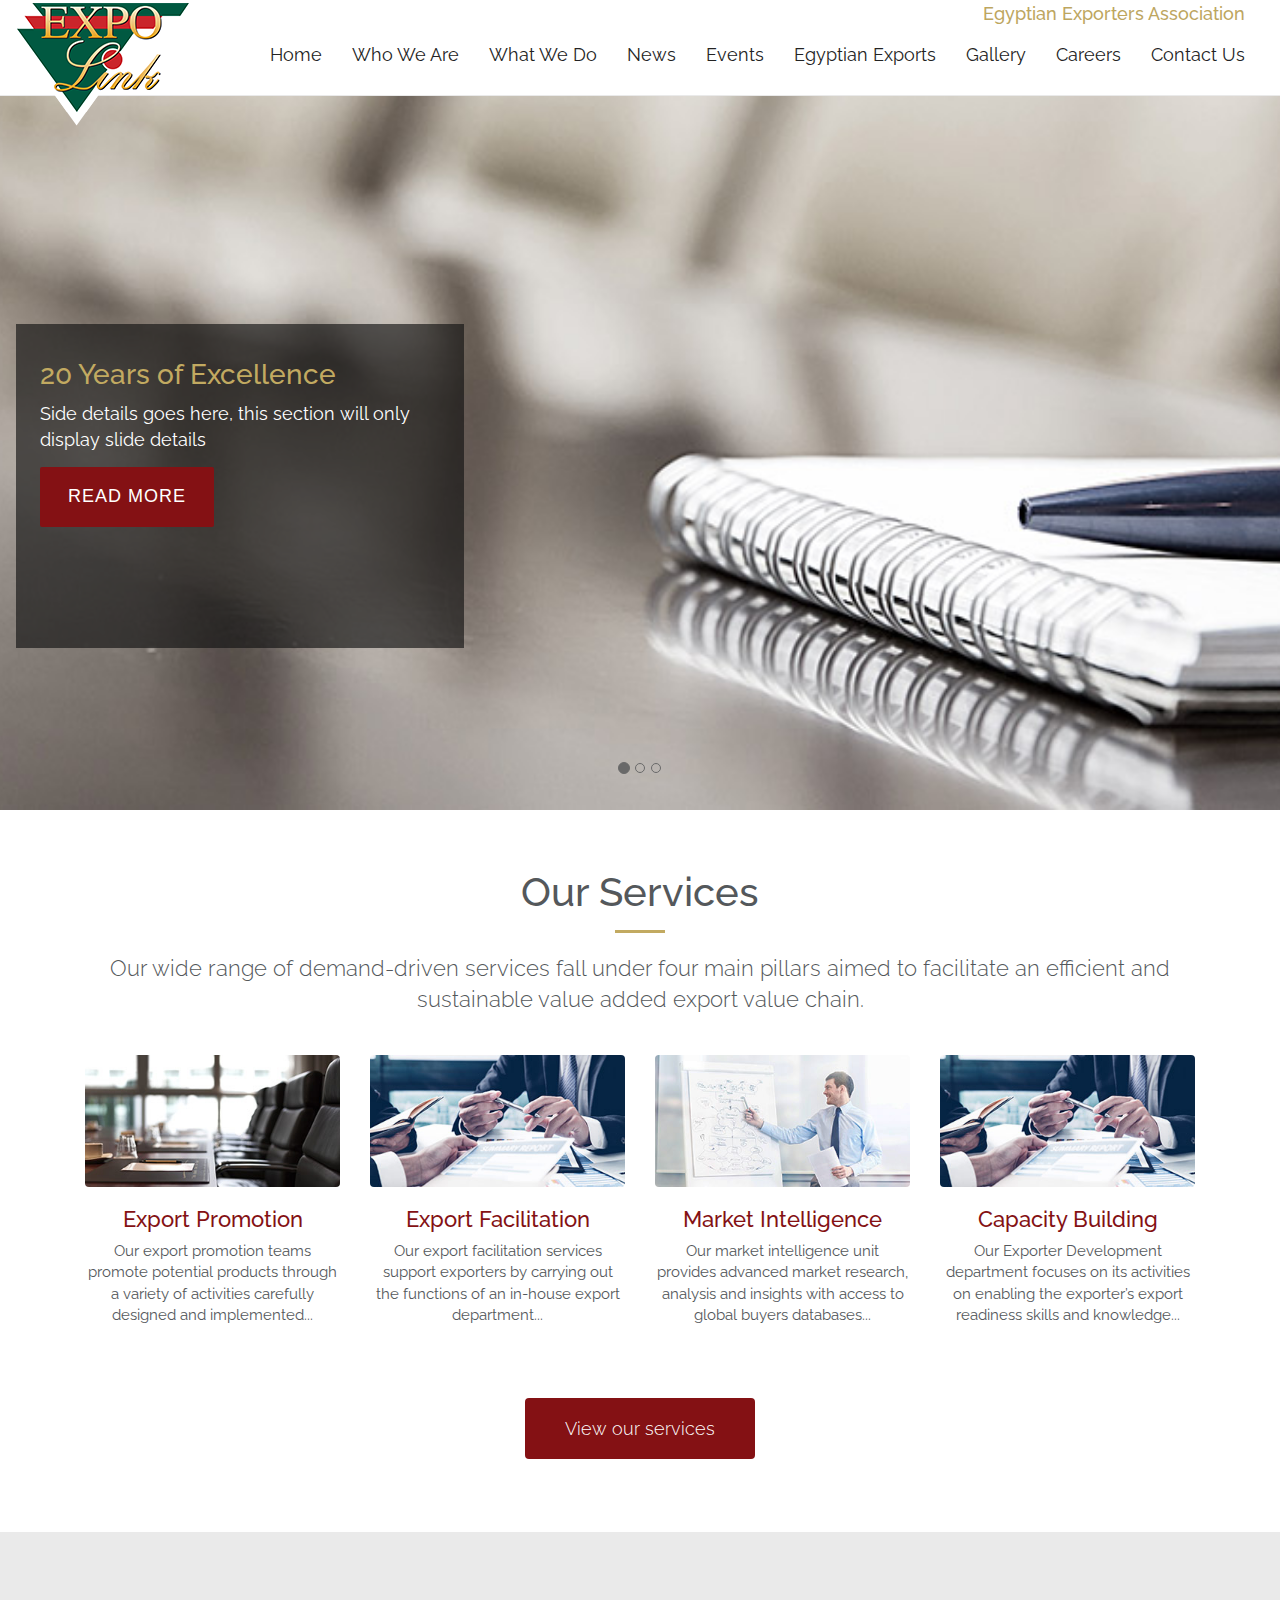
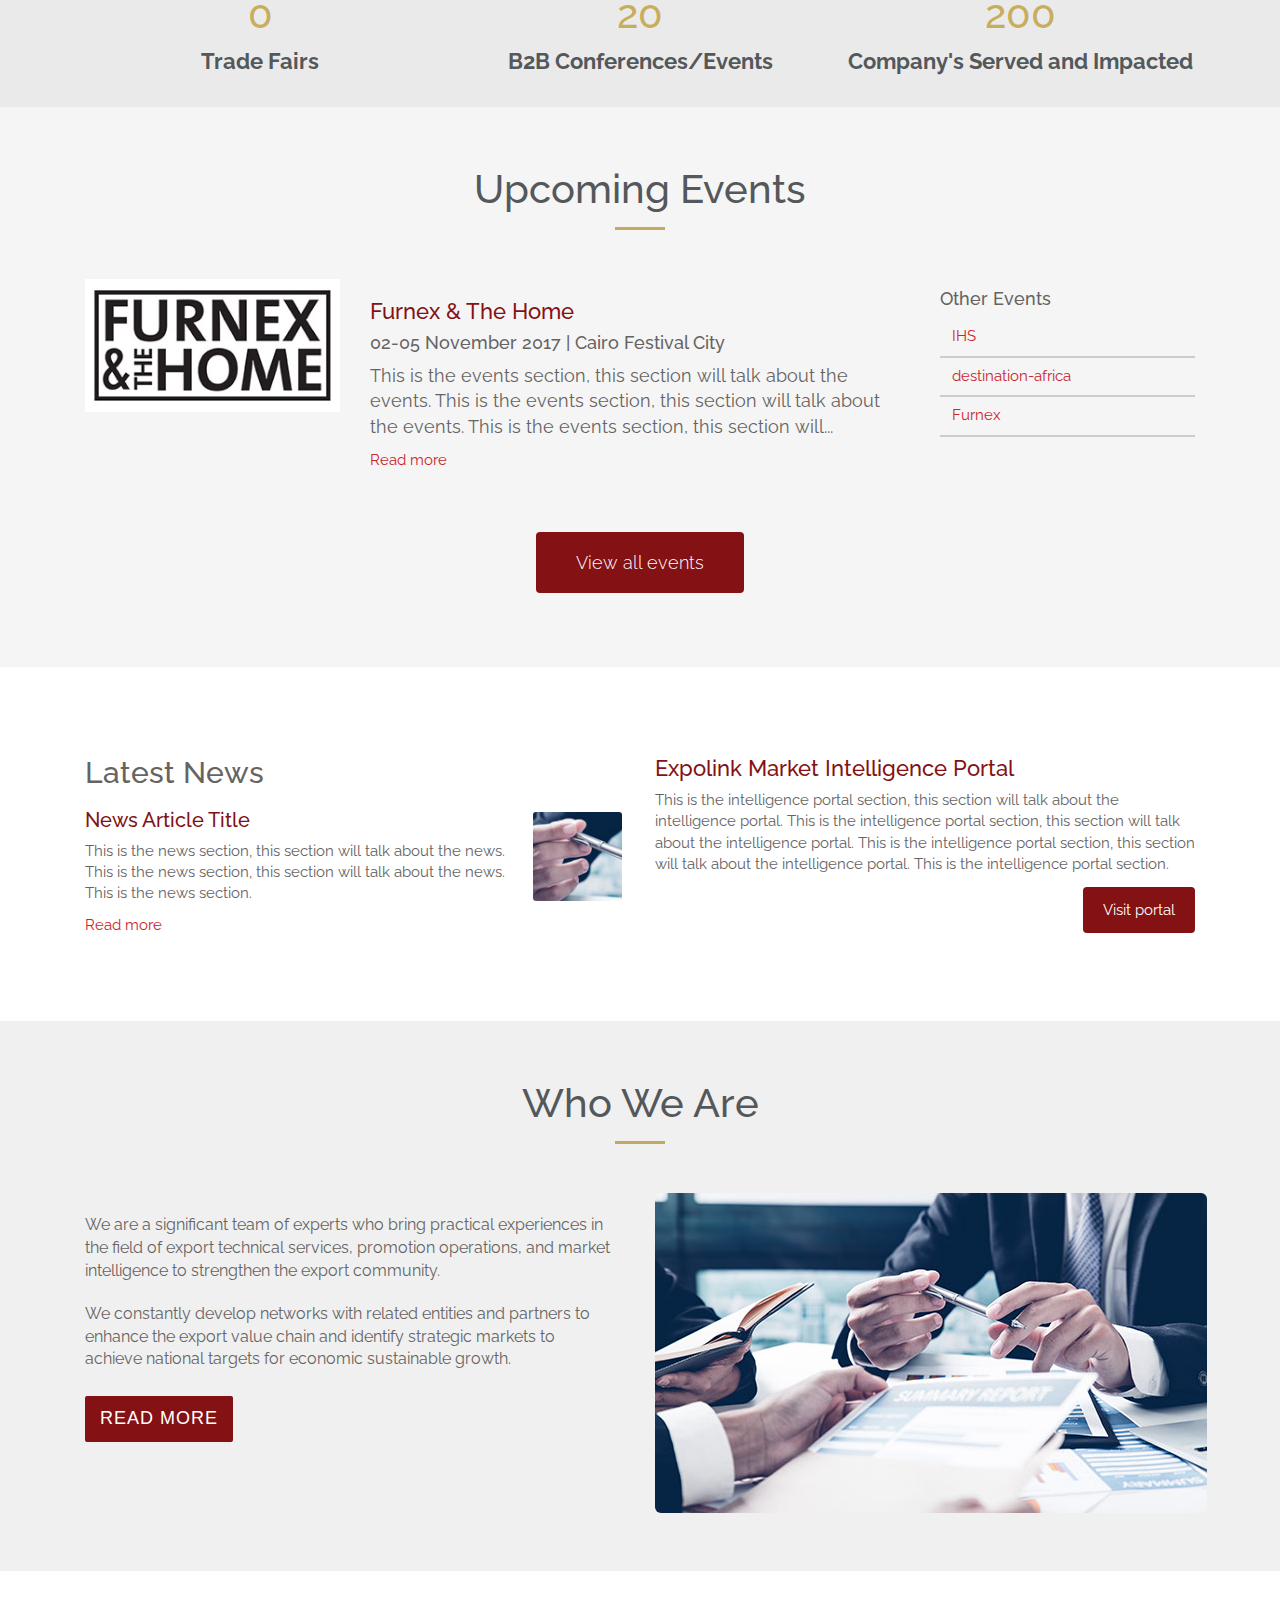
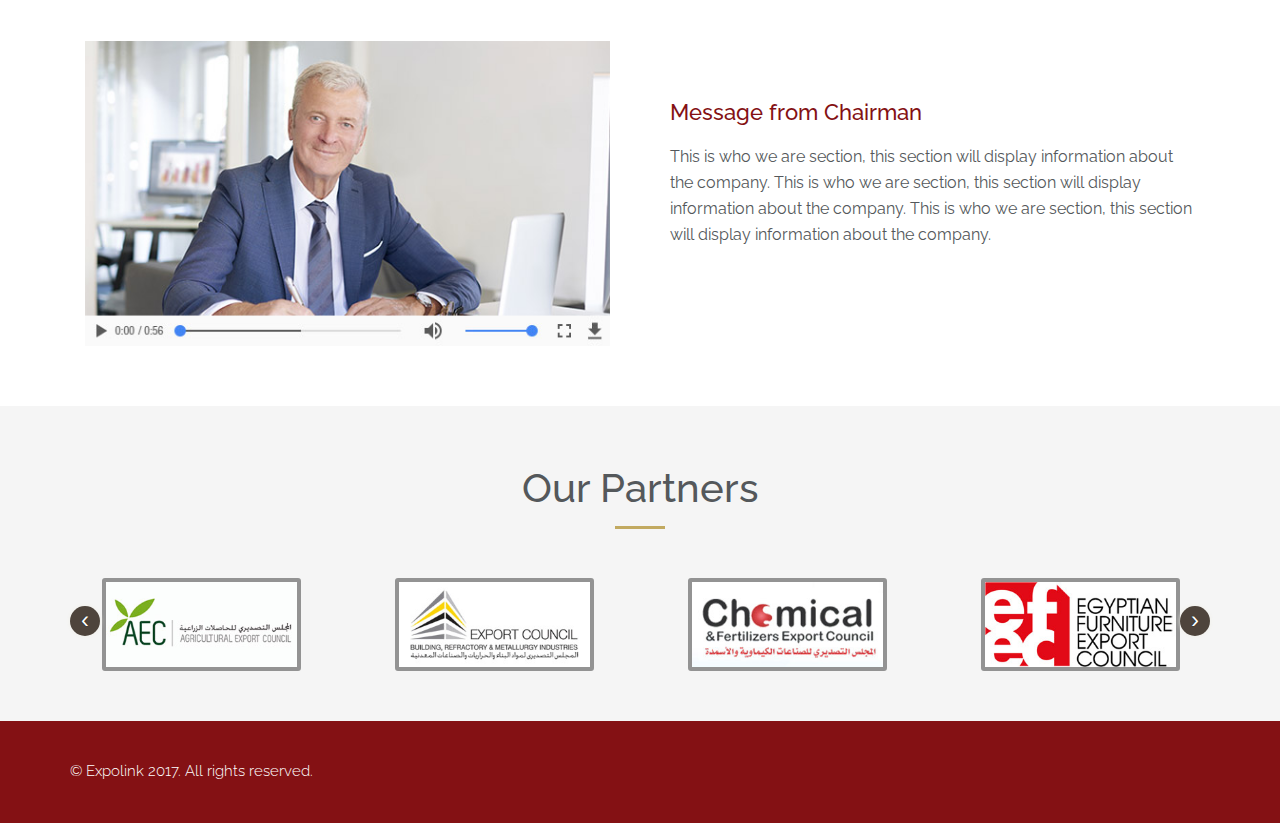
<file: index.html>
<!DOCTYPE html>
<html lang="en">
<head>
  <meta charset="utf-8">
  <meta http-equiv="X-UA-Compatible" content="IE=edge">
  <meta name="viewport" content="width=device-width, initial-scale=1">
  <meta name="description" content="">
  <meta name="author" content="Bee Interactive">
  <link rel="shortcut icon" href="favicon.ico">

  <title>Expolink</title>
  <!-- Core CSS FILES -->
  <script type="text/javascript" src="js/validation.js"></script>
  <link href="css/bootstrap.css" rel="stylesheet">
  <link href="https://fonts.googleapis.com/css?family=Raleway:300,400,500" rel="stylesheet">
  <link href="css/loaders.min.css" rel="stylesheet">
  <link href="css/font-awesome.min.css" rel="stylesheet">

        <link rel="stylesheet" type="text/css" href="css/jcarousel.responsive.css">
        <script type="text/javascript" src="js/jquery.js"></script>
   	    <script type="text/javascript" src="js/jquery.jcarousel.min.js"></script>
        <script type="text/javascript" src="js/jcarousel.responsive.js"></script>
  <!-- Custom CSS -->
  <link href="css/full-slider.css" rel="stylesheet">
  <link rel="css/blueimp-gallery.min.css">
  <link href="css/style.css" rel="stylesheet">
  </head>
  <body>
  	
    <!-- Navigation -->
    <nav class="navbar navbar-inverse navbar-fixed-top" role="navigation">
        <div class="navbar-header">
          <button type="button" class="navbar-toggle" data-toggle="collapse" data-target="#bs-example-navbar-collapse-1">
            <span class="sr-only">Toggle navigation</span>
            <span class="icon-bar"></span>
            <span class="icon-bar"></span>
            <span class="icon-bar"></span>
          </button>

          <a class="navbar-brand" href="index.html">
            <img class="brand" src="images/brand.png">
          </a>
        </div>

        <!-- Collect the nav links, forms, and other content for toggling -->
        <div class="collapse navbar-collapse" id="bs-example-navbar-collapse-1">
          <div class="name"><h4>Egyptian Exporters Association</h4></div>
          <ul class="nav navbar-nav navbar-right">
            <li><a href="index.html">Home</a></li>
            <li><a href="about.html">Who We Are</a></li>
            <li><a href="services.html">What We Do</a></li>
            <li><a href="news.html">News</a></li>
            <li><a href="Events.html">Events</a></li>
            <li><a href="index.html">Egyptian Exports</a></li>
            <li><a href="gallery.html">Gallery</a></li>
            <li><a href="index.html">Careers</a></li>
            <li><a href="contactus.html">Contact Us</a></li>
            <!--
            <li class="dropdown">
              <a href="#" class="dropdown-toggle" data-toggle="dropdown" role="button" aria-expanded="false">UNIT TYPES <span class="caret"></span></a>
              <ul class="dropdown-menu">
                <li><a href="villas.html">Villas</a></li>
                <li><a href="town-house.html">Twin House</a></li>
                <li><a href="twin-house.html">Townhouse</a></li>
              </ul>
            </li>
            <li><a href="facilities.html">FACILITIES</a></li>
            <li><a href="compound.html">THE COMPOUND</a></li>
            <li><a href="about.html">ABOUT US</a></li>
            <li><a href="contact-us.html">CONTACT US</a></li>-->
          </ul>
        </div>
        <!-- /.navbar-collapse -->
    </nav>
    <!-- Page Image Background Carousel Header -->
    <header id="myCarousel" class="carousel slide">
      <!-- Indicators -->
      <ol class="carousel-indicators">
        <li data-target="#myCarousel" data-slide-to="0" class="active"></li>
        <li data-target="#myCarousel" data-slide-to="1"></li>
        <li data-target="#myCarousel" data-slide-to="2"></li>
      </ol>
      <!-- Wrapper for Slides -->
      <div class="carousel-inner">
        <div class="item active">
          <!-- Set the first background image using inline CSS below. -->
          <a href="#"><div class="fill" style="background-image:url('images/slide-01.jpg');"></div></a>
          <div class="carousel-caption left-caption text-left">
            <div class="content">
              <h2>20 Years of Excellence</h2>
              <p>Side details goes here, this section will only display slide details</p>
              <button class="btn btn-primary"><h4>Read More</h4></button>
            </div>
          </div>
        </div>
        <div class="item">
          <!-- Set the first background image using inline CSS below. -->
          <a href="#"><div class="fill" style="background-image:url('images/slide-01.jpg');"></div></a>
          <div class="carousel-caption left-caption text-left">
            <div class="content">
              <h2>Featured Header Goes Here</h2>
              <p>Side details goes here, this section will only display slide details</p>
              <button class="btn btn-primary"><h4>Read More</h4></button>
            </div>
          </div>
        </div>
        <div class="item">
          <!-- Set the first background image using inline CSS below. -->
          <a href="#"><div class="fill" style="background-image:url('images/slide-01.jpg');"></div></a>
          <div class="carousel-caption left-caption text-left">
            <div class="content">
              <h2>Featured Header Goes Here</h2>
              <p>Side details goes here, this section will only display slide details</p>
              <button class="btn btn-primary"><h4>Read More</h4></button>
            </div>
          </div>
        </div>
      </div>
    </header>
    
    <!-- SERVICES -->
    <section class="unit-types">
    	<div class="container">
      		<div class="col-lg-12 page-header">
          		<h1>Our Services</h1>
                <hr class="title">
                <p>Our wide range of demand-driven services fall under four main pillars aimed to facilitate an efficient and sustainable value added export value chain.</p>
        	</div>
            
            <div class="col-md-3 col-sm-6">
              <a href="#">
              <div class="thumbnail text-center">
              	<img src="images/services-1.jpg" class="attachment-post-thumbnail size-post-thumbnail wp-post-image" style="border-radius:4px;" />
                <h3>Export Promotion</h3>
                <p>Our export promotion teams promote potential products through a variety of activities carefully designed and implemented...</p>
              </div>
              </a>
            </div>
            
            <div class="col-md-3 col-sm-6">
              <a href="#">
              <div class="thumbnail text-center">
              	<img src="images/services-2.jpg" class="attachment-post-thumbnail size-post-thumbnail wp-post-image" style="border-radius:4px;" />
                <h3>Export Facilitation</h3>
                <p>Our export facilitation services support exporters by carrying out the functions of an in-house export department...</p>
              </div>
              </a>
            </div>
            
            <div class="col-md-3 col-sm-6">
              <a href="#">
              <div class="thumbnail text-center">
              	<img src="images/services-3.jpg" class="attachment-post-thumbnail size-post-thumbnail wp-post-image" style="border-radius:4px;" />
                <h3>Market Intelligence</h3>
                <p>Our market intelligence unit provides advanced market research, analysis and insights with access to global buyers databases...</p>
              </div>
              </a>
            </div>
            
            <div class="col-md-3 col-sm-6">
              <a href="#">
              <div class="thumbnail text-center">
              	<img src="images/services-2.jpg" class="attachment-post-thumbnail size-post-thumbnail wp-post-image" style="border-radius:4px;" />
                <h3>Capacity Building</h3>
                <p>Our Exporter Development department focuses on its activities on enabling the exporter’s export readiness skills and knowledge...</p>
              </div>
              </a>
            </div>
            
            <div class="col-lg-12 page-header">
          		<p><a href="#" class="btn-primary btn-large">View our services</a></p>
        	</div>
            
        </div>
    </section>
    <!-- /.SERVICES -->
    
    <!-- COUNTER -->
    <section class="" style="background-color:#eaeaea;">
    	<div class="container">
        	<div id="counter">
                <div class="col-lg-4 col-md-4 page-header">
                	<h1 class="counter-value" data-count="500" style="color:#c7ad5c;">0</h1>
                    <div style="font-weight:bold;">Trade Fairs</div>
                </div>
                <div class="col-lg-4 col-md-4 page-header">
                    <h1 class="counter-value" data-count="730" style="color:#c7ad5c;">20</h1>
                    <div style="font-weight:bold;">B2B Conferences/Events</div>
                </div>
                <div class="col-lg-4 col-md-4 page-header">
                    <h1 class="counter-value" data-count="1500" style="color:#c7ad5c;">200</h1>
                    <div style="font-weight:bold;">Company's Served and Impacted</div>
                </div>
            </div>
        </div>
    </section>
    <!-- /.COUNTER -->
    
    <!-- EVENTS -->
 	<section class="news-events">
    	<div class="container">
      		<div class="col-lg-12 page-header">
          		<h1>Upcoming Events</h1>
                <hr class="title">
            </div>
            
            <div class="col-md-3">
              	<a href="#"><img src="images/furnex-logo.jpg" width="716" height="232" class="attachment-post-thumbnail" style="width:100%; height:auto;" /></a>
            </div>
            
            <div class="col-md-6">
              <div class="news-headline">
              	<h3 style="font-size:22px;">Furnex &amp; The Home</h3>
                <h4>02-05 November 2017 | Cairo Festival City</h4>
                <p style="font-size:18px;">This is the events section, this section will talk about the events. This is the events section, this section will talk about the events. This is the events section, this section will...</p>
                <p><a href="http://www.furnexegypt.com" target="_blank">Read more</a></p>
              </div>
            </div>
            
            <div class="col-md-3">
            	<h4>Other Events</h4>
                <ul class="list-group list">
              		<li><a href="IHS.html">IHS</a></li>
                	<li><a href="destination-africa.html">destination-africa</a></li>
                	<li><a href="furnexegypt.html"> Furnex</a>  

               </li>
                </ul>
            </div>
            
            <div class="col-lg-12 page-header">
          		<p><a href="Events.html" class="btn-primary btn-large margin-top-medium">View all events</a></p>
        	</div>
            
        </div>
    </section>
    <!-- /.EVENTS -->
    
    <!-- NEWS -->
 	<section class="news-events bg-white">
    	<div class="container">
      		<div class="col-lg-12 page-header">
          		<!--<h1>Latest News</h1>
                <hr class="title">-->
            </div>
            
            <div class="col-md-6">
              
              <h2>Latest News</h2>
              <div class="news-headline">
              	<img width="95" height="95" src="images/pic-news.jpg" class="fright img-rounded" />
                <h3>News Article Title</h3>
                <p>This is the news section, this section will talk about the news. This is the news section, this section will talk about the news. This is the news section.</p>
                <p><a href="#">Read more</a></p>
                <!--<p class="text-right"><a href="#" class="btn-primary margin-top-large">View all news</a></p>-->
              </div>
              
            </div>
            
            <div class="col-md-6">
            	<h3>Expolink Market Intelligence Portal</h3>
                <p style="margin-bottom:25px;">This is the intelligence portal section, this section will talk about the intelligence portal. This is the intelligence portal section, this section will talk about the intelligence portal. This is the intelligence portal section, this section will talk about the intelligence portal. This is the intelligence portal section.</p>
                <p class="text-right"><a href="news.html" class="btn-primary margin-top-large">Visit portal</a></p>
            </div>
            
        </div>
    </section>
    <!-- /.NEWS -->
    
    <!-- ABOUT -->
 	<section class="facilities" style="height:auto; margin:0; padding:0;">
  	<div class="container" style="padding:0;">
    	<div class="col-lg-12 page-header">
        	<h1>Who We Are</h1>
            <hr class="title">
        </div>
    	<div class="fac-caption col-md-6" style="transform:none !important; top:0; color:#666363;">
          <p>We are a significant team of experts who bring practical experiences in the field of export technical services, promotion operations, and market intelligence to strengthen the export community.</p>
          <p>We constantly develop networks with related entities and partners to enhance the export value chain and identify strategic markets to achieve national targets for economic sustainable growth.</p>
          <a class="btn btn-primary btn-large" href="about.html">Read more</a>
        </div>
        <div class="col-md-6" style="transform:none !important;">
   	    	<img src="images/about.jpg" class=" img-rounded" width="552" height="320">
        </div>
    </div>
  	</section>
    <!-- /.ABOUT -->
    
    <!-- CHAIRMAN -->
 	<section class="facilities chairman" style="height:auto; margin:0; padding:0; min-height:inherit">
  	<div class="container" style="padding:0;">
    	<div class="col-lg-12 page-header">
        </div>
    	<div class="fac-caption col-md-6" style="transform:none !important; top:0; margin-bottom:40px;">
        	<img src="images/chairman-video.jpg" width="552" height="320" class="img-responsive" style="top:0%; transform: translateY(0%); -webkit-transform: translateY(0%); -ms-transform: translateY(0%);">
        </div>
        <div class="fac-caption col-md-6" style="transform:none !important; top:0; padding-top:40px; background-color:rgba(255,255,255,.8);min-height:305px;">
          <h3>Message from Chairman</h3>
          <p style="color:#54585b; line-height:26px;">This is who we are section, this section will display information about the company. This is who we are section, this section will display information about the company. This is who we are section, this section will display information about the company.</p>
        </div>
    </div>
  	</section>
    <!-- /.CHAIRMAN -->
    
    <section class="partners">
    	<div class="container" style="padding:0;">
        	<div class="col-lg-12 page-header">
        		<h1>Our Partners</h1>
            	<hr class="title">
        	</div>
    	    <div class="jcarousel-wrapper margin-bottom-large">
                <div class="jcarousel">
                    <ul>
                        <li><a href="http://www.aecegypt.com" target="_blank"><img src="images/partners-Agro.jpg" alt=""></a></li>
                        <li><a href="http://www.ecbm-eg.org" target="_blank"><img src="images/partners-BM.jpg" alt=""></a></li>
                        <li><a href="http://www.cec-eg.com" target="_blank"><img src="images/partners-Chemical.jpg" alt=""></a></li>
                        <li><a href="http://www.efecfurniture.com" target="_blank"><img src="images/partners-EFEC.jpg" alt=""></a></li>
                        <li><a href="http://www.eecegypt.org" target="_blank"><img src="images/partners-Engineering.jpg" alt=""></a></li>
                        <li><a href="http://www.fei.org.eg" target="_blank"><img src="images/partners-FEI.jpg" alt=""></a></li>
                        <li><a href="http://www.feceg.com" target="_blank"><img src="images/partners-Food.jpg" alt=""></a></li>
                        <li><a href="http://egyptianhometextiles.org" target="_blank"><img src="images/partners-Home-textile.jpg" alt=""></a></li>
                        <li><a href="http://www.lecegypt.org" target="_blank"><img src="images/partners-Leather.jpg" alt=""></a></li>
                        <li><a href="http://ecmi-eg.org.sunflower.arvixe.com/Home" target="_blank"><img src="images/partners-Medical.jpg" alt=""></a></li>
                        <li><a href="http://www.rmgec-egypt.com/" target="_blank"><img src="images/partners-RMG.jpg" alt=""></a></li>
                        <li><a href="http://textile-egypt.org" target="_blank"><img src="images/partners-Textile.jpg" alt=""></a></li>
                    </ul>
                </div>

                <a href="#" class="jcarousel-control-prev">&lsaquo;</a>
                <a href="#" class="jcarousel-control-next">&rsaquo;</a>

            </div>
        </div>
    </section>
    
    <!-- Footer -->
    <footer>
      <!-- SOCIAL ICONS -->
      <section class="social-icons">
        <div class="container">
          <div class="row">
            <!--<div class="col-md-6">
              <ul>
                <li><a href="http://www.facebook.com"><i class="fa fa-facebook-official"></i></a></li>
                <li><a href="http://www.instagram.com"><i class="fa fa-instagram"></i></a></li>
                <li><a href="http://www.youtube.com"><i class="fa fa-youtube"></i></a></li>
              </ul>
            </div>-->
            <div class="col-md-12 copyright">
              <p style="font-weight:300">© Expolink 2017. All rights reserved.</p>
            </div>
          </div>
        </div>
      </section>
      <!-- END SOCIAL ICONS -->
    </footer>
    
    <!-- jQuery -->
      <script src="js/jquery.js"></script>
      <!-- Bootstrap Core JavaScript -->
      <script src="js/bootstrap.min.js"></script>
      <script>
        $('.carousel').carousel({
          interval: 7000 //Speed Changer
        })
        $(document).ready(function () {
          $(window).scroll(function () {
            $(".navbar-fixed-top").toggleClass("navbar-shrink", $(this).scrollTop() > 100)
          });
        });
        $('.zoom').elevateZoom({easing : true});
      </script>
      <script>
				var a = 0;
		$(window).scroll(function() {
		
		  var oTop = $('#counter').offset().top - window.innerHeight;
		  if (a == 0 && $(window).scrollTop() > oTop) {
			$('.counter-value').each(function() {
			  var $this = $(this),
				countTo = $this.attr('data-count');
			  $({
				countNum: $this.text()
			  }).animate({
				  countNum: countTo
				},
		
				{
		
				  duration: 2500,
				  easing: 'swing',
				  step: function() {
					$this.text(Math.floor(this.countNum));
				  },
				  complete: function() {
					$this.text(this.countNum);
					//alert('finished');
				  }
		
				});
			});
			a = 1;
		  }
		
		});
      </script>
  </body>
  </html>
</file>
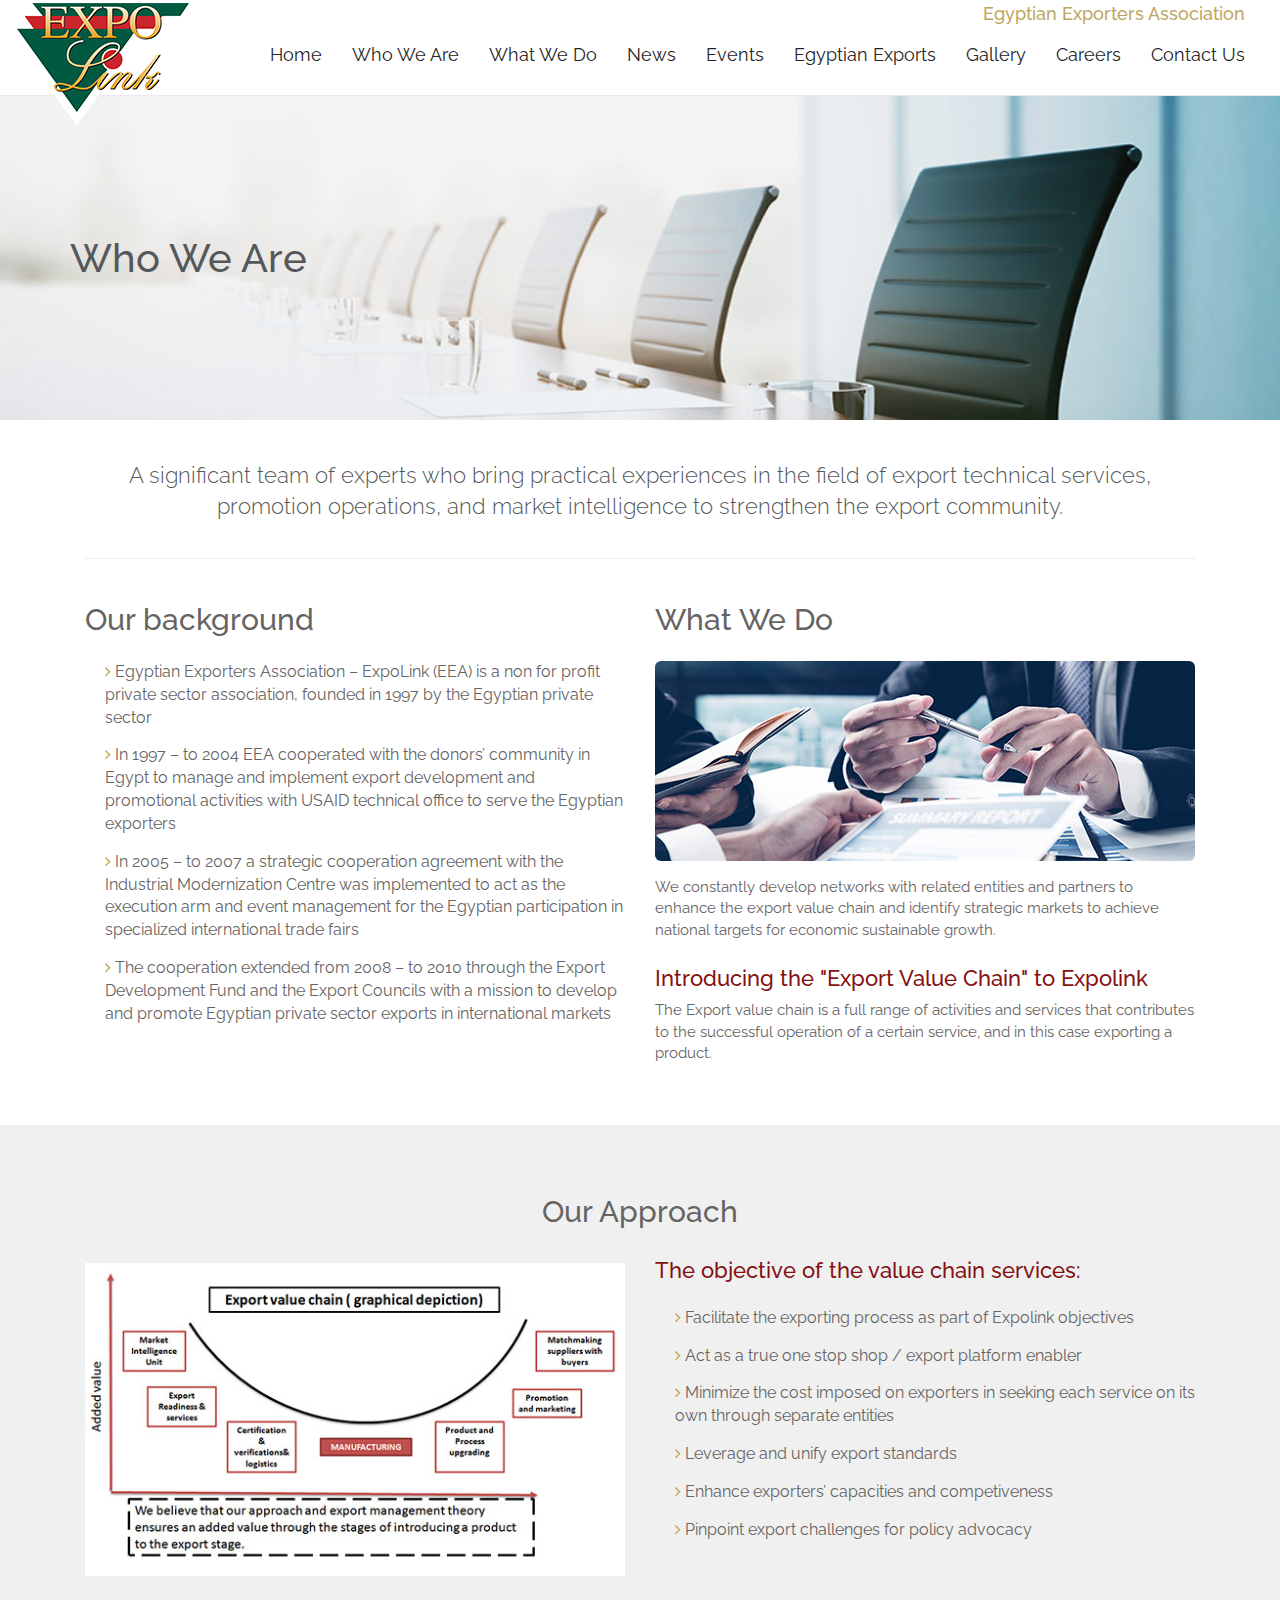
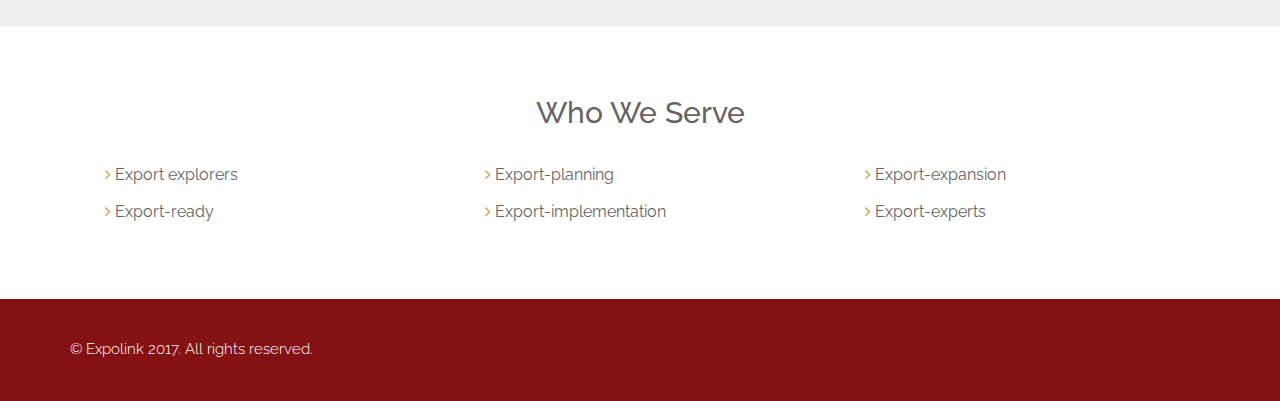
<file: about.html>
<!DOCTYPE html>
<html lang="en">
<head>
  <meta charset="utf-8">
  <meta http-equiv="X-UA-Compatible" content="IE=edge">
  <meta name="viewport" content="width=device-width, initial-scale=1">
  <meta name="description" content="Layan">
  <meta name="author" content="Bee Interactive">
  <link rel="shortcut icon" href="favicon.ico">

  <title>Expolink | Who We Are</title>
  <!-- Core CSS FILES -->
  <script type="text/javascript" src="js/validation.js"></script>
  <link href="css/bootstrap.css" rel="stylesheet">
  <link href="https://fonts.googleapis.com/css?family=Raleway:300,400,500" rel="stylesheet">
  <link href="css/loaders.min.css" rel="stylesheet">
  <link href="css/font-awesome.min.css" rel="stylesheet">

        <link rel="stylesheet" type="text/css" href="css/jcarousel.responsive.css">
        <script type="text/javascript" src="js/jquery.js"></script>
   	    <script type="text/javascript" src="js/jquery.jcarousel.min.js"></script>
        <script type="text/javascript" src="js/jcarousel.responsive.js"></script>
  <!-- Custom CSS -->
  <link href="css/full-slider.css" rel="stylesheet">
  <link rel="css/blueimp-gallery.min.css">
  <link href="css/style.css" rel="stylesheet">
  </head>
  <body>
    <!-- Navigation -->
    <nav class="navbar navbar-inverse navbar-fixed-top" role="navigation">
        <div class="navbar-header">
          <button type="button" class="navbar-toggle" data-toggle="collapse" data-target="#bs-example-navbar-collapse-1">
            <span class="sr-only">Toggle navigation</span>
            <span class="icon-bar"></span>
            <span class="icon-bar"></span>
            <span class="icon-bar"></span>
          </button>

          <a class="navbar-brand" href="index.html">
            <img class="brand" src="images/brand.png">
          </a>
        </div>

        <!-- Collect the nav links, forms, and other content for toggling -->
        <div class="collapse navbar-collapse" id="bs-example-navbar-collapse-1">
          <div class="name"><h4>Egyptian Exporters Association</h4></div>
          <ul class="nav navbar-nav navbar-right">
            <li><a href="index.html">Home</a></li>
            <li><a href="about.html">Who We Are</a></li>
            <li><a href="services.html">What We Do</a></li>
            <li><a href="index.html">News</a></li>
            <li><a href="index.html">Events</a></li>
            <li><a href="index.html">Egyptian Exports</a></li>
            <li><a href="index.html">Gallery</a></li>
            <li><a href="index.html">Careers</a></li>
            <li><a href="contact.html">Contact Us</a></li>
          </ul>
        </div>
        <!-- /.navbar-collapse -->
    </nav>
    
    <!-- PAGE HEADER + HEADER IMAGE -->
    <div class="page-cover about-header">
        <div class="container">
          <div class="row">
            <div class="col-lg-12">
                <h1>Who We Are</h1>
            </div>
          </div>
        </div>
    </div>
    <!-- /.PAGE HEADER + HEADER IMAGE -->
    
    <!-- SERVICES -->
    <section class="unit-types about">
    	<div class="container">
      		<div class="col-lg-12 page-header" style="margin-bottom:0;">
          		<p>A significant team of experts who bring practical experiences in the field of export technical services,  promotion operations, and market intelligence to strengthen the export community.</p>
        	    <hr>
                
            </div>
            
            <div class="col-md-6 col-sm-6">
                <h2 class="margin-bottom-medium" style="margin-top:0;">Our background</h2>
                
                <ul>
                	<li><i class="fa fa-angle-right" aria-hidden="true"></i> Egyptian Exporters Association – ExpoLink (EEA) is a non for profit private sector association, founded in 1997 by the Egyptian private sector</li>

                    <li><i class="fa fa-angle-right" aria-hidden="true"></i> In 1997 – to 2004 EEA cooperated with the donors’ community in Egypt to manage and implement export development and promotional activities with USAID technical office to serve the Egyptian exporters</li>
                    
                    <li><i class="fa fa-angle-right" aria-hidden="true"></i> In 2005 – to 2007 a strategic cooperation agreement with the Industrial Modernization Centre was implemented to act as the execution arm and event management for the Egyptian participation in specialized international trade fairs</li>
                    
                    <li><i class="fa fa-angle-right" aria-hidden="true"></i> The cooperation extended from 2008 – to 2010 through the Export Development Fund and the Export Councils with a mission to develop and promote Egyptian private sector exports in international markets</li>
                </ul>
            </div>
            
            <div class="col-md-6 col-sm-6">
            	<h2 class="margin-bottom-medium" style="margin-top:0;">What We Do</h2>
            	
                <img src="images/about-we-do.jpg" class="img-rounded" width="552" height="200" style="max-width:100%; margin-bottom:16px;">
                <div style="float:left">
              	<p class="margin-bottom-medium">We constantly develop networks with related entities and partners to enhance the export value chain and identify strategic markets to achieve national targets for economic sustainable growth.</p>
          
          		<h3>Introducing the "Export Value Chain" to Expolink</h3>
          		<p style="margin-top:10px;">The Export value chain is a full range of activities and services that contributes to the successful operation of a certain service, and in this case exporting a product.</p>
                </div>
            </div>
            
        </div>
    </section>
    <!-- /.SERVICES -->
    
    
    <!-- CHAIRMAN -->
 	<section class="facilities about padding" style="height:auto; min-height:inherit">
  	<div class="container">
    	<div class="col-md-12 text-center"><h2>Our Approach</h2></div>
        <div class="col-md-6">
        	<img src="images/about-approach-2.jpg" width="552" height="320" class="img-responsive margin-top-medium" style="top:0%; transform: translateY(0%); -webkit-transform: translateY(0%); -ms-transform: translateY(0%);">
        </div>
        <div class="col-md-6">
          <h3>The objective of the value chain services:</h3>
          <p style="color:#54585b; line-height:26px;">
              <ul class="margin-top-medium">
                <li><i class="fa fa-angle-right" aria-hidden="true"></i> Facilitate the exporting process as part of Expolink objectives</li>
                <li><i class="fa fa-angle-right" aria-hidden="true"></i> Act as a true one stop shop / export platform enabler</li>
                <li><i class="fa fa-angle-right" aria-hidden="true"></i> Minimize the cost imposed on exporters in seeking each service on its own through separate entities</li>
                <li><i class="fa fa-angle-right" aria-hidden="true"></i> Leverage and unify export standards</li>
                <li><i class="fa fa-angle-right" aria-hidden="true"></i> Enhance exporters’ capacities and competiveness</li>
                <li><i class="fa fa-angle-right" aria-hidden="true"></i> Pinpoint export challenges for policy advocacy</li>
              </ul>
          </p>
        </div>
    </div>
  	</section>
    <!-- /.CHAIRMAN -->
    
    <section class="about padding margin-bottom-small">
    	<div class="container">
      		<div class="col-lg-12 text-center margin-bottom-medium">
          		<h2>Who We Serve</h2>
            </div>
            
            <div class="col-md-4 col-sm-6">
                <ul>
                	<li><i class="fa fa-angle-right" aria-hidden="true"></i> Export explorers</li>

                    <li><i class="fa fa-angle-right" aria-hidden="true"></i> Export-ready</li>
                </ul>
            </div>
            <div class="col-md-4 col-sm-6">
                <ul>
                	<li><i class="fa fa-angle-right" aria-hidden="true"></i> Export-planning</li>

                    <li><i class="fa fa-angle-right" aria-hidden="true"></i> Export-implementation</li>
                </ul>
            </div>
            <div class="col-md-4 col-sm-6">
                <ul>
                	<li><i class="fa fa-angle-right" aria-hidden="true"></i> Export-expansion</li>

                    <li><i class="fa fa-angle-right" aria-hidden="true"></i> Export-experts</li>
                </ul>
            </div>
            
        </div>
    </section>
    
    <!-- Footer -->
    <footer>
      <!-- SOCIAL ICONS -->
      <section class="social-icons">
        <div class="container">
          <div class="row">
            <!--<div class="col-md-6">
              <ul>
                <li><a href="http://www.facebook.com"><i class="fa fa-facebook-official"></i></a></li>
                <li><a href="http://www.instagram.com"><i class="fa fa-instagram"></i></a></li>
                <li><a href="http://www.youtube.com"><i class="fa fa-youtube"></i></a></li>
              </ul>
            </div>-->
            <div class="col-md-12 copyright">
              <p style="font-weight:300">© Expolink 2017. All rights reserved.</p>
            </div>
          </div>
        </div>
      </section>
      <!-- END SOCIAL ICONS -->
    </footer>
    
    <!-- jQuery -->
      <script src="js/jquery.js"></script>
      <!-- Bootstrap Core JavaScript -->
      <script src="js/bootstrap.min.js"></script>
      <script src="http://layanresidences.com/wp-content/themes/layan/js/jquery.validate.min.js"></script>
      <!-- Script to Activate the Carousel and shrink the navigation bar -->
      <script src="js/jquery.elevatezoom.js"></script>

      <script>
        $('.carousel').carousel({
          interval: 7000 //Speed Changer
        })
        $(document).ready(function () {
          $(window).scroll(function () {
            $(".navbar-fixed-top").toggleClass("navbar-shrink", $(this).scrollTop() > 100)
          });
        });
        $('.zoom').elevateZoom({easing : true});
      </script>
      
  </body>
  </html>
</file>
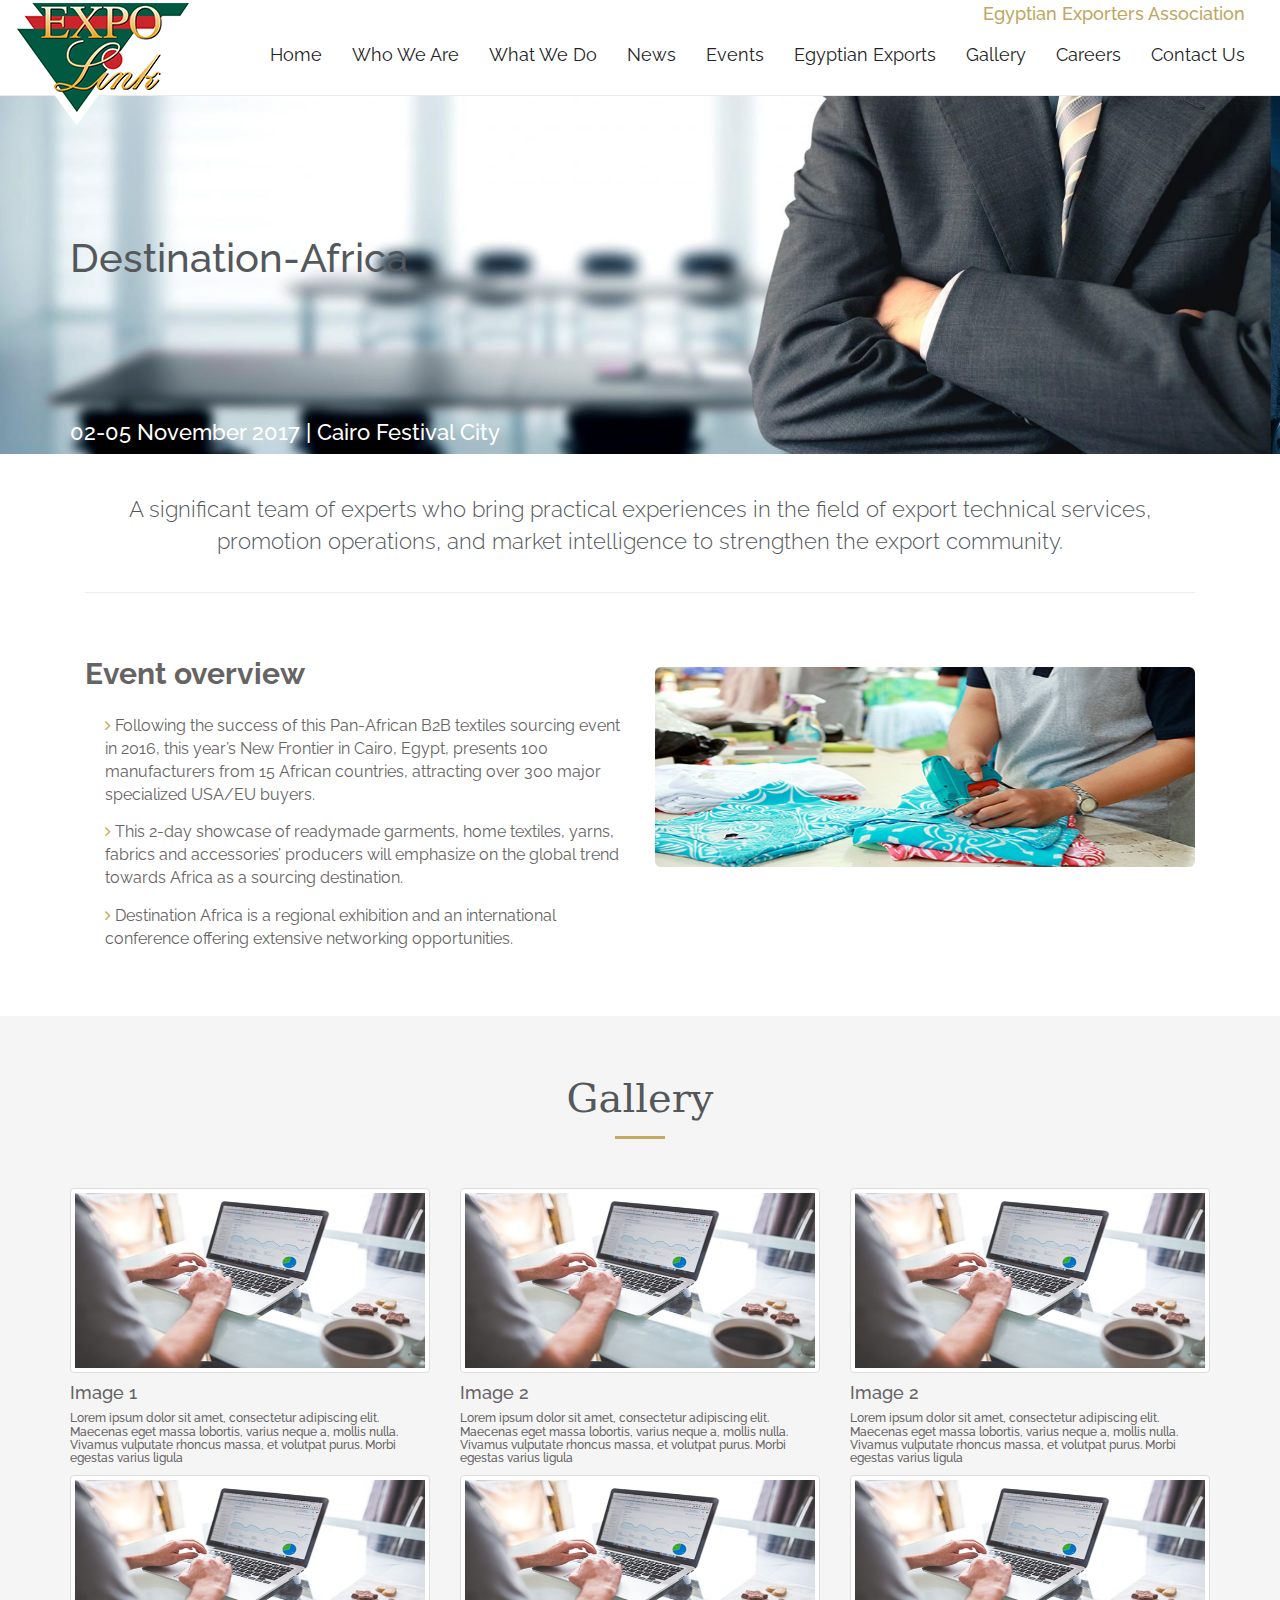
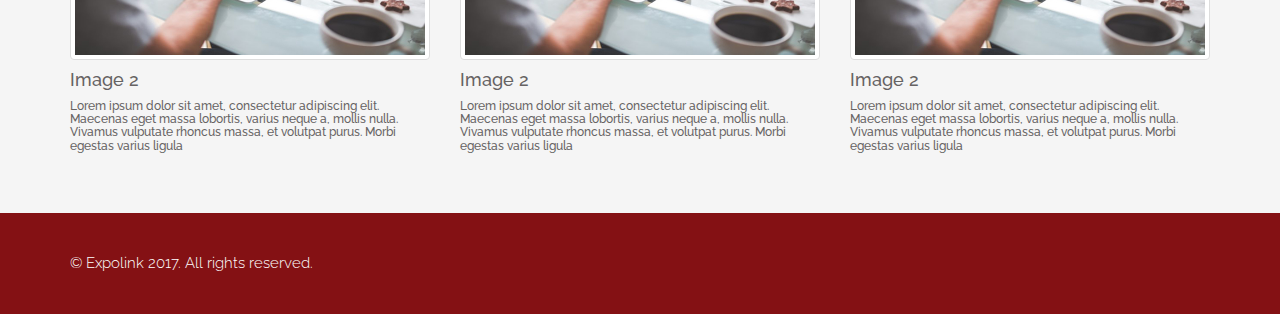
<file: destination-africa.html>
<!DOCTYPE html>
<html lang="en">
<head>
  <meta charset="utf-8">
  <meta http-equiv="X-UA-Compatible" content="IE=edge">
  <meta name="viewport" content="width=device-width, initial-scale=1">
  <meta name="description" content="Layan">
  <meta name="author" content="Bee Interactive">
  <link rel="shortcut icon" href="favicon.ico">

  <title>Expolink |destination-africa</title>
  <!-- Core CSS FILES -->
  <script type="text/javascript" src="js/validation.js"></script>
  <link href="css/bootstrap.css" rel="stylesheet">
  <link href="https://fonts.googleapis.com/css?family=Raleway:300,400,500" rel="stylesheet">
  <link href="css/loaders.min.css" rel="stylesheet">
  <link href="css/font-awesome.min.css" rel="stylesheet">

        <link rel="stylesheet" type="text/css" href="css/jcarousel.responsive.css">
        <script type="text/javascript" src="js/jquery.js"></script>
   	    <script type="text/javascript" src="js/jquery.jcarousel.min.js"></script>
        <script type="text/javascript" src="js/jcarousel.responsive.js"></script>
  <!-- Custom CSS -->
  <link href="css/full-slider.css" rel="stylesheet">
  <link rel="css/blueimp-gallery.min.css">
  <link href="css/style.css" rel="stylesheet">
  </head>
  <body>
    <!-- Navigation -->
    <nav class="navbar navbar-inverse navbar-fixed-top" role="navigation">
        <div class="navbar-header">
          <button type="button" class="navbar-toggle" data-toggle="collapse" data-target="#bs-example-navbar-collapse-1">
            <span class="sr-only">Toggle navigation</span>
            <span class="icon-bar"></span>
            <span class="icon-bar"></span>
            <span class="icon-bar"></span>
          </button>

          <a class="navbar-brand" href="index.html">
            <img class="brand" src="images/brand.png">
          </a>
        </div>

        <!-- Collect the nav links, forms, and other content for toggling -->
        <div class="collapse navbar-collapse" id="bs-example-navbar-collapse-1">
          <div class="name"><h4>Egyptian Exporters Association</h4></div>
          <ul class="nav navbar-nav navbar-right">
            <li><a href="index.html">Home</a></li>
            <li><a href="about.html">Who We Are</a></li>
            <li><a href="services.html">What We Do</a></li>
            <li><a href="news.html">News</a></li>
            <li><a href="Events.html">Events</a></li>
            <li><a href="index.html">Egyptian Exports</a></li>
            <li><a href="gallery.html">Gallery</a></li>
            <li><a href="index.html">Careers</a></li>
            <li><a href="contactus.html">Contact Us</a></li>
            
          </ul>
        </div>
        <!-- /.navbar-collapse -->
    </nav>
    
    <!-- PAGE HEADER + HEADER IMAGE -->
    <div class="page-cover africa-header">
        <div class="container">
          <div class="row">
            <div class="col-lg-12">
                <h1   >Destination-Africa</h1>

                <h3 style="color: white">02-05 November 2017 | Cairo Festival City</h3>
            </div>
          </div>
        </div>
    </div>
    <!-- /.PAGE HEADER + HEADER IMAGE -->
    
    
    
     
    <!-- SERVICES -->
   
    <section class="unit-types about">
    	<div class="container">
      		<div class="col-lg-12 page-header" style="margin-bottom:0;">
          		<p>A significant team of experts who bring practical experiences in the field of export technical services,  promotion operations, and market intelligence to strengthen the export community.</p>
        	    <hr>
                
            </div>
            
            <div class="col-md-6 col-sm-6">
                <h2 style="font-weight: bold"  class="margin-bottom-medium"  >Event overview</h2>
                
                <ul>
                	<li><i class="fa fa-angle-right" aria-hidden="true"></i> Following the success of this Pan-African B2B textiles sourcing event in 2016, this year’s New Frontier in Cairo, Egypt, presents 100 manufacturers from 15 African countries, attracting over 300 major specialized USA/EU buyers. </li>

                    <li><i class="fa fa-angle-right" aria-hidden="true"></i> This 2-day showcase of readymade garments, home textiles, yarns, fabrics and accessories’ producers will emphasize on the global trend towards Africa as a sourcing destination. </li>
                    
                    <li><i class="fa fa-angle-right" aria-hidden="true"></i> Destination Africa is a regional exhibition and an international conference offering extensive networking opportunities. </li>
                    
                   
                </ul>
            </div>
            
            <div class="col-md-6 col-sm-6">
            	
                <img src="images/1.jpg" class="img-rounded" width="552" height="200" style="max-width:100%; margin-top:30px;">
                
            </div>
            <hr>
            
            
            
            
            
        </div>
    </section>
    <!-- /.SERVICES -->
    <!-- /.events -->
    


    
    
    
        	<section class="news-events">
    	<div class="container">
      		<div class="col-lg-12 page-header">
          		<h1 style="font-family: Constantia, 'Lucida Bright', 'DejaVu Serif', Georgia, 'serif'">Gallery</h1>
                <hr class="title">
            </div>
            
            
           


  <div class="row">
    <div class="col-md-4">
      
         <img class="img-thumbnail"  src="images/2.jpg" />
               <h4> Image 1</h4>
                              <h6> Lorem ipsum dolor sit amet, consectetur adipiscing elit. Maecenas eget massa lobortis, varius neque a, mollis nulla. Vivamus vulputate rhoncus massa, et volutpat purus. Morbi egestas varius ligula</h6>

                
      
    </div>
    <div class="col-md-4">
      
         <img  class="img-thumbnail" src="images/2.jpg"/>
               <h4 > Image 2</h4>
                              <h6>Lorem ipsum dolor sit amet, consectetur adipiscing elit. Maecenas eget massa lobortis, varius neque a, mollis nulla. Vivamus vulputate rhoncus massa, et volutpat purus. Morbi egestas varius ligula</h6>

                
      
    </div>
    <div class="col-md-4">
     
        <img class="img-thumbnail"  src="images/2.jpg" />
               <h4> Image 2</h4>
                              <h6> Lorem ipsum dolor sit amet, consectetur adipiscing elit. Maecenas eget massa lobortis, varius neque a, mollis nulla. Vivamus vulputate rhoncus massa, et volutpat purus. Morbi egestas varius ligula</h6>

                
     
    </div> 
     
       <div class="col-md-4">
      
        <img  class="img-thumbnail" src="images/2.jpg" />
               <h4>Image 2</h4>
                              <h6> Lorem ipsum dolor sit amet, consectetur adipiscing elit. Maecenas eget massa lobortis, varius neque a, mollis nulla. Vivamus vulputate rhoncus massa, et volutpat purus. Morbi egestas varius ligula</h6>

                
      
    </div> 
     <div class="col-md-4">
      
        <img class="img-thumbnail" src="images/2.jpg" />
               <h4> Image 2</h4>
                              <h6> Lorem ipsum dolor sit amet, consectetur adipiscing elit. Maecenas eget massa lobortis, varius neque a, mollis nulla. Vivamus vulputate rhoncus massa, et volutpat purus. Morbi egestas varius ligula</h6>

                
      
    </div>
      <div class="col-md-4">
      
        <img src="images/2.jpg"  class="img-thumbnail" />
               <h4> Image 2</h4>
                              <h6> Lorem ipsum dolor sit amet, consectetur adipiscing elit. Maecenas eget massa lobortis, varius neque a, mollis nulla. Vivamus vulputate rhoncus massa, et volutpat purus. Morbi egestas varius ligula</h6>

                
     
    </div>
  </div>

            
           
        </div>
        
        
    </section>
    

    
    
    <!-- Footer -->
    <footer>
      <!-- SOCIAL ICONS -->
      <section class="social-icons">
        <div class="container">
          <div class="row">
            <!--<div class="col-md-6">
              <ul>
                <li><a href="http://www.facebook.com"><i class="fa fa-facebook-official"></i></a></li>
                <li><a href="http://www.instagram.com"><i class="fa fa-instagram"></i></a></li>
                <li><a href="http://www.youtube.com"><i class="fa fa-youtube"></i></a></li>
              </ul>
            </div>-->
            <div class="col-md-12 copyright">
              <p style="font-weight:300">© Expolink 2017. All rights reserved.</p>
            </div>
          </div>
        </div>
      </section>
      <!-- END SOCIAL ICONS -->
    </footer>
    
    <!-- jQuery -->
      <script src="js/jquery.js"></script>
      <!-- Bootstrap Core JavaScript -->
      <script src="js/bootstrap.min.js"></script>
      <script src="http://layanresidences.com/wp-content/themes/layan/js/jquery.validate.min.js"></script>
      <!-- Script to Activate the Carousel and shrink the navigation bar -->
      <script src="js/jquery.elevatezoom.js"></script>
      
      <script>
        $('.carousel').carousel({
          interval: 7000 //Speed Changer
        })
        $(document).ready(function () {
          $(window).scroll(function () {
            $(".navbar-fixed-top").toggleClass("navbar-shrink", $(this).scrollTop() > 100)
          });
        });
        $('.zoom').elevateZoom({easing : true});
      </script>

  </body>
  </html>
</file>
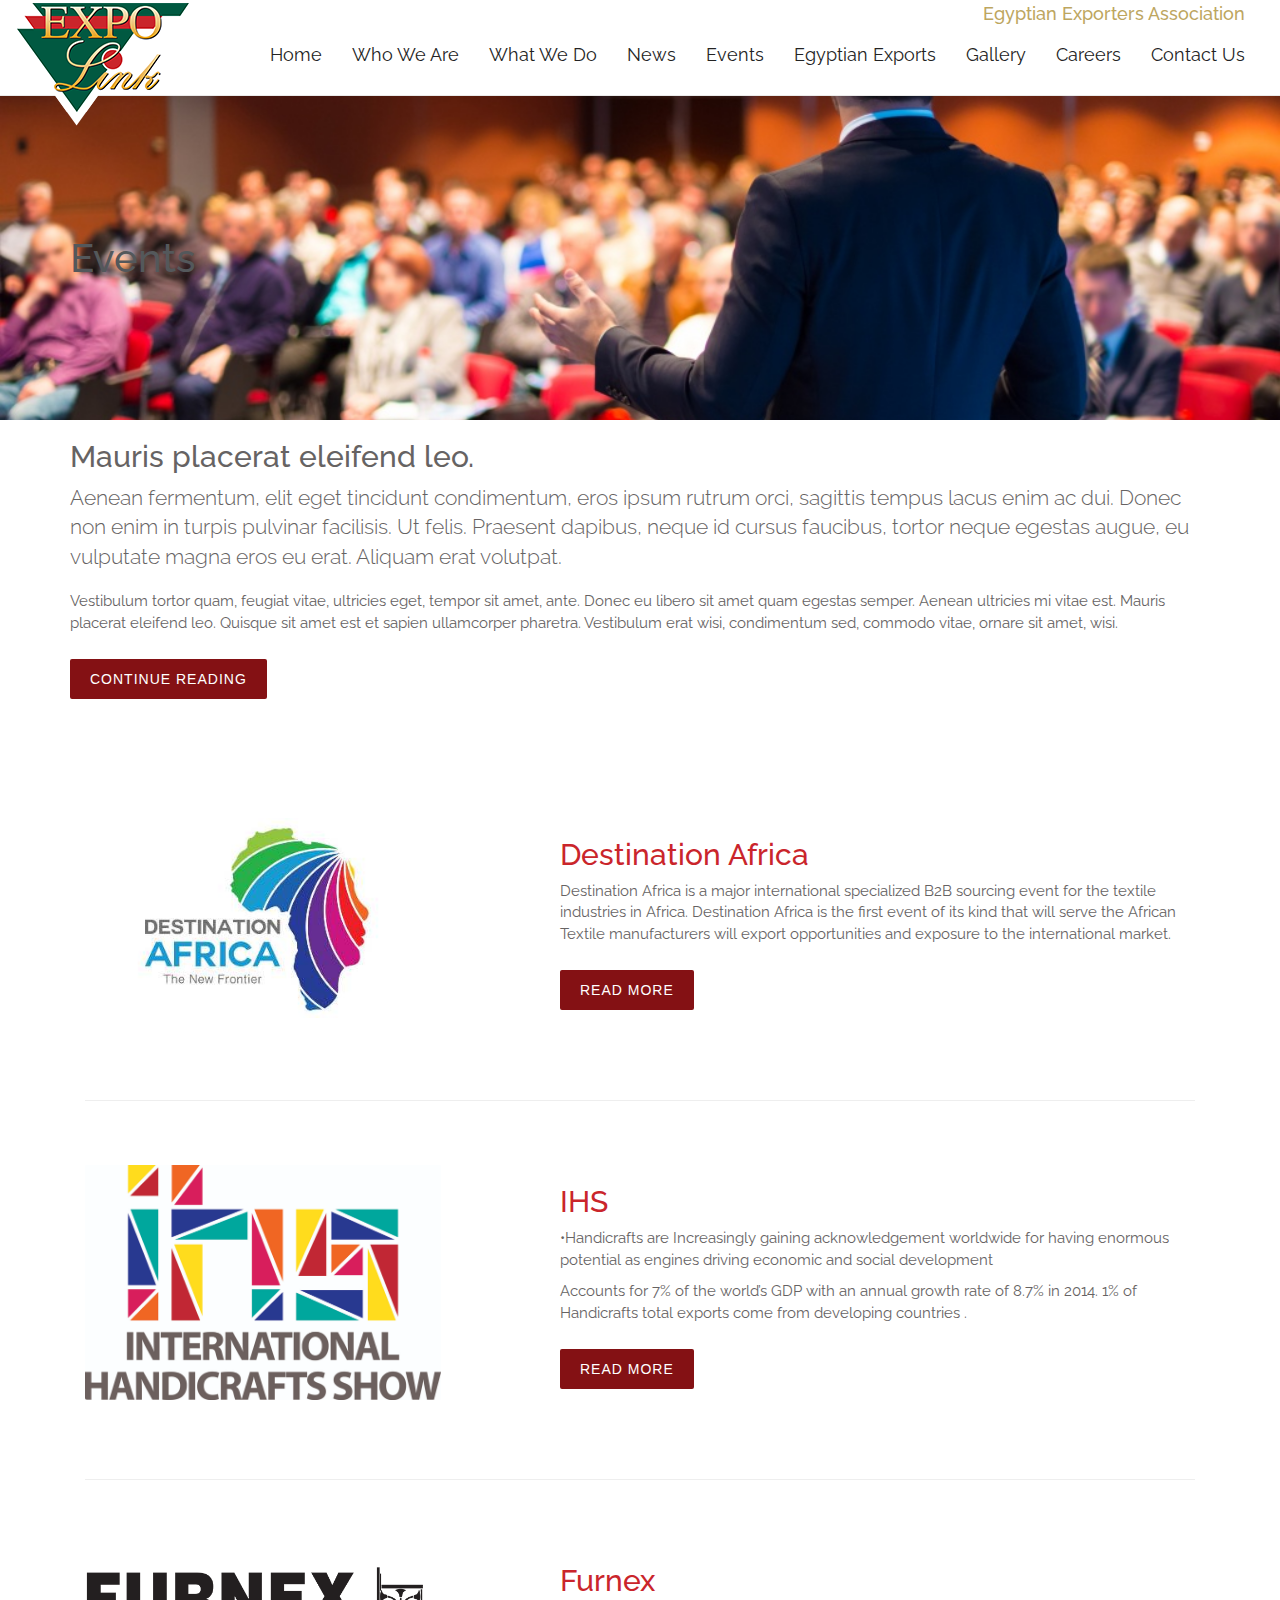
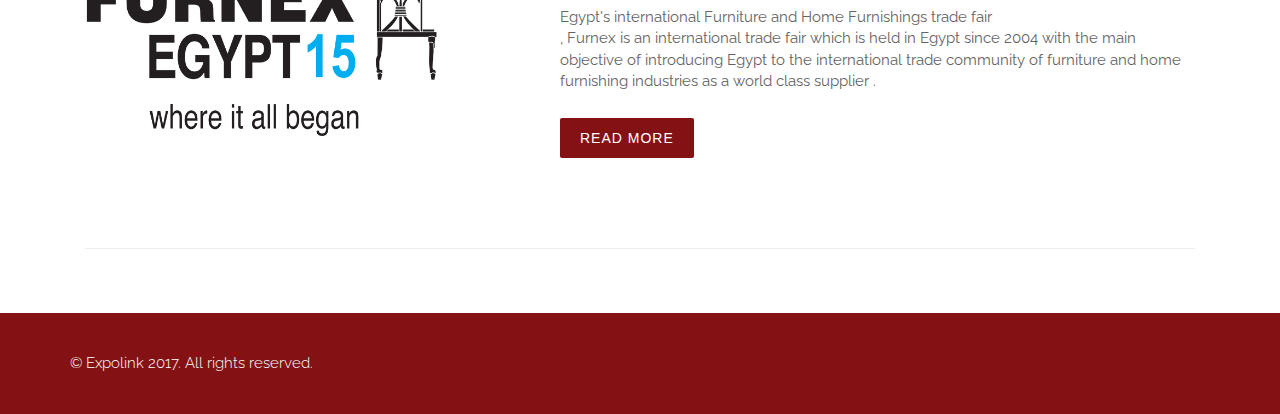
<file: Events.html>
<!DOCTYPE html>
<html lang="en">
<head>
  <meta charset="utf-8">
  <meta http-equiv="X-UA-Compatible" content="IE=edge">
  <meta name="viewport" content="width=device-width, initial-scale=1">
  <meta name="description" content="Layan">
  <meta name="author" content="Bee Interactive">
  <link rel="shortcut icon" href="favicon.ico">

  <title>Expolink | Events</title>
  <!-- Core CSS FILES -->
  <script type="text/javascript" src="js/validation.js"></script>
  <link href="css/bootstrap.css" rel="stylesheet">
  <link href="https://fonts.googleapis.com/css?family=Raleway:300,400,500" rel="stylesheet">
  <link href="css/loaders.min.css" rel="stylesheet">
  <link href="css/font-awesome.min.css" rel="stylesheet">

        <link rel="stylesheet" type="text/css" href="css/jcarousel.responsive.css">
        <script type="text/javascript" src="js/jquery.js"></script>
   	    <script type="text/javascript" src="js/jquery.jcarousel.min.js"></script>
        <script type="text/javascript" src="js/jcarousel.responsive.js"></script>
  <!-- Custom CSS -->
  <link href="css/full-slider.css" rel="stylesheet">
  <link rel="css/blueimp-gallery.min.css">
  <link href="css/style.css" rel="stylesheet">
  </head>
  <body>
    <!-- Navigation -->
    <nav class="navbar navbar-inverse navbar-fixed-top" role="navigation">
        <div class="navbar-header">
          <button type="button" class="navbar-toggle" data-toggle="collapse" data-target="#bs-example-navbar-collapse-1">
            <span class="sr-only">Toggle navigation</span>
            <span class="icon-bar"></span>
            <span class="icon-bar"></span>
            <span class="icon-bar"></span>
          </button>

          <a class="navbar-brand" href="index.html">
            <img class="brand" src="images/brand.png">
          </a>
        </div>

        <!-- Collect the nav links, forms, and other content for toggling -->
        <div class="collapse navbar-collapse" id="bs-example-navbar-collapse-1">
          <div class="name"><h4>Egyptian Exporters Association</h4></div>
          <ul class="nav navbar-nav navbar-right">
            <li><a href="index.html">Home</a></li>
            <li><a href="about.html">Who We Are</a></li>
            <li><a href="services.html">What We Do</a></li>
            <li><a href="news.html">News</a></li>
            <li><a href="Events.html">Events</a></li>
            <li><a href="index.html">Egyptian Exports</a></li>
            <li><a href="gallery.html">Gallery</a></li>
            <li><a href="index.html">Careers</a></li>
            <li><a href="contactus.html">Contact Us</a></li>
            
          </ul>
        </div>
        <!-- /.navbar-collapse -->
    </nav>
    
    <!-- PAGE HEADER + HEADER IMAGE -->
    <div class="page-cover events-header">
        <div class="container">
          <div class="row">
            <div class="col-lg-12">
                <h1 >Events</h1>
            </div>
          </div>
        </div>
    </div>
    <!-- /.PAGE HEADER + HEADER IMAGE -->
    
    
    
        <section>
      <div class="container">
        <h2> Mauris placerat eleifend leo.</h2>
        <p class="lead">Aenean fermentum, elit eget tincidunt condimentum, eros ipsum rutrum orci, sagittis tempus lacus enim ac dui. Donec non enim in turpis pulvinar facilisis. Ut felis. Praesent dapibus, neque id cursus faucibus, tortor neque egestas augue, eu vulputate magna eros eu erat. Aliquam erat volutpat.</p>
        <p>Vestibulum tortor quam, feugiat vitae, ultricies eget, tempor sit amet, ante. Donec eu libero sit amet quam egestas semper. Aenean ultricies mi vitae est. Mauris placerat eleifend leo. Quisque sit amet est et sapien ullamcorper pharetra. Vestibulum erat wisi, condimentum sed, commodo vitae, ornare sit amet, wisi.</p>
    <p ><a href="#"  class="btn btn-primary"   >Continue reading </a></p>        </div>
    </section>
    
    <!-- SERVICES -->
    <section class="events">
    	<div class="container">
      		<div class="col-lg-12 page-header">
          		<!--<h1>Our Services</h1>
                <hr class="title">-->
                <p class="margin-top-medium">  </p>
                
                <p class="margin-top-medium">  </p>
        	</div>
            
            <div class="col-md-5 col-sm-5">
              	<img src="images/africa.jpg" class="attachment-post-thumbnail size-post-thumbnail wp-post-image" style="border-radius:4px; width:80%; margin-top:0px;">
            </div>
            <div class="col-md-7 col-sm-7">
              	<a href="destination-africa.html" > <h2 style="color:#ca252b;"> Destination Africa</h2> </a>
                <p>Destination Africa is a major international specialized B2B sourcing event for the textile industries in Africa.

Destination Africa is the first event

of its kind that will serve the African

Textile manufacturers will export opportunities and exposure to the international market.

<br>
             
</p>
           
            <a class= " btn btn-primary" href="destination-africa.html"  >Read more</a>
            </div>
            <div class="col-lg-12 page-header">
          		<hr>
            </div>
            
            <div class="col-md-5 col-sm-5">
            	<img src="images/international copy.jpg" class="attachment-post-thumbnail size-post-thumbnail wp-post-image" style="border-radius:2px; width:80%; margin-top:0px; ">
            </div>
            <div class="col-md-7 col-sm-7">
            	<a href="IHS.html" >  <h2 style="color:#ca252b;">IHS</h2></a>  
                <p> •Handicrafts are Increasingly gaining  acknowledgement worldwide for having enormous potential as engines driving economic and social development


</p>
                <p>Accounts for 7% of the world’s GDP with an annual growth rate of 8.7% in 2014.  1% of Handicrafts total exports come from developing countries

 .</p>
           
            <a class="btn btn-primary"  href="IHS.html"  role="button"  >read more</a>
            
            </div>
            <div class="col-lg-12 page-header">
          		<hr>
            </div>
            
            <div class="col-md-5 col-sm-5">
              	<img src="images/furnex.png" class="attachment-post-thumbnail size-post-thumbnail wp-post-image" style="border-radius:4px; width:80%; margin-top:0px;">
            </div>
            <div class="col-md-7 col-sm-7">
              	<a href="Furnexegypt.html" ><h2 style="color:#ca252b;">Furnex</h2> </a>
                <p>Egypt's international Furniture and Home Furnishings trade fair <br>
                , Furnex is an international trade fair which is held in Egypt since 2004 with the main objective of introducing Egypt to the international trade community of furniture and home furnishing industries as a world class supplier .</p>
                          <a class= " btn btn-primary" href="Furnexegypt.html"   >Read more</a>

            </div>
            <div class="col-lg-12 page-header">
          		<hr>
            </div>
            
        
        </div>
    </section>
    <!-- /.events -->
    
    <section>
    	
    	
    			
    			
    		
    			
    	
    	
    	
    	
    	
    </section>
    
    
    
        
    

    
    
    <!-- Footer -->
    <footer>
      <!-- SOCIAL ICONS -->
      <section class="social-icons">
        <div class="container">
          <div class="row">
            <!--<div class="col-md-6">
              <ul>
                <li><a href="http://www.facebook.com"><i class="fa fa-facebook-official"></i></a></li>
                <li><a href="http://www.instagram.com"><i class="fa fa-instagram"></i></a></li>
                <li><a href="http://www.youtube.com"><i class="fa fa-youtube"></i></a></li>
              </ul>
            </div>-->
            <div class="col-md-12 copyright">
              <p style="font-weight:300">© Expolink 2017. All rights reserved.</p>
            </div>
          </div>
        </div>
      </section>
      <!-- END SOCIAL ICONS -->
    </footer>
    
    <!-- jQuery -->
      <script src="js/jquery.js"></script>
      <!-- Bootstrap Core JavaScript -->
      <script src="js/bootstrap.min.js"></script>
      <script src="http://layanresidences.com/wp-content/themes/layan/js/jquery.validate.min.js"></script>
      <!-- Script to Activate the Carousel and shrink the navigation bar -->
      <script src="js/jquery.elevatezoom.js"></script>
      
      <script>
        $('.carousel').carousel({
          interval: 7000 //Speed Changer
        })
        $(document).ready(function () {
          $(window).scroll(function () {
            $(".navbar-fixed-top").toggleClass("navbar-shrink", $(this).scrollTop() > 100)
          });
        });
        $('.zoom').elevateZoom({easing : true});
      </script>

  </body>
  </html>
</file>
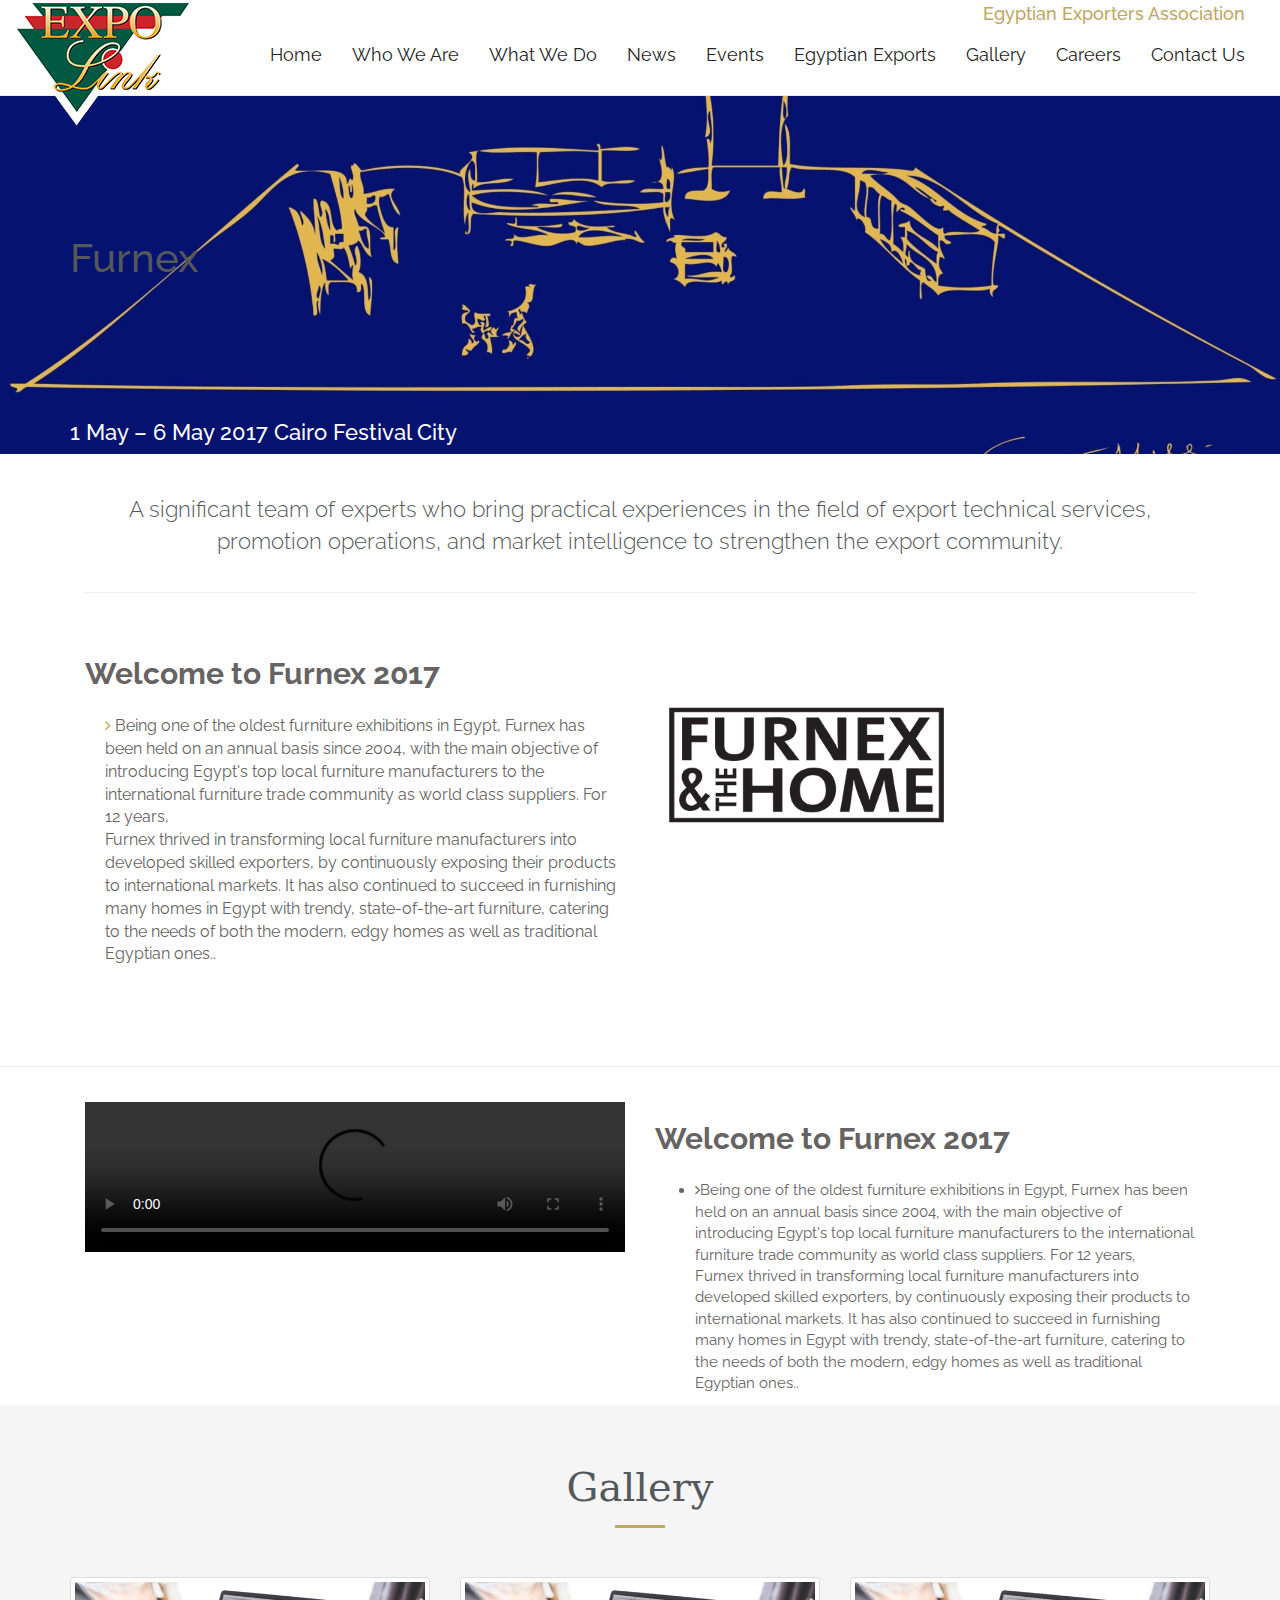
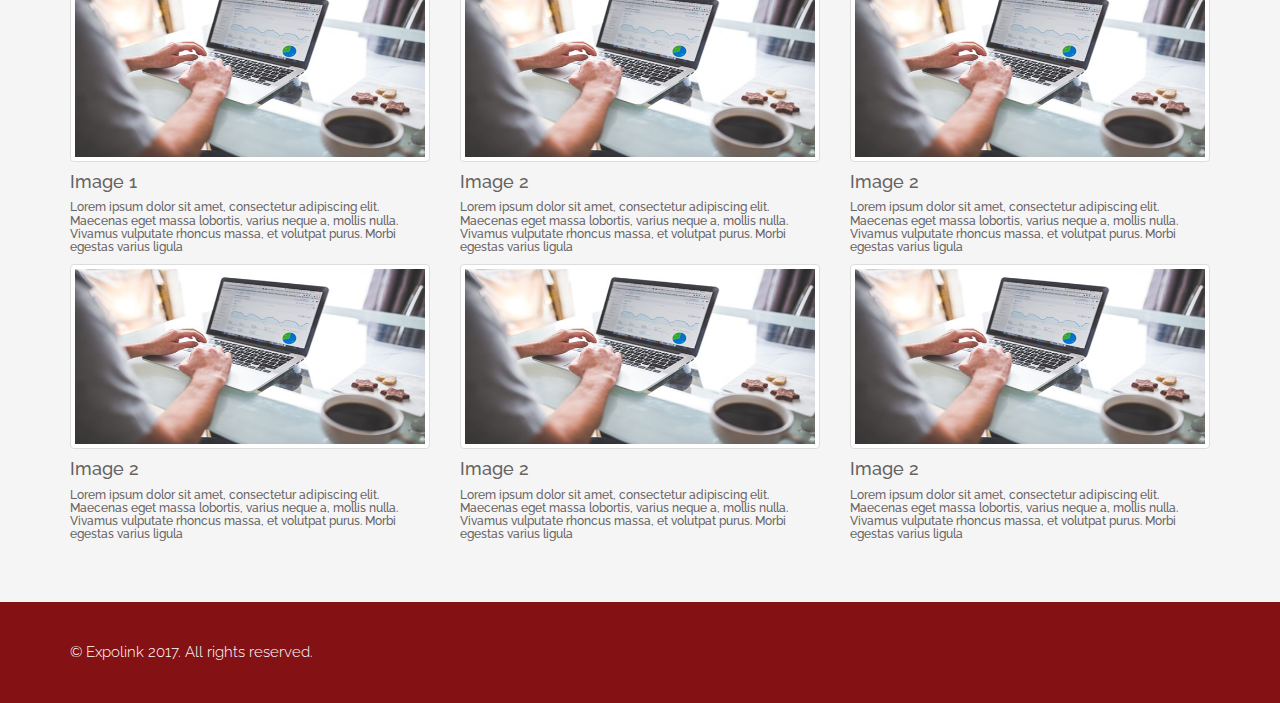
<file: furnexegypt.html>
<!DOCTYPE html>
<html lang="en">
<head>
  <meta charset="utf-8">
  <meta http-equiv="X-UA-Compatible" content="IE=edge">
  <meta name="viewport" content="width=device-width, initial-scale=1">
  <meta name="description" content="Layan">
  <meta name="author" content="Bee Interactive">
  <link rel="shortcut icon" href="favicon.ico">

  <title>Expolink |Furnex</title>
  <!-- Core CSS FILES -->
  <script type="text/javascript" src="js/validation.js"></script>
  <link href="css/bootstrap.css" rel="stylesheet">
  <link href="https://fonts.googleapis.com/css?family=Raleway:300,400,500" rel="stylesheet">
  <link href="css/loaders.min.css" rel="stylesheet">
  <link href="css/font-awesome.min.css" rel="stylesheet">

        <link rel="stylesheet" type="text/css" href="css/jcarousel.responsive.css">
        <script type="text/javascript" src="js/jquery.js"></script>
   	    <script type="text/javascript" src="js/jquery.jcarousel.min.js"></script>
        <script type="text/javascript" src="js/jcarousel.responsive.js"></script>
  <!-- Custom CSS -->
  <link href="css/full-slider.css" rel="stylesheet">
  <link rel="css/blueimp-gallery.min.css">
  <link href="css/style.css" rel="stylesheet">
  </head>
  <body>
    <!-- Navigation -->
    <nav class="navbar navbar-inverse navbar-fixed-top" role="navigation">
        <div class="navbar-header">
          <button type="button" class="navbar-toggle" data-toggle="collapse" data-target="#bs-example-navbar-collapse-1">
            <span class="sr-only">Toggle navigation</span>
            <span class="icon-bar"></span>
            <span class="icon-bar"></span>
            <span class="icon-bar"></span>
          </button>

          <a class="navbar-brand" href="index.html">
            <img class="brand" src="images/brand.png">
          </a>
        </div>

        <!-- Collect the nav links, forms, and other content for toggling -->
        <div class="collapse navbar-collapse" id="bs-example-navbar-collapse-1">
          <div class="name"><h4>Egyptian Exporters Association</h4></div>
          <ul class="nav navbar-nav navbar-right">
            <li><a href="index.html">Home</a></li>
            <li><a href="about.html">Who We Are</a></li>
            <li><a href="services.html">What We Do</a></li>
            <li><a href="news.html">News</a></li>
            <li><a href="Events.html">Events</a></li>
            <li><a href="index.html">Egyptian Exports</a></li>
            <li><a href="gallery.html">Gallery</a></li>
            <li><a href="index.html">Careers</a></li>
            <li><a href="contactus.html">Contact Us</a></li>
            
          </ul>
        </div>
        <!-- /.navbar-collapse -->
    </nav>
    
    <!-- PAGE HEADER + HEADER IMAGE -->
    <div class="page-cover furnex-header">
        <div class="container">
          <div class="row">
            <div class="col-lg-12">
                <h1   >Furnex</h1>

                <h3 style="color: white">
1 May – 6 May 2017
Cairo Festival City
</h3>
            </div>
          </div>
        </div>
    </div>
    <!-- /.PAGE HEADER + HEADER IMAGE -->
    
    
    
     
    <!-- SERVICES -->
   
    <section class="unit-types about">
    	<div class="container">
      		<div class="col-lg-12 page-header" style="margin-bottom:0;">
          		<p>A significant team of experts who bring practical experiences in the field of export technical services,  promotion operations, and market intelligence to strengthen the export community.</p>
        	    <hr>
                
            </div>
            
            <div class="col-md-6 col-sm-4">
                <h2 style="font-weight: bold"  class="margin-bottom-medium"  >Welcome to Furnex 2017</h2>
                
                <ul>
                	<li><i class="fa fa-angle-right" aria-hidden="true"></i> Being one of the oldest furniture exhibitions in Egypt, Furnex has been held on an annual basis since 2004, with the main objective of introducing Egypt's top local furniture manufacturers to the international furniture trade community as world class suppliers. For 12 years,<br>  Furnex thrived in transforming local furniture manufacturers into developed skilled exporters, by continuously exposing their products to international markets. It has also continued to succeed in furnishing many homes in Egypt with trendy, state-of-the-art furniture, catering to the needs of both the modern, edgy homes as well as traditional Egyptian ones.. </li>

                    
                   
                </ul>
            </div>
            
            <div class="col-md-6 col-sm-8">
            	
                <img src="images/Furnex-theHome-logo-1.png" width="300" height="200" style="max-width:90%; margin-top:30px ; margin-left: 20px: ">
                
            </div>
            
        </div>
    </section>
    <!-- /.SERVICES -->
    <!-- /.events -->
    
    <section>
    	
    	
    			
    			
    			<hr>
    	<div class="container">
     		
     		        <div class="col-md-6 col-sm-8">
            	
                <video controls style="background-color:#333" __idm_id__="830011393" width="100%">
  				<source src="http://www.furnexegypt.com/wp-content/themes/furnex/videos/Cappellini_Furnex.mp4" type="video/mp4">
  				<source src="http://www.furnexegypt.com/wp-content/themes/furnex/videos/Cappellini_Furnex.webm" type="video/ogg">
				Your browser does not support the video tag.
			</video>
                
            </div>
            
      		
                     <div class="col-md-6 col-sm-4">
                <h2 style="font-weight: bold"  class="margin-bottom-medium"  >Welcome to Furnex 2017</h2>
                
                <ul>
                	<li><i class="fa fa-angle-right" aria-hidden="true">  </i>Being one of the oldest furniture exhibitions in Egypt, Furnex has been held on an annual basis since 2004, with the main objective of introducing Egypt's top local furniture manufacturers to the international furniture trade community as world class suppliers. For 12 years,<br>  Furnex thrived in transforming local furniture manufacturers into developed skilled exporters, by continuously exposing their products to international markets. It has also continued to succeed in furnishing many homes in Egypt with trendy, state-of-the-art furniture, catering to the needs of both the modern, edgy homes as well as traditional Egyptian ones.. </li>

                    
                   
                </ul>
            </div>
            
    
           
           
            
           
        </div>
    </section>
    			
    	
    	
    	
    	
    	
    </section>
    
    	<section class="news-events">
    	<div class="container">
      		<div class="col-lg-12 page-header">
          		<h1 style="font-family: Constantia, 'Lucida Bright', 'DejaVu Serif', Georgia, 'serif'">Gallery</h1>
                <hr class="title">
            </div>
            
            
           


  <div class="row">
    <div class="col-md-4">
      
         <img class="img-thumbnail"  src="images/2.jpg" />
               <h4> Image 1</h4>
                              <h6> Lorem ipsum dolor sit amet, consectetur adipiscing elit. Maecenas eget massa lobortis, varius neque a, mollis nulla. Vivamus vulputate rhoncus massa, et volutpat purus. Morbi egestas varius ligula</h6>

                
      
    </div>
    <div class="col-md-4">
      
         <img  class="img-thumbnail" src="images/2.jpg"/>
               <h4 > Image 2</h4>
                              <h6>Lorem ipsum dolor sit amet, consectetur adipiscing elit. Maecenas eget massa lobortis, varius neque a, mollis nulla. Vivamus vulputate rhoncus massa, et volutpat purus. Morbi egestas varius ligula</h6>

                
      
    </div>
    <div class="col-md-4">
     
        <img class="img-thumbnail"  src="images/2.jpg" />
               <h4> Image 2</h4>
                              <h6> Lorem ipsum dolor sit amet, consectetur adipiscing elit. Maecenas eget massa lobortis, varius neque a, mollis nulla. Vivamus vulputate rhoncus massa, et volutpat purus. Morbi egestas varius ligula</h6>

                
     
    </div> 
     
       <div class="col-md-4">
      
        <img  class="img-thumbnail" src="images/2.jpg" />
               <h4>Image 2</h4>
                              <h6> Lorem ipsum dolor sit amet, consectetur adipiscing elit. Maecenas eget massa lobortis, varius neque a, mollis nulla. Vivamus vulputate rhoncus massa, et volutpat purus. Morbi egestas varius ligula</h6>

                
      
    </div> 
     <div class="col-md-4">
      
        <img class="img-thumbnail" src="images/2.jpg" />
               <h4> Image 2</h4>
                              <h6> Lorem ipsum dolor sit amet, consectetur adipiscing elit. Maecenas eget massa lobortis, varius neque a, mollis nulla. Vivamus vulputate rhoncus massa, et volutpat purus. Morbi egestas varius ligula</h6>

                
      
    </div>
      <div class="col-md-4">
      
        <img src="images/2.jpg"  class="img-thumbnail" />
               <h4> Image 2</h4>
                              <h6> Lorem ipsum dolor sit amet, consectetur adipiscing elit. Maecenas eget massa lobortis, varius neque a, mollis nulla. Vivamus vulputate rhoncus massa, et volutpat purus. Morbi egestas varius ligula</h6>

                
     
    </div>
  </div>

            
           
        </div>
        
        
    </section>
    
    
    
    
        
    

    
    
    <!-- Footer -->
    <footer>
      <!-- SOCIAL ICONS -->
      <section class="social-icons">
        <div class="container">
          <div class="row">
            <!--<div class="col-md-6">
              <ul>
                <li><a href="http://www.facebook.com"><i class="fa fa-facebook-official"></i></a></li>
                <li><a href="http://www.instagram.com"><i class="fa fa-instagram"></i></a></li>
                <li><a href="http://www.youtube.com"><i class="fa fa-youtube"></i></a></li>
              </ul>
            </div>-->
            <div class="col-md-12 copyright">
              <p style="font-weight:300">© Expolink 2017. All rights reserved.</p>
            </div>
          </div>
        </div>
      </section>
      <!-- END SOCIAL ICONS -->
    </footer>
    
    <!-- jQuery -->
      <script src="js/jquery.js"></script>
      <!-- Bootstrap Core JavaScript -->
      <script src="js/bootstrap.min.js"></script>
      <script src="http://layanresidences.com/wp-content/themes/layan/js/jquery.validate.min.js"></script>
      <!-- Script to Activate the Carousel and shrink the navigation bar -->
      <script src="js/jquery.elevatezoom.js"></script>
      
      <script>
        $('.carousel').carousel({
          interval: 7000 //Speed Changer
        })
        $(document).ready(function () {
          $(window).scroll(function () {
            $(".navbar-fixed-top").toggleClass("navbar-shrink", $(this).scrollTop() > 100)
          });
        });
        $('.zoom').elevateZoom({easing : true});
      </script>

  </body>
  </html>
</file>
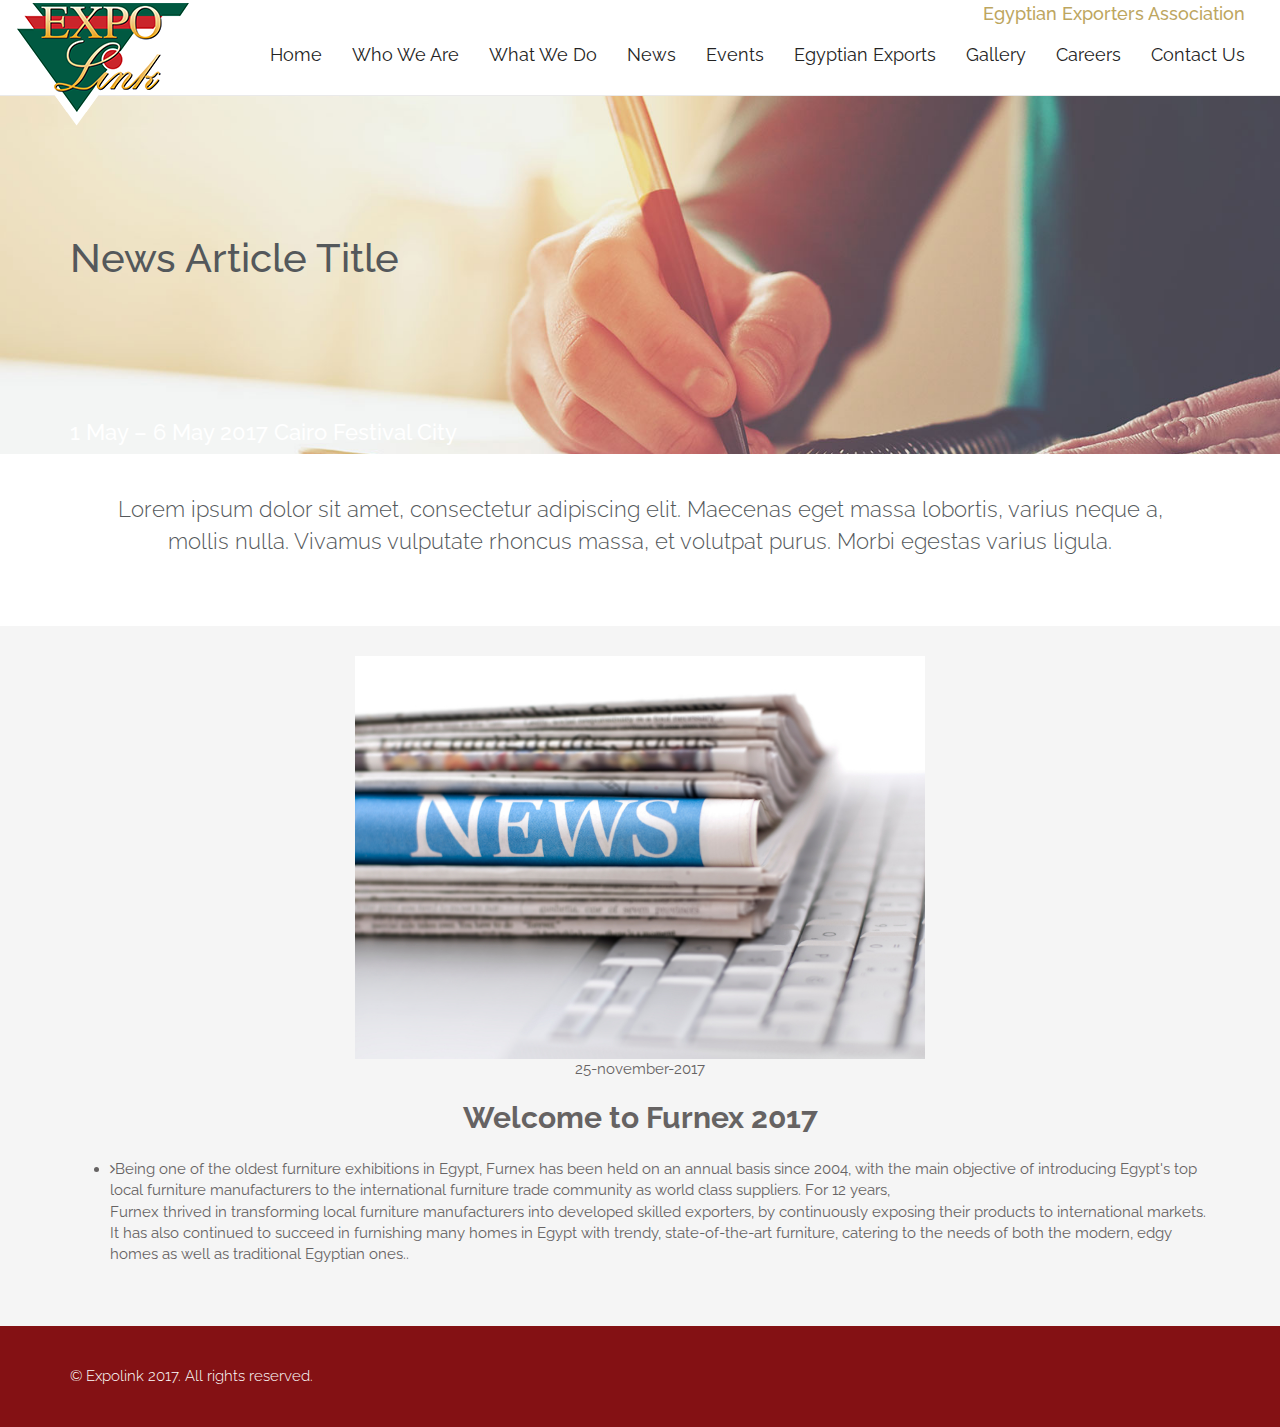
<file: News Article Title1.html>
<!DOCTYPE html>
<html lang="en">
<head>
  <meta charset="utf-8">
  <meta http-equiv="X-UA-Compatible" content="IE=edge">
  <meta name="viewport" content="width=device-width, initial-scale=1">
  <meta name="description" content="Layan">
  <meta name="author" content="Bee Interactive">
  <link rel="shortcut icon" href="favicon.ico">

  <title>Expolink |News Article Title1</title>
  <!-- Core CSS FILES -->
  <script type="text/javascript" src="js/validation.js"></script>
  <link href="css/bootstrap.css" rel="stylesheet">
  <link href="https://fonts.googleapis.com/css?family=Raleway:300,400,500" rel="stylesheet">
  <link href="css/loaders.min.css" rel="stylesheet">
  <link href="css/font-awesome.min.css" rel="stylesheet">

        <link rel="stylesheet" type="text/css" href="css/jcarousel.responsive.css">
        <script type="text/javascript" src="js/jquery.js"></script>
   	    <script type="text/javascript" src="js/jquery.jcarousel.min.js"></script>
        <script type="text/javascript" src="js/jcarousel.responsive.js"></script>
  <!-- Custom CSS -->
  <link href="css/full-slider.css" rel="stylesheet">
  <link rel="css/blueimp-gallery.min.css">
  <link href="css/style.css" rel="stylesheet">
  </head>
  <body>
    <!-- Navigation -->
    <nav class="navbar navbar-inverse navbar-fixed-top" role="navigation">
        <div class="navbar-header">
          <button type="button" class="navbar-toggle" data-toggle="collapse" data-target="#bs-example-navbar-collapse-1">
            <span class="sr-only">Toggle navigation</span>
            <span class="icon-bar"></span>
            <span class="icon-bar"></span>
            <span class="icon-bar"></span>
          </button>

          <a class="navbar-brand" href="index.html">
            <img class="brand" src="images/brand.png">
          </a>
        </div>

        <!-- Collect the nav links, forms, and other content for toggling -->
        <div class="collapse navbar-collapse" id="bs-example-navbar-collapse-1">
          <div class="name"><h4>Egyptian Exporters Association</h4></div>
          <ul class="nav navbar-nav navbar-right">
            <li><a href="index.html">Home</a></li>
            <li><a href="about.html">Who We Are</a></li>
            <li><a href="services.html">What We Do</a></li>
            <li><a href="news.html">News</a></li>
            <li><a href="Events.html">Events</a></li>
            <li><a href="index.html">Egyptian Exports</a></li>
            <li><a href="index.html">Gallery</a></li>
            <li><a href="index.html">Careers</a></li>
            <li><a href="contact.html">Contact Us</a></li>
            
          </ul>
        </div>
        <!-- /.navbar-collapse -->
    </nav>
    
    <!-- PAGE HEADER + HEADER IMAGE -->
    <div class="page-cover news-header">
        <div class="container">
          <div class="row">
            <div class="col-lg-12">
                <h1 >News Article Title</h1>

                <h3 style="color: white">
1 May – 6 May 2017
Cairo Festival City
</h3>
            </div>
          </div>
        </div>
    </div>
    <!-- /.PAGE HEADER + HEADER IMAGE -->
    
    
    
     
    <!-- SERVICES -->
   
    <section class="unit-types about">
    	<div class="container">
      		<div class="col-lg-12 page-header" style="margin-bottom:0;">
          		<p>Lorem ipsum dolor sit amet, consectetur adipiscing elit. Maecenas eget massa lobortis, varius neque a, mollis nulla. Vivamus vulputate rhoncus massa, et volutpat purus. Morbi egestas varius ligula.</p>
        	    
                
            </div>
            
            
             
         
            
        </div>
    </section>
    <!-- /.SERVICES -->
    <!-- /.events -->
    
    <section>
    	
    	
    			
    			
    			<section class="news-events">
    	<div class="container">
    		<div class="row">
    			<div align="center">
				
     		        <div class="col-md-12 ">
     		         <figure>
						 <img src="images/new7 .jpg" width="50%" height="50%" style="max-width:90%; margin-top:30px ; margin-left: 20px: ">
						 
						 
						 <figcaption>
						 
						 25-november-2017
						 </figcaption>
						
						</figure>
            	
              
                
            </div>
					</div>
     		
            
      		
                     <div class="col-md-12 col-sm-12">
                <h2 style="font-weight: bold"  class="margin-bottom-medium" align="center"  >Welcome to Furnex 2017</h2>
                
                <ul>
                	<li><i class="fa fa-angle-right" aria-hidden="true">  </i>Being one of the oldest furniture exhibitions in Egypt, Furnex has been held on an annual basis since 2004, with the main objective of introducing Egypt's top local furniture manufacturers to the international furniture trade community as world class suppliers. For 12 years,<br>  Furnex thrived in transforming local furniture manufacturers into developed skilled exporters, by continuously exposing their products to international markets. It has also continued to succeed in furnishing many homes in Egypt with trendy, state-of-the-art furniture, catering to the needs of both the modern, edgy homes as well as traditional Egyptian ones.. </li>

                    
                   
                </ul>
            </div>
            
        		</div>

           
           
            
           
        </div>
    </section>
    			
    	
    	
    	
    	
    	
    </section>
    
    
    
    
    
        
    

    
    
    <!-- Footer -->
    <footer>
      <!-- SOCIAL ICONS -->
      <section class="social-icons">
        <div class="container">
          <div class="row">
            <!--<div class="col-md-6">
              <ul>
                <li><a href="http://www.facebook.com"><i class="fa fa-facebook-official"></i></a></li>
                <li><a href="http://www.instagram.com"><i class="fa fa-instagram"></i></a></li>
                <li><a href="http://www.youtube.com"><i class="fa fa-youtube"></i></a></li>
              </ul>
            </div>-->
            <div class="col-md-12 copyright">
              <p style="font-weight:300">© Expolink 2017. All rights reserved.</p>
            </div>
          </div>
        </div>
      </section>
      <!-- END SOCIAL ICONS -->
    </footer>
    
    <!-- jQuery -->
      <script src="js/jquery.js"></script>
      <!-- Bootstrap Core JavaScript -->
      <script src="js/bootstrap.min.js"></script>
      <script src="http://layanresidences.com/wp-content/themes/layan/js/jquery.validate.min.js"></script>
      <!-- Script to Activate the Carousel and shrink the navigation bar -->
      <script src="js/jquery.elevatezoom.js"></script>
      
      <script>
        $('.carousel').carousel({
          interval: 7000 //Speed Changer
        })
        $(document).ready(function () {
          $(window).scroll(function () {
            $(".navbar-fixed-top").toggleClass("navbar-shrink", $(this).scrollTop() > 100)
          });
        });
        $('.zoom').elevateZoom({easing : true});
      </script>

  </body>
  </html>
</file>
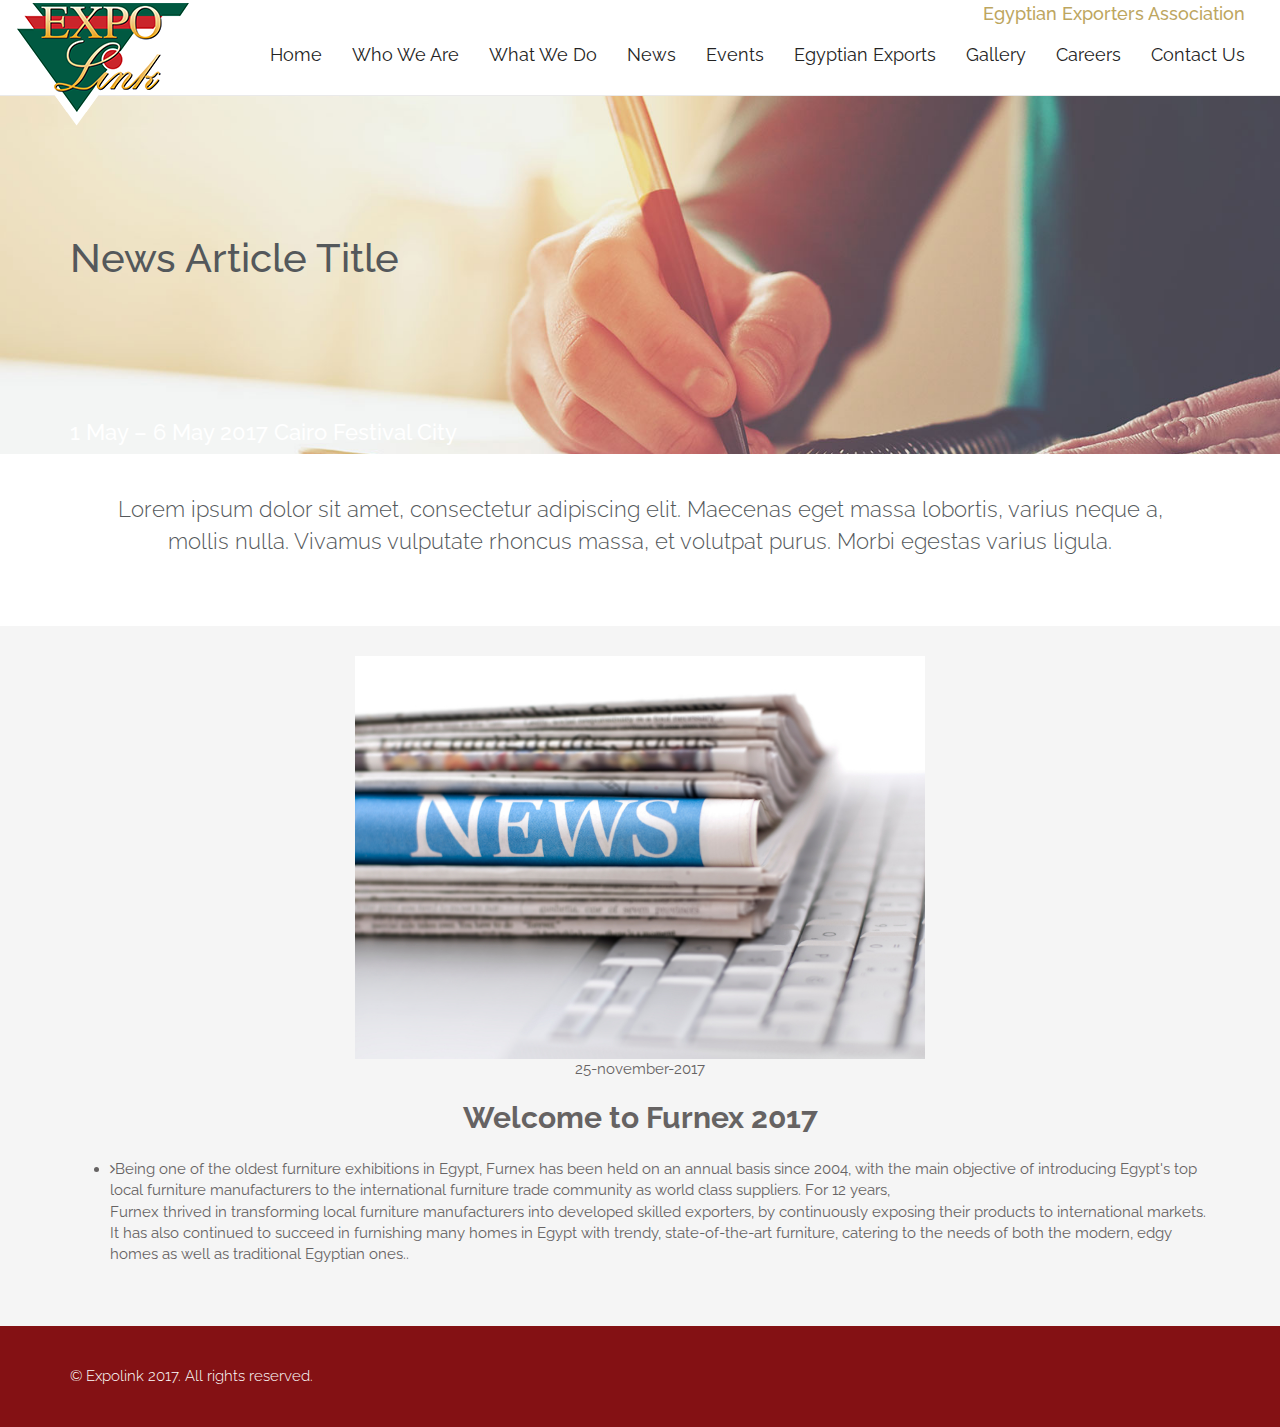
<file: News Article Title2.html>
<!DOCTYPE html>
<html lang="en">
<head>
  <meta charset="utf-8">
  <meta http-equiv="X-UA-Compatible" content="IE=edge">
  <meta name="viewport" content="width=device-width, initial-scale=1">
  <meta name="description" content="Layan">
  <meta name="author" content="Bee Interactive">
  <link rel="shortcut icon" href="favicon.ico">

  <title>Expolink |News Article Title 2</title>
  <!-- Core CSS FILES -->
  <script type="text/javascript" src="js/validation.js"></script>
  <link href="css/bootstrap.css" rel="stylesheet">
  <link href="https://fonts.googleapis.com/css?family=Raleway:300,400,500" rel="stylesheet">
  <link href="css/loaders.min.css" rel="stylesheet">
  <link href="css/font-awesome.min.css" rel="stylesheet">

        <link rel="stylesheet" type="text/css" href="css/jcarousel.responsive.css">
        <script type="text/javascript" src="js/jquery.js"></script>
   	    <script type="text/javascript" src="js/jquery.jcarousel.min.js"></script>
        <script type="text/javascript" src="js/jcarousel.responsive.js"></script>
  <!-- Custom CSS -->
  <link href="css/full-slider.css" rel="stylesheet">
  <link rel="css/blueimp-gallery.min.css">
  <link href="css/style.css" rel="stylesheet">
  </head>
  <body>
    <!-- Navigation -->
    <nav class="navbar navbar-inverse navbar-fixed-top" role="navigation">
        <div class="navbar-header">
          <button type="button" class="navbar-toggle" data-toggle="collapse" data-target="#bs-example-navbar-collapse-1">
            <span class="sr-only">Toggle navigation</span>
            <span class="icon-bar"></span>
            <span class="icon-bar"></span>
            <span class="icon-bar"></span>
          </button>

          <a class="navbar-brand" href="index.html">
            <img class="brand" src="images/brand.png">
          </a>
        </div>

        <!-- Collect the nav links, forms, and other content for toggling -->
        <div class="collapse navbar-collapse" id="bs-example-navbar-collapse-1">
          <div class="name"><h4>Egyptian Exporters Association</h4></div>
          <ul class="nav navbar-nav navbar-right">
            <li><a href="index.html">Home</a></li>
            <li><a href="about.html">Who We Are</a></li>
            <li><a href="services.html">What We Do</a></li>
            <li><a href="news.html">News</a></li>
            <li><a href="Events.html">Events</a></li>
            <li><a href="index.html">Egyptian Exports</a></li>
            <li><a href="index.html">Gallery</a></li>
            <li><a href="index.html">Careers</a></li>
            <li><a href="contact.html">Contact Us</a></li>
            
          </ul>
        </div>
        <!-- /.navbar-collapse -->
    </nav>
    
    <!-- PAGE HEADER + HEADER IMAGE -->
    <div class="page-cover news-header">
        <div class="container">
          <div class="row">
            <div class="col-lg-12">
                <h1 >News Article Title</h1>

                <h3 style="color: white">
1 May – 6 May 2017
Cairo Festival City
</h3>
            </div>
          </div>
        </div>
    </div>
    <!-- /.PAGE HEADER + HEADER IMAGE -->
    
    
    
     
    <!-- SERVICES -->
   
    <section class="unit-types about">
    	<div class="container">
      		<div class="col-lg-12 page-header" style="margin-bottom:0;">
          		<p>Lorem ipsum dolor sit amet, consectetur adipiscing elit. Maecenas eget massa lobortis, varius neque a, mollis nulla. Vivamus vulputate rhoncus massa, et volutpat purus. Morbi egestas varius ligula.</p>
        	    
                
            </div>
            
            
             
         
            
        </div>
    </section>
    <!-- /.SERVICES -->
    <!-- /.events -->
    
    <section>
    	
    	
    			
    			
    			<section class="news-events">
    	<div class="container">
    		<div class="row">
    			
     		<div align="center">

     		        <div class="col-md-12 ">
     		         
            	    <figure>
						 <img src="images/new7 .jpg" width="50%" height="50%" style="max-width:90%; margin-top:30px ; margin-left: 20px: ">
						 
						 
						 <figcaption>
						 
						 25-november-2017
						 </figcaption>
						
						</figure>
                
            </div>
            </div>
            
      		
                     <div class="col-md-12 col-sm-12">
                <h2 style="font-weight: bold"  class="margin-bottom-medium" align="center"  >Welcome to Furnex 2017</h2>
                
                <ul>
                	<li><i class="fa fa-angle-right" aria-hidden="true">  </i>Being one of the oldest furniture exhibitions in Egypt, Furnex has been held on an annual basis since 2004, with the main objective of introducing Egypt's top local furniture manufacturers to the international furniture trade community as world class suppliers. For 12 years,<br>  Furnex thrived in transforming local furniture manufacturers into developed skilled exporters, by continuously exposing their products to international markets. It has also continued to succeed in furnishing many homes in Egypt with trendy, state-of-the-art furniture, catering to the needs of both the modern, edgy homes as well as traditional Egyptian ones.. </li>

                    
                   
                </ul>
            </div>
            
        		</div>

           
           
            
           
        </div>
    </section>
    			
    	
    	
    	
    	
    	
    </section>
    
    
    
    
    
        
    

    
    
    <!-- Footer -->
    <footer>
      <!-- SOCIAL ICONS -->
      <section class="social-icons">
        <div class="container">
          <div class="row">
            <!--<div class="col-md-6">
              <ul>
                <li><a href="http://www.facebook.com"><i class="fa fa-facebook-official"></i></a></li>
                <li><a href="http://www.instagram.com"><i class="fa fa-instagram"></i></a></li>
                <li><a href="http://www.youtube.com"><i class="fa fa-youtube"></i></a></li>
              </ul>
            </div>-->
            <div class="col-md-12 copyright">
              <p style="font-weight:300">© Expolink 2017. All rights reserved.</p>
            </div>
          </div>
        </div>
      </section>
      <!-- END SOCIAL ICONS -->
    </footer>
    
    <!-- jQuery -->
      <script src="js/jquery.js"></script>
      <!-- Bootstrap Core JavaScript -->
      <script src="js/bootstrap.min.js"></script>
      <script src="http://layanresidences.com/wp-content/themes/layan/js/jquery.validate.min.js"></script>
      <!-- Script to Activate the Carousel and shrink the navigation bar -->
      <script src="js/jquery.elevatezoom.js"></script>
      
      <script>
        $('.carousel').carousel({
          interval: 7000 //Speed Changer
        })
        $(document).ready(function () {
          $(window).scroll(function () {
            $(".navbar-fixed-top").toggleClass("navbar-shrink", $(this).scrollTop() > 100)
          });
        });
        $('.zoom').elevateZoom({easing : true});
      </script>

  </body>
  </html>
</file>
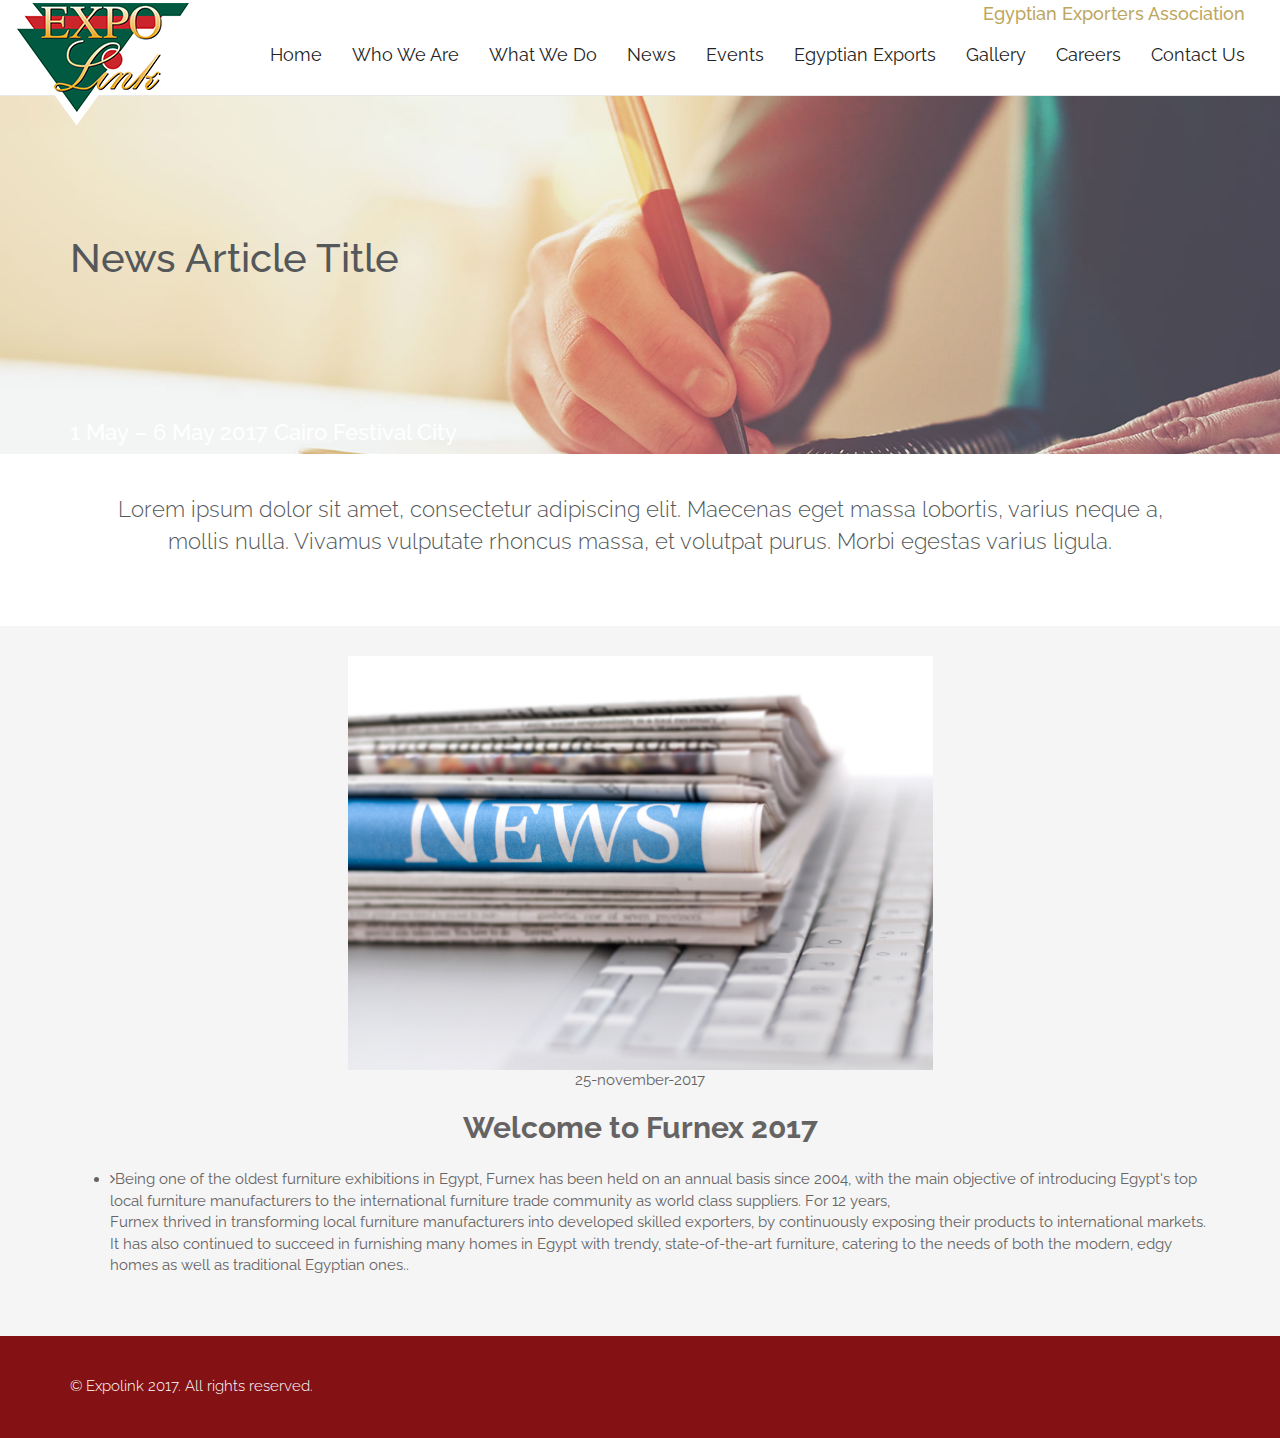
<file: News Article Title3.html>
<!DOCTYPE html>
<html lang="en">
<head>
  <meta charset="utf-8">
  <meta http-equiv="X-UA-Compatible" content="IE=edge">
  <meta name="viewport" content="width=device-width, initial-scale=1">
  <meta name="description" content="Layan">
  <meta name="author" content="Bee Interactive">
  <link rel="shortcut icon" href="favicon.ico">

  <title>Expolink |News Article Title 3</title>
  <!-- Core CSS FILES -->
  <script type="text/javascript" src="js/validation.js"></script>
  <link href="css/bootstrap.css" rel="stylesheet">
  <link href="https://fonts.googleapis.com/css?family=Raleway:300,400,500" rel="stylesheet">
  <link href="css/loaders.min.css" rel="stylesheet">
  <link href="css/font-awesome.min.css" rel="stylesheet">

        <link rel="stylesheet" type="text/css" href="css/jcarousel.responsive.css">
        <script type="text/javascript" src="js/jquery.js"></script>
   	    <script type="text/javascript" src="js/jquery.jcarousel.min.js"></script>
        <script type="text/javascript" src="js/jcarousel.responsive.js"></script>
  <!-- Custom CSS -->
  <link href="css/full-slider.css" rel="stylesheet">
  <link rel="css/blueimp-gallery.min.css">
  <link href="css/style.css" rel="stylesheet">
  </head>
  <body>
    <!-- Navigation -->
    <nav class="navbar navbar-inverse navbar-fixed-top" role="navigation">
        <div class="navbar-header">
          <button type="button" class="navbar-toggle" data-toggle="collapse" data-target="#bs-example-navbar-collapse-1">
            <span class="sr-only">Toggle navigation</span>
            <span class="icon-bar"></span>
            <span class="icon-bar"></span>
            <span class="icon-bar"></span>
          </button>

          <a class="navbar-brand" href="index.html">
            <img class="brand" src="images/brand.png">
          </a>
        </div>

        <!-- Collect the nav links, forms, and other content for toggling -->
        <div class="collapse navbar-collapse" id="bs-example-navbar-collapse-1">
          <div class="name"><h4>Egyptian Exporters Association</h4></div>
          <ul class="nav navbar-nav navbar-right">
            <li><a href="index.html">Home</a></li>
            <li><a href="about.html">Who We Are</a></li>
            <li><a href="services.html">What We Do</a></li>
            <li><a href="news.html">News</a></li>
            <li><a href="Events.html">Events</a></li>
            <li><a href="index.html">Egyptian Exports</a></li>
            <li><a href="index.html">Gallery</a></li>
            <li><a href="index.html">Careers</a></li>
            <li><a href="contact.html">Contact Us</a></li>
            
          </ul>
        </div>
        <!-- /.navbar-collapse -->
    </nav>
    
    <!-- PAGE HEADER + HEADER IMAGE -->
    <div class="page-cover news-header">
        <div class="container">
          <div class="row">
            <div class="col-lg-12">
                <h1   >News Article Title</h1>

                <h3 style="color: white">
1 May – 6 May 2017
Cairo Festival City
</h3>
            </div>
          </div>
        </div>
    </div>
    <!-- /.PAGE HEADER + HEADER IMAGE -->
    
    
    
     
    <!-- SERVICES -->
   
    <section class="unit-types about">
    	<div class="container">
      		<div class="col-lg-12 page-header" style="margin-bottom:0;">
          		<p>Lorem ipsum dolor sit amet, consectetur adipiscing elit. Maecenas eget massa lobortis, varius neque a, mollis nulla. Vivamus vulputate rhoncus massa, et volutpat purus. Morbi egestas varius ligula.</p>
        	    
                
            </div>
            
            
             
         
            
        </div>
    </section>
    <!-- /.SERVICES -->
    <!-- /.events -->
    
    <section>
    	
    	
    			
    			
    			<section class="news-events">
    	<div class="container">
    		<div class="row">
    			<div align="center">
    				
    				
    				
    			
     		
     		        <div clas s="col-md-12 ">
     		         
                <figure>
						 <img src="images/new7 .jpg" width="50%" height="50%" style="max-width:90%; margin-top:30px ; margin-left: 20px: ">
						 
						 
						 <figcaption>
						 
						 25-november-2017
						 </figcaption>
						
						</figure>
                
            </div>
            </div>
      		
                     <div class="col-md-12 col-sm-12">
                <h2 style="font-weight: bold"  class="margin-bottom-medium" align="center"  >Welcome to Furnex 2017</h2>
                
                <ul>
                	<li><i class="fa fa-angle-right" aria-hidden="true">  </i>Being one of the oldest furniture exhibitions in Egypt, Furnex has been held on an annual basis since 2004, with the main objective of introducing Egypt's top local furniture manufacturers to the international furniture trade community as world class suppliers. For 12 years,<br>  Furnex thrived in transforming local furniture manufacturers into developed skilled exporters, by continuously exposing their products to international markets. It has also continued to succeed in furnishing many homes in Egypt with trendy, state-of-the-art furniture, catering to the needs of both the modern, edgy homes as well as traditional Egyptian ones.. </li>

                    
                   
                </ul>
            </div>
            
        		</div>

           
           
            
           
        </div>
    </section>
    			
    	
    	
    	
    	
    	
    </section>
    
    
    
    
    
        
    

    
    
    <!-- Footer -->
    <footer>
      <!-- SOCIAL ICONS -->
      <section class="social-icons">
        <div class="container">
          <div class="row">
            <!--<div class="col-md-6">
              <ul>
                <li><a href="http://www.facebook.com"><i class="fa fa-facebook-official"></i></a></li>
                <li><a href="http://www.instagram.com"><i class="fa fa-instagram"></i></a></li>
                <li><a href="http://www.youtube.com"><i class="fa fa-youtube"></i></a></li>
              </ul>
            </div>-->
            <div class="col-md-12 copyright">
              <p style="font-weight:300">© Expolink 2017. All rights reserved.</p>
            </div>
          </div>
        </div>
      </section>
      <!-- END SOCIAL ICONS -->
    </footer>
    
    <!-- jQuery -->
      <script src="js/jquery.js"></script>
      <!-- Bootstrap Core JavaScript -->
      <script src="js/bootstrap.min.js"></script>
      <script src="http://layanresidences.com/wp-content/themes/layan/js/jquery.validate.min.js"></script>
      <!-- Script to Activate the Carousel and shrink the navigation bar -->
      <script src="js/jquery.elevatezoom.js"></script>
      
      <script>
        $('.carousel').carousel({
          interval: 7000 //Speed Changer
        })
        $(document).ready(function () {
          $(window).scroll(function () {
            $(".navbar-fixed-top").toggleClass("navbar-shrink", $(this).scrollTop() > 100)
          });
        });
        $('.zoom').elevateZoom({easing : true});
      </script>

  </body>
  </html>
</file>
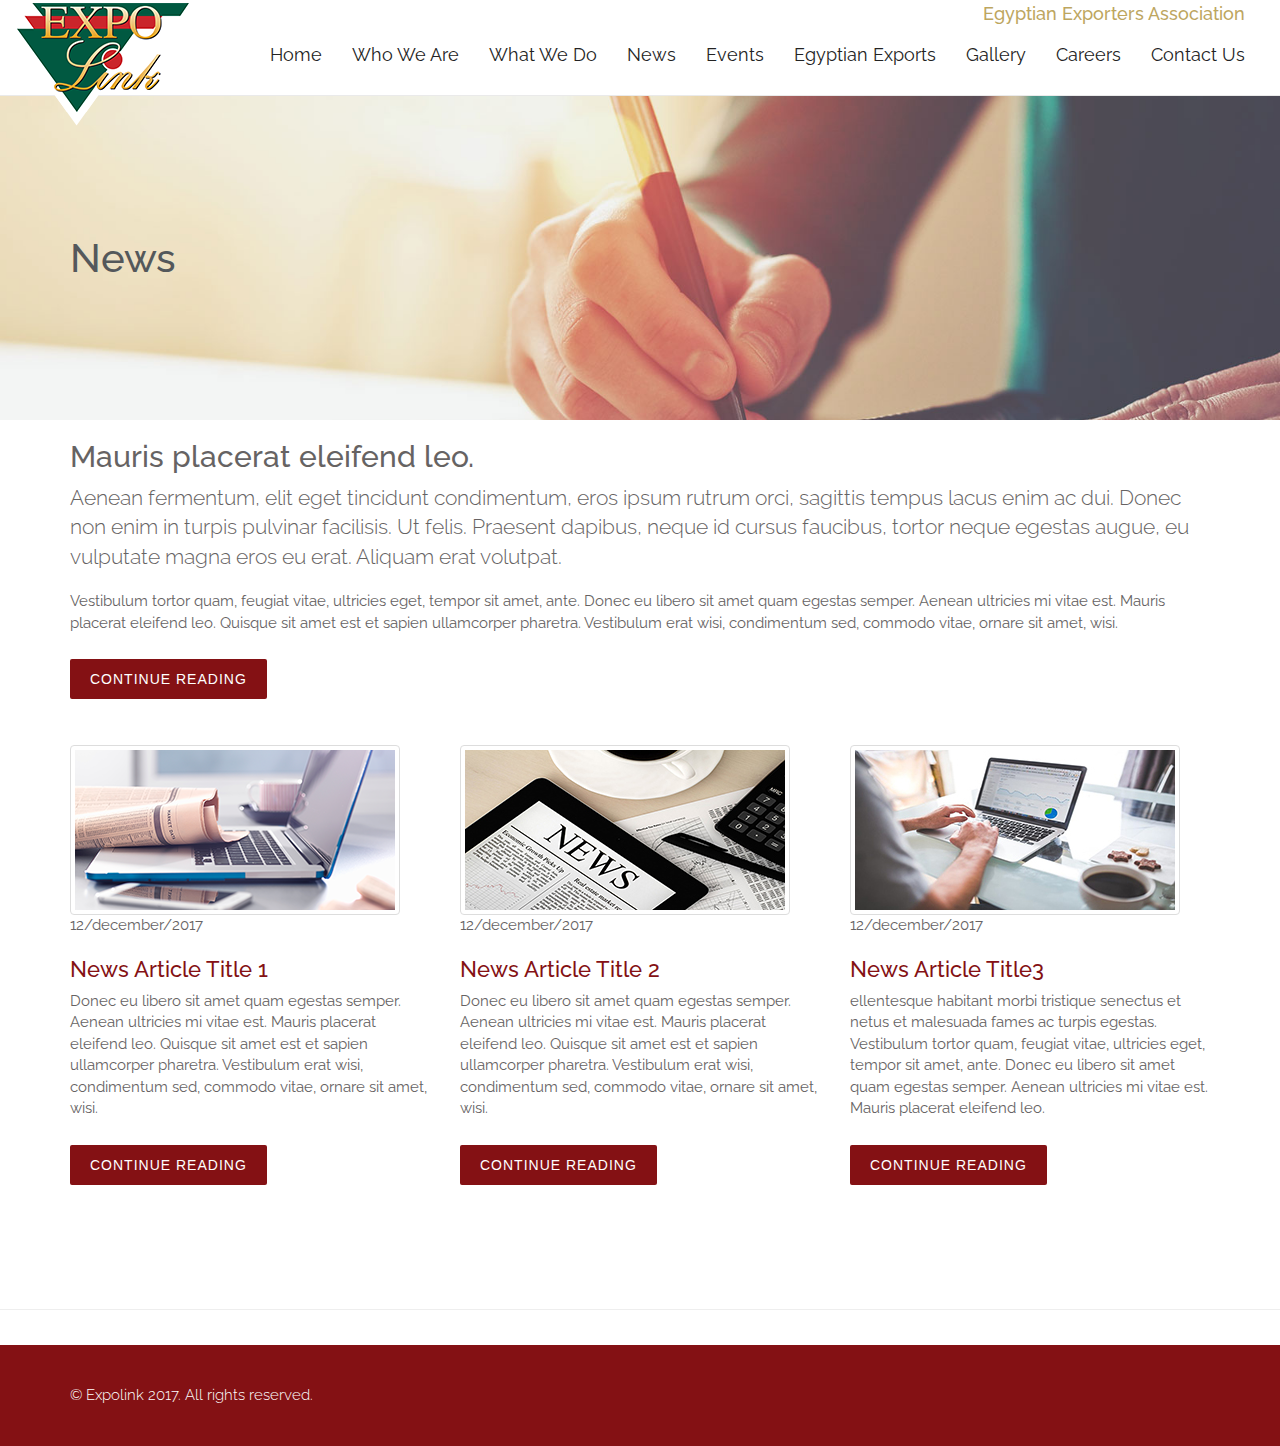
<file: news.html>
<!DOCTYPE html>
<html lang="en">
<head>
  <meta charset="utf-8">
  <meta http-equiv="X-UA-Compatible" content="IE=edge">
  <meta name="viewport" content="width=device-width, initial-scale=1">
  <meta name="description" content="Layan">
  <meta name="author" content="Bee Interactive">
  <link rel="shortcut icon" href="favicon.ico">

  <title>Expolink | News</title>
  <!-- Core CSS FILES -->
  <script type="text/javascript" src="js/validation.js"></script>
  <link href="css/bootstrap.css" rel="stylesheet">
  <link href="https://fonts.googleapis.com/css?family=Raleway:300,400,500" rel="stylesheet">
  <link href="css/loaders.min.css" rel="stylesheet">
  <link href="css/font-awesome.min.css" rel="stylesheet">

        <link rel="stylesheet" type="text/css" href="css/jcarousel.responsive.css">
        <script type="text/javascript" src="js/jquery.js"></script>
   	    <script type="text/javascript" src="js/jquery.jcarousel.min.js"></script>
        <script type="text/javascript" src="js/jcarousel.responsive.js"></script>
  <!-- Custom CSS -->
  <link href="css/full-slider.css" rel="stylesheet">
  <link rel="css/blueimp-gallery.min.css">
  <link href="css/style.css" rel="stylesheet">
  </head>
  <body>
    <!-- Navigation -->
    <nav class="navbar navbar-inverse navbar-fixed-top" role="navigation">
        <div class="navbar-header">
          <button type="button" class="navbar-toggle" data-toggle="collapse" data-target="#bs-example-navbar-collapse-1">
            <span class="sr-only">Toggle navigation</span>
            <span class="icon-bar"></span>
            <span class="icon-bar"></span>
            <span class="icon-bar"></span>
          </button>

          <a class="navbar-brand" href="index.html">
            <img class="brand" src="images/brand.png">
          </a>
        </div>

        <!-- Collect the nav links, forms, and other content for toggling -->
        <div class="collapse navbar-collapse" id="bs-example-navbar-collapse-1">
          <div class="name"><h4>Egyptian Exporters Association</h4></div>
          <ul class="nav navbar-nav navbar-right">
            <li><a href="index.html">Home</a></li>
            <li><a href="about.html">Who We Are</a></li>
            <li><a href="services.html">What We Do</a></li>
            <li><a href="news.html">News</a></li>
            <li><a href="Events.html">Events</a></li>
            <li><a href="index.html">Egyptian Exports</a></li>
            <li><a href="gallery.html">Gallery</a></li>
            <li><a href="index.html">Careers</a></li>
            <li><a href="contactus.html">Contact Us</a></li>
            
          </ul>
        </div>
        <!-- /.navbar-collapse -->
    </nav>
    
    <!-- PAGE HEADER + HEADER IMAGE -->
    <div class="page-cover news-header">
        <div class="container">
          <div class="row">
            <div class="col-lg-12">
                <h1>News</h1>
            </div>
          </div>
        </div>
    </div>
    <!-- /.PAGE HEADER + HEADER IMAGE -->
    
 
    <section>
      <div class="container">
        <h2> Mauris placerat eleifend leo.</h2>
        <p class="lead">Aenean fermentum, elit eget tincidunt condimentum, eros ipsum rutrum orci, sagittis tempus lacus enim ac dui. Donec non enim in turpis pulvinar facilisis. Ut felis. Praesent dapibus, neque id cursus faucibus, tortor neque egestas augue, eu vulputate magna eros eu erat. Aliquam erat volutpat.</p>
        <p>Vestibulum tortor quam, feugiat vitae, ultricies eget, tempor sit amet, ante. Donec eu libero sit amet quam egestas semper. Aenean ultricies mi vitae est. Mauris placerat eleifend leo. Quisque sit amet est et sapien ullamcorper pharetra. Vestibulum erat wisi, condimentum sed, commodo vitae, ornare sit amet, wisi.</p>
    <p ><a href="#"  class="btn btn-primary"   >Continue reading </a></p>        </div>
    </section>
    <br>
   
      <div class="container">
        <div class="row">
          <div class="col-sm-4">
            
            <a href="#"> <img src="images/news.png" alt=""  class="img-thumbnail" > </a>
                 <div class="caption-1">
    <span>12/december/2017 </span>
  </div>
   <a href="News Article Title1.html"> <h3>News Article Title 1</h3></a>
              <p class="post__intro"> Donec eu libero sit amet quam egestas semper. Aenean ultricies mi vitae est. Mauris placerat eleifend leo. Quisque sit amet est et sapien ullamcorper pharetra. Vestibulum erat wisi, condimentum sed, commodo vitae, ornare sit amet, wisi.</p>
              
              
              <a href="News Article Title1.html"  class="btn btn-primary"   >Continue reading </a>   
            
          </div>
          <div class="col-sm-4">
            
          
             
             
             
             <a href="#"><img src="images/new8.jpg" alt="" class="img-thumbnail" ></a>
                   <div class="caption-1">
    <span>12/december/2017 </span>
  </div>
              <a href="News Article Title2.html"> <h3>News Article Title 2</h3></a>
              <p class="post__intro"> Donec eu libero sit amet quam egestas semper. Aenean ultricies mi vitae est. Mauris placerat eleifend leo. Quisque sit amet est et sapien ullamcorper pharetra. Vestibulum erat wisi, condimentum sed, commodo vitae, ornare sit amet, wisi.</p>
   <p ><a href="News Article Title2.html"  class="btn btn-primary"   >Continue reading </a></p>            
          </div>
          
          
          <div class="col-sm-4">
            
              <a href="News Article Title2.html"><img src="images/news9.jpj.jpg" alt=""  class="img-thumbnail" ></a>
              
           
   
       <div class="caption-1">
    <span>12/december/2017 </span>
  </div>

             
              
              
              
   <a href="News Article Title3.html"> <h3>News Article Title3</h3></a>              <p class="post__intro">ellentesque habitant morbi tristique senectus et netus et malesuada fames ac turpis egestas. Vestibulum tortor quam, feugiat vitae, ultricies eget, tempor sit amet, ante. Donec eu libero sit amet quam egestas semper. Aenean ultricies mi vitae est. Mauris placerat eleifend leo.</p>
     <p ><a href="News Article Title3.html"  class="btn btn-primary"   >Continue reading </a></p>        
         
         
         
         
                     
          </div>
       
        </div>
      </div>
   
    
    <br/><br/><br/>
    
    
    <hr>
    
    

    
    <!-- Footer -->
    <footer>
      <!-- SOCIAL ICONS -->
      <section class="social-icons">
        <div class="container">
          <div class="row">
            <!--<div class="col-md-6">
              <ul>
                <li><a href="http://www.facebook.com"><i class="fa fa-facebook-official"></i></a></li>
                <li><a href="http://www.instagram.com"><i class="fa fa-instagram"></i></a></li>
                <li><a href="http://www.youtube.com"><i class="fa fa-youtube"></i></a></li>
              </ul>
            </div>-->
            <div class="col-md-12 copyright">
              <p style="font-weight:300">© Expolink 2017. All rights reserved.</p>
            </div>
          </div>
        </div>
      </section>
      <!-- END SOCIAL ICONS -->
    </footer>
    
    <!-- jQuery -->
      <script src="js/jquery.js"></script>
      <!-- Bootstrap Core JavaScript -->
      <script src="js/bootstrap.min.js"></script>
      <script src="http://layanresidences.com/wp-content/themes/layan/js/jquery.validate.min.js"></script>
      <!-- Script to Activate the Carousel and shrink the navigation bar -->
      <script src="js/jquery.elevatezoom.js"></script>
      
      <script>
        $('.carousel').carousel({
          interval: 7000 //Speed Changer
        })
        $(document).ready(function () {
          $(window).scroll(function () {
            $(".navbar-fixed-top").toggleClass("navbar-shrink", $(this).scrollTop() > 100)
          });
        });
        $('.zoom').elevateZoom({easing : true});
      </script>

  </body>
  </html>
</file>
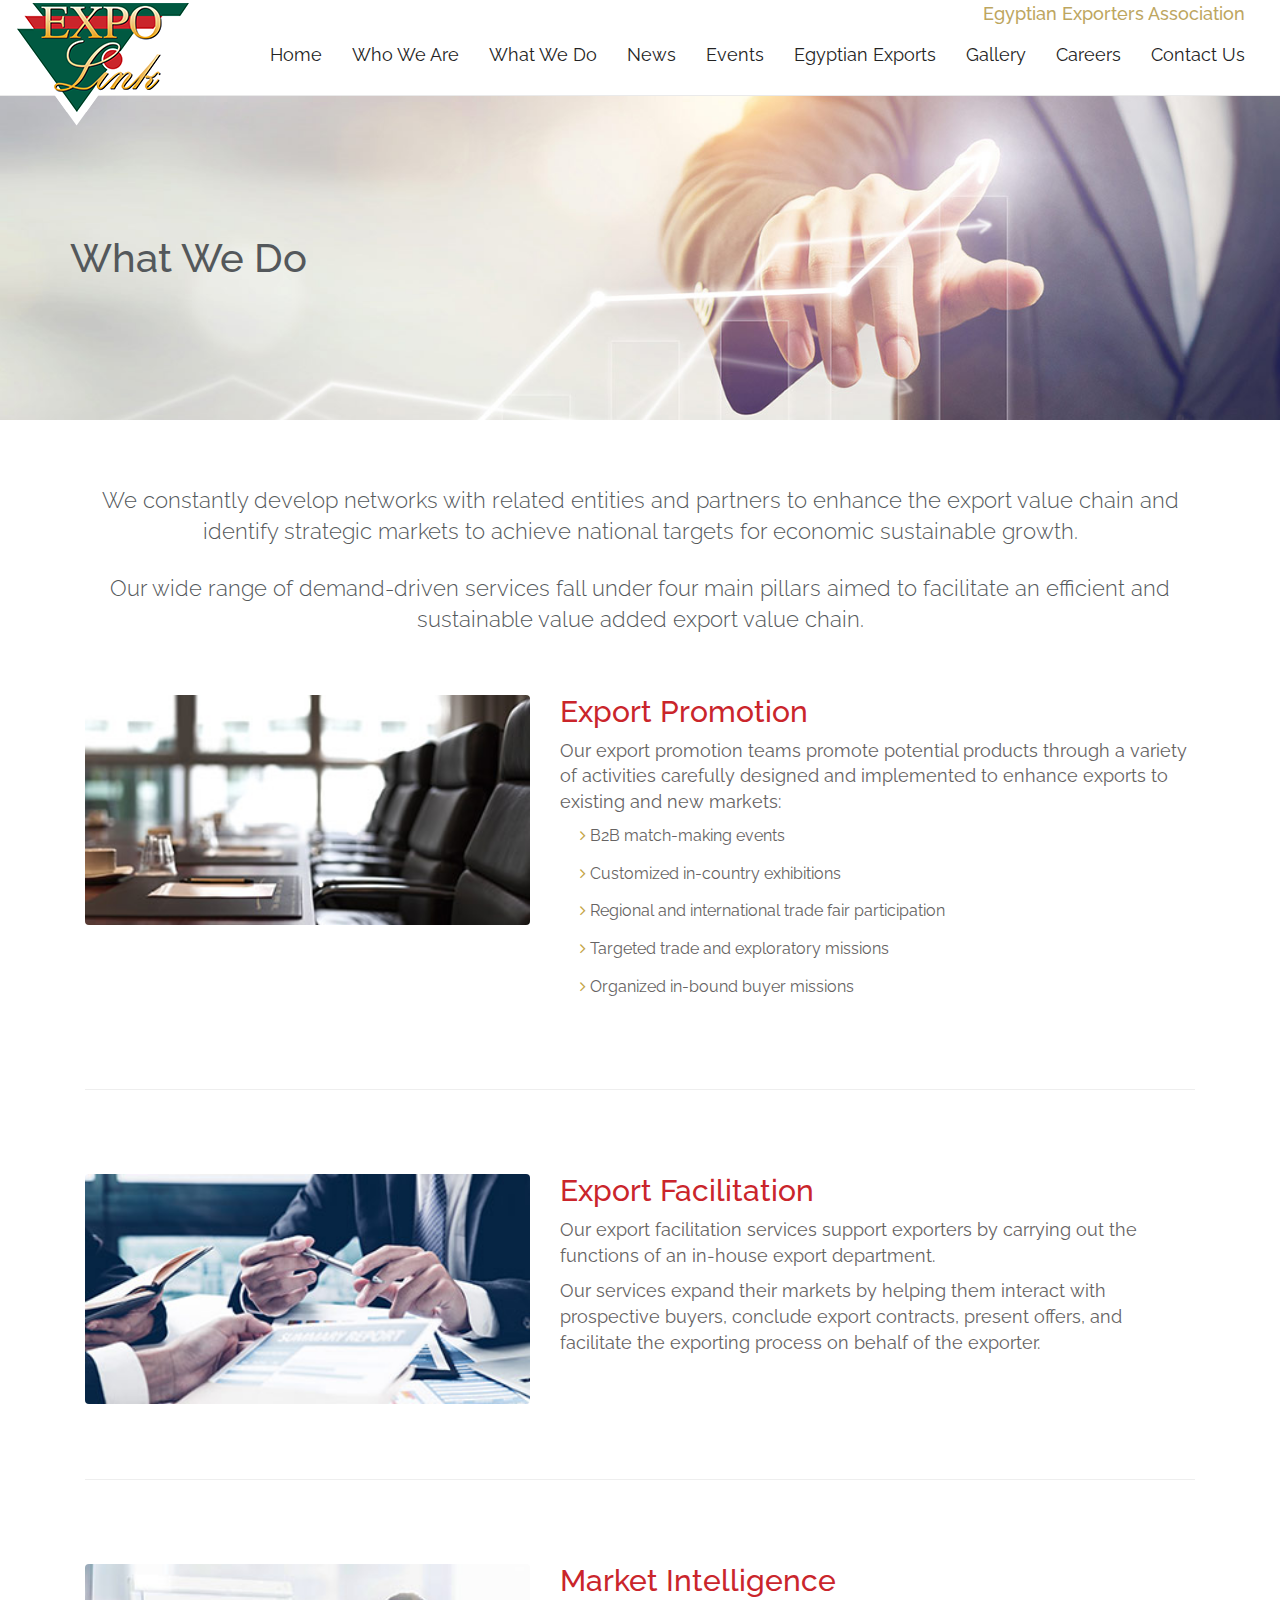
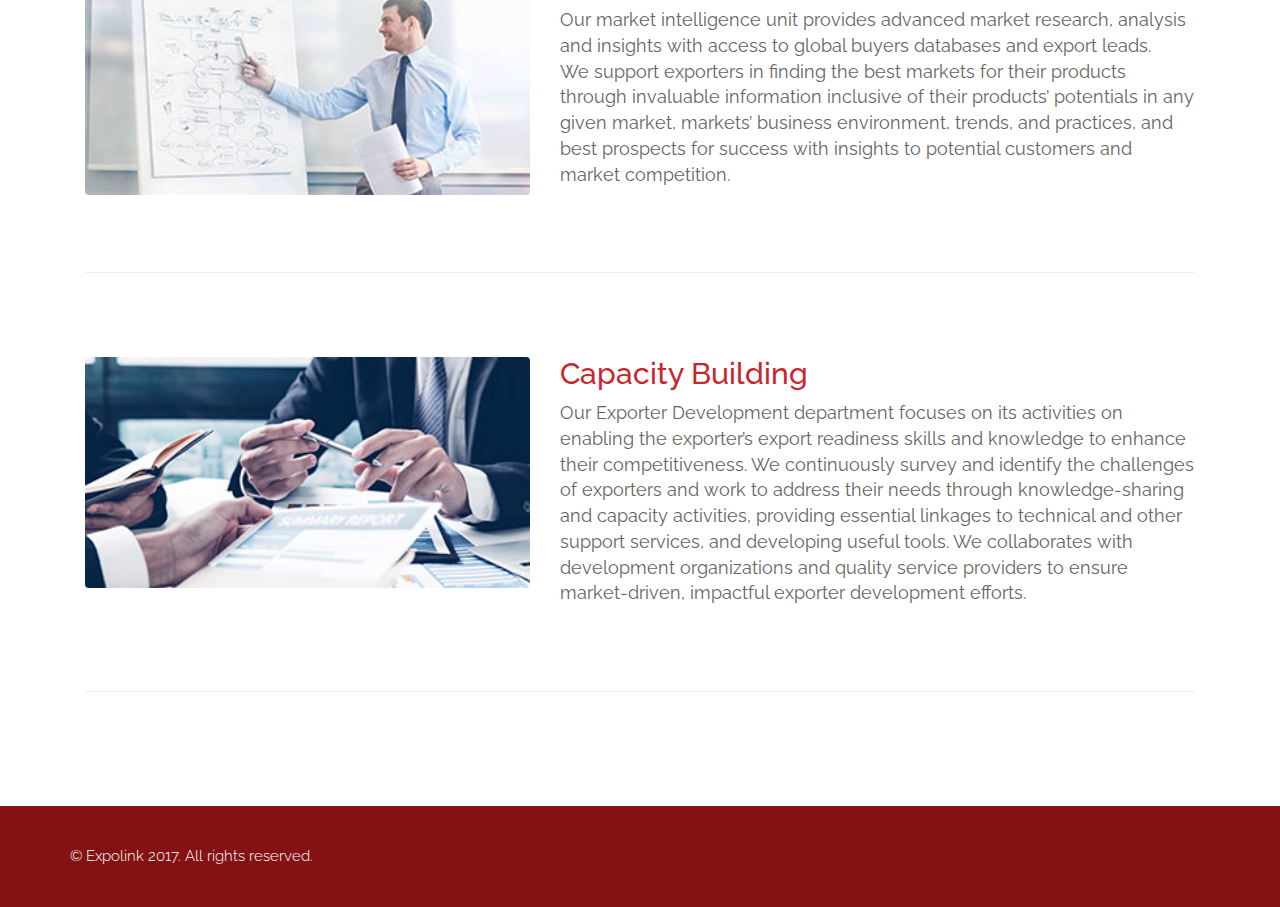
<file: services.html>
<!DOCTYPE html>
<html lang="en">
<head>
  <meta charset="utf-8">
  <meta http-equiv="X-UA-Compatible" content="IE=edge">
  <meta name="viewport" content="width=device-width, initial-scale=1">
  <meta name="description" content="Layan">
  <meta name="author" content="Bee Interactive">
  <link rel="shortcut icon" href="favicon.ico">

  <title>Expolink | What We Do</title>
  <!-- Core CSS FILES -->
  <script type="text/javascript" src="js/validation.js"></script>
  <link href="css/bootstrap.css" rel="stylesheet">
  <link href="https://fonts.googleapis.com/css?family=Raleway:300,400,500" rel="stylesheet">
  <link href="css/loaders.min.css" rel="stylesheet">
  <link href="css/font-awesome.min.css" rel="stylesheet">

        <link rel="stylesheet" type="text/css" href="css/jcarousel.responsive.css">
        <script type="text/javascript" src="js/jquery.js"></script>
   	    <script type="text/javascript" src="js/jquery.jcarousel.min.js"></script>
        <script type="text/javascript" src="js/jcarousel.responsive.js"></script>
  <!-- Custom CSS -->
  <link href="css/full-slider.css" rel="stylesheet">
  <link rel="css/blueimp-gallery.min.css">
  <link href="css/style.css" rel="stylesheet">
  </head>
  <body>
    <!-- Navigation -->
    <nav class="navbar navbar-inverse navbar-fixed-top" role="navigation">
        <div class="navbar-header">
          <button type="button" class="navbar-toggle" data-toggle="collapse" data-target="#bs-example-navbar-collapse-1">
            <span class="sr-only">Toggle navigation</span>
            <span class="icon-bar"></span>
            <span class="icon-bar"></span>
            <span class="icon-bar"></span>
          </button>

          <a class="navbar-brand" href="index.html">
            <img class="brand" src="images/brand.png">
          </a>
        </div>

        <!-- Collect the nav links, forms, and other content for toggling -->
        <div class="collapse navbar-collapse" id="bs-example-navbar-collapse-1">
          <div class="name"><h4>Egyptian Exporters Association</h4></div>
          <ul class="nav navbar-nav navbar-right">
            <li><a href="index.html">Home</a></li>
            <li><a href="about.html">Who We Are</a></li>
            <li><a href="services.html">What We Do</a></li>
            <li><a href="news.html">News</a></li>
            <li><a href="Events.html">Events</a></li>
            <li><a href="index.html">Egyptian Exports</a></li>
            <li><a href="index.html">Gallery</a></li>
            <li><a href="index.html">Careers</a></li>
            <li><a href="contact.html">Contact Us</a></li>
            
          </ul>
        </div>
        <!-- /.navbar-collapse -->
    </nav>
    
    <!-- PAGE HEADER + HEADER IMAGE -->
    <div class="page-cover services-header">
        <div class="container">
          <div class="row">
            <div class="col-lg-12">
                <h1>What We Do</h1>
            </div>
          </div>
        </div>
    </div>
    <!-- /.PAGE HEADER + HEADER IMAGE -->
    
    <!-- SERVICES -->
    <section class="services unit-types">
    	<div class="container">
      		<div class="col-lg-12 page-header">
          		<!--<h1>Our Services</h1>
                <hr class="title">-->
                <p class="margin-top-medium">We constantly develop networks with related entities and partners to enhance the export value chain and identify strategic markets to achieve national targets for economic sustainable growth.</p>
                
                <p class="margin-top-medium">Our wide range of demand-driven services fall under four main pillars aimed to facilitate an efficient and sustainable value added export value chain.</p>
        	</div>
            
            <div class="col-md-5 col-sm-5">
              	<img src="images/services-1.jpg" class="attachment-post-thumbnail size-post-thumbnail wp-post-image" style="border-radius:4px; width:100%; margin-top:20px;">
            </div>
            <div class="col-md-7 col-sm-7">
              	<h2 style="color:#ca252b;">Export Promotion</h2>
                <p>Our export promotion teams promote potential products through a variety of activities carefully designed and implemented to enhance exports to existing and new markets:<br>
                <ul>
                	<li><i class="fa fa-angle-right" aria-hidden="true"></i> B2B match-making events</li>
                	<li><i class="fa fa-angle-right" aria-hidden="true"></i> Customized in-country exhibitions</li>
                	<li><i class="fa fa-angle-right" aria-hidden="true"></i> Regional and international trade fair participation</li>
                	<li><i class="fa fa-angle-right" aria-hidden="true"></i> Targeted trade and exploratory missions</li>
                	<li><i class="fa fa-angle-right" aria-hidden="true"></i> Organized in-bound buyer missions</li>
                </ul>
</p>
            </div>
            <div class="col-lg-12 page-header">
          		<hr>
            </div>
            
            <div class="col-md-5 col-sm-5">
            	<img src="images/services-2.jpg" class="attachment-post-thumbnail size-post-thumbnail wp-post-image" style="border-radius:4px; width:100%; margin-top:20px;">
            </div>
            <div class="col-md-7 col-sm-7">
            	<h2 style="color:#ca252b;">Export Facilitation</h2>
                <p>Our export facilitation services support exporters by carrying out the functions of an in-house export department.</p>
                <p>Our services expand their markets by helping them interact with prospective buyers, conclude export contracts, present offers, and facilitate the exporting process on behalf of the exporter.</p>
            </div>
            <div class="col-lg-12 page-header">
          		<hr>
            </div>
            
            <div class="col-md-5 col-sm-5">
              	<img src="images/services-3.jpg" class="attachment-post-thumbnail size-post-thumbnail wp-post-image" style="border-radius:4px; width:100%; margin-top:20px;">
            </div>
            <div class="col-md-7 col-sm-7">
              	<h2 style="color:#ca252b;">Market Intelligence</h2>
                <p>Our market intelligence unit provides advanced market research, analysis and insights with access to global buyers databases and export leads.<br>
                We support exporters in finding the best markets for their products through invaluable information inclusive of their products’ potentials in any given market, markets’ business environment, trends, and practices, and best prospects for success with insights to potential customers and market competition.</p>
            </div>
            <div class="col-lg-12 page-header">
          		<hr>
            </div>
            
            <div class="col-md-5 col-sm-5">
              	<img src="images/services-2.jpg" class="attachment-post-thumbnail size-post-thumbnail wp-post-image" style="border-radius:4px; width:100%; margin-top:20px;">
            </div>
            <div class="col-md-7 col-sm-7">
              	<h2 style="color:#ca252b;">Capacity Building</h2>
                <p>Our Exporter Development department focuses on its activities on enabling the exporter’s export readiness skills and knowledge to enhance their competitiveness. We continuously survey and identify the challenges of exporters and work to address their needs through knowledge-sharing and capacity activities, providing essential linkages to technical and other support services, and developing useful tools. We collaborates with development organizations and quality service providers to ensure market-driven, impactful exporter development efforts.</p>
            </div>
            <div class="col-lg-12 page-header">
          		<hr>
            </div>
            
        </div>
    </section>
    <!-- /.SERVICES -->
    
    <!-- Footer -->
    <footer>
      <!-- SOCIAL ICONS -->
      <section class="social-icons">
        <div class="container">
          <div class="row">
            <!--<div class="col-md-6">
              <ul>
                <li><a href="http://www.facebook.com"><i class="fa fa-facebook-official"></i></a></li>
                <li><a href="http://www.instagram.com"><i class="fa fa-instagram"></i></a></li>
                <li><a href="http://www.youtube.com"><i class="fa fa-youtube"></i></a></li>
              </ul>
            </div>-->
            <div class="col-md-12 copyright">
              <p style="font-weight:300">© Expolink 2017. All rights reserved.</p>
            </div>
          </div>
        </div>
      </section>
      <!-- END SOCIAL ICONS -->
    </footer>
    
    <!-- jQuery -->
      <script src="js/jquery.js"></script>
      <!-- Bootstrap Core JavaScript -->
      <script src="js/bootstrap.min.js"></script>
      <script src="http://layanresidences.com/wp-content/themes/layan/js/jquery.validate.min.js"></script>
      <!-- Script to Activate the Carousel and shrink the navigation bar -->
      <script src="js/jquery.elevatezoom.js"></script>
      
      <script>
        $('.carousel').carousel({
          interval: 7000 //Speed Changer
        })
        $(document).ready(function () {
          $(window).scroll(function () {
            $(".navbar-fixed-top").toggleClass("navbar-shrink", $(this).scrollTop() > 100)
          });
        });
        $('.zoom').elevateZoom({easing : true});
      </script>

  </body>
  </html>
</file>
<file: css/jcarousel.responsive.css>
.jcarousel-wrapper {
    margin: 20px auto;
    position: relative;
    /*border: 10px solid #fff;
    -webkit-border-radius: 5px;
    -moz-border-radius: 5px;
    border-radius: 5px;
    -webkit-box-shadow: 0 0 2px #999;
    -moz-box-shadow: 0 0 2px #999;
    box-shadow: 0 0 2px #999;*/
}

/** Carousel **/

.jcarousel {
    position: relative;
    overflow: hidden;
    width: 100%;
}

.jcarousel ul {
    width: 20000em;
    position: relative;
    list-style: none;
    margin: 0;
    padding: 0;
}

.jcarousel li {
    width: 200px;
    float: left;
	text-align:center;
    /*border: 1px solid #fff;
    -moz-box-sizing: border-box;
    -webkit-box-sizing: border-box;
    box-sizing: border-box;*/
}

.jcarousel img {
    display: inline-block;
    max-width: 100%;
	height: auto !important;
	border:4px solid #939393;
	border-radius:3px;
	-webkit-border-radius:3px;
	-moz-border-radius:3px;
}

/** Carousel Controls **/

.jcarousel-control-prev,
.jcarousel-control-next {
    position: absolute;
    top: 50%;
    margin-top: 58px;
    width: 30px;
    height: 30px;
    text-align: center;
    background: #4E443C;
    color: #fff;
    text-decoration: none;
    text-shadow: 0 0 1px #000;
    font: 24px/27px Arial, sans-serif;
    -webkit-border-radius: 30px;
    -moz-border-radius: 30px;
    border-radius: 30px;
    -webkit-box-shadow: 0 0 4px #F0EFE7;
    -moz-box-shadow: 0 0 4px #F0EFE7;
    box-shadow: 0 0 4px #F0EFE7;
}

.jcarousel-control-prev {
    left: 15px;
}

.jcarousel-control-next {
    right: 15px;
}

/** Carousel Pagination **/

.jcarousel-pagination {
    position: absolute;
    bottom: -40px;
    left: 50%;
    -webkit-transform: translate(-50%, 0);
    -ms-transform: translate(-50%, 0);
    transform: translate(-50%, 0);
    margin: 0;
}

.jcarousel-pagination a {
    text-decoration: none;
    display: inline-block;

    font-size: 11px;
    height: 10px;
    width: 10px;
    line-height: 10px;

    background: #fff;
    color: #4E443C;
    border-radius: 10px;
    text-indent: -9999px;

    margin-right: 7px;


    -webkit-box-shadow: 0 0 2px #4E443C;
    -moz-box-shadow: 0 0 2px #4E443C;
    box-shadow: 0 0 2px #4E443C;
}

.jcarousel-pagination a.active {
    background: #4E443C;
    color: #fff;
    opacity: 1;

    -webkit-box-shadow: 0 0 2px #F0EFE7;
    -moz-box-shadow: 0 0 2px #F0EFE7;
    box-shadow: 0 0 2px #F0EFE7;
}
</file>
<file: css/style.css>
body{font-family:'Raleway', Geneva, sans-serif; color:#666363}
h1{color:#54585b; font-size:40px}
h3{font-size:22px; color:#ca252b}
.title {
    border-top: 3px solid #c2aa61;
    margin: 16px auto 20px;
    width: 50px;
}
.fright{float:right; padding:0; margin:0 0 25px 23px}
.dark h1{color:#ffffff}
hr {
	margin-top:35px;
	margin-bottom:35px;
}
.loader {
  position: fixed;
  z-index: 1200;
  display: table;
  height: 100%;
  width: 100%;
}
.page-cover {
    display: block;
    width: 100%;
    background-color: #f5f5f5;
		margin-top:96px;
}
.page-cover h1 {
    text-align: left;
    margin-right: 5%;
	margin: 3.5em 0;
}
	.page-cover.services-header{background: url(../images/services-header.jpg) no-repeat center; background-size:cover}

.page-cover.events-header{background: url(../images/event.jpg) no-repeat center; background-size:cover}

.page-cover.news-header{background: url(../images/../images/../images/news-1.jpg) no-repeat center; background-size:cover}

.page-cover.IHS-header{background: url(../images/../images/../images/../images/IHS.png) no-repeat center; background-size:cover}


.page-cover.africa-header{background: url(../images/../images/header-about.jpg) no-repeat center; background-size:cover}

.page-cover.furnex-header{background: url(../images/../images/../images/furnex5.jpg) no-repeat center; background-size:cover}

.page-cover.contactus-header{background: url(../images/../images/../images/ContactUs_Cover.jpg) no-repeat center; background-size:cover}


.page-cover.gallery-header{background: url(../images/../images/../images/about-header.jpg) no-repeat center; background-size:cover}








	.page-cover.about-header{background: url(../images/about-header.jpg) no-repeat center; background-size:cover}
	.services .col-md-7 p{font-size:18px}
	.services ul, .about ul{padding:0 0 0 20px}
	.services li, .about li{list-style:none; font-size:initial; color:#666363; margin-bottom:15px;}
	.services .fa, .about .fa{color:#c5a545}
	
.padding{padding:50px 0}

/*section{height:100%}*/
.loader-inner {
  display: table-cell;
  text-align: center;
  vertical-align: middle;
}

.ball-pulse-color > div {
  background-color: #3aafd6;
}

.bg-white, .news-events.bg-white{background-color:#fff !important}

/*.navbar-brand > img{
	transition: width 0.5s ease !important;
    -webkit-transition: width 0.5s ease !important;
    -moz-transition: width 0.5s ease !important;
}
.navbar-shrink .navbar-brand > img{width:98px}*/

.navbar{height:96px; border-bottom:1px solid #eaeaea}
	.navbar-fixed-top .name{/*border-bottom:1px solid #ededed;*/ padding:0; margin:0}
	.navbar-fixed-top .name h4{text-align:right; color:#bda65f; padding:0; margin:4px 35px 6px 0}
nav.navbar.shrink {
  min-height: 35px;
}

nav.shrink a {
  padding-top: 10px !important;
  padding-bottom: 10px !important;
  font-size: 15px;
}

nav.shrink .navbar-brand {
  font-size: 25px;
}

nav.shrink .navbar-toggle {
  padding: 4px 5px;
  margin: 8px 15px 8px 0;
}
.facilities{
  /*background-image: url(../images/bg-about.jpg);
  background-repeat: no-repeat;
  background-position: center;
  background-size: cover;*/
  	background-color:#f0f0f0;
  width: 100%;
  min-height:550px;
}
.facilities.chairman{/*background:none; background:url(../images/bg-chairman.jpg)*/ background-color:#fff;}
.facilities.marine{background:none; background:url(../images/marine.jpg) no-repeat center; background-size:cover}
.facilities.safari{background:none; background:url(../images/safari.jpg) no-repeat center; background-size:cover}
.location{background:url(../images/about-2.jpg) no-repeat center top; min-height:750px}
.gym{
  /*background-image: url(../images/gym.jpg);*/
  background-repeat: no-repeat;
  background-position: center;
  background-size: cover;
  width: 100%;
  /*height: 100%;*/
  padding-bottom: 150px;
  border-top: 18px solid #FFFFFF;
}
ul.list{
	list-style:none;
}
	ul.list li{margin:0; padding:8px 12px; border-bottom:#ccc solid 2px;}
.nursery{
  /*background-image: url(../images/nursery.jpg);*/
  background-repeat: no-repeat;
  background-position: center;
  background-size: cover;
  width: 100%;
  /*height: 100%;*/
  padding-bottom: 150px;
  border-top: 18px solid #ffffff;
}
.nursery .container .fac-caption.col-md-6{
  background-color: rgba(255, 255, 255, 0.7);float: right; /*margin-right: 40px*/
}
.corner{
  /*background-image: url(../images/corner.jpg);*/
  background-repeat: no-repeat;
  background-position: center;
  background-size: cover;
  width: 100%;
  height: 100%;
  padding-bottom: 150px;
}
.corner .container .fac-caption.col-md-6{
  background-color: rgba(255, 255, 255, 0.7);float: right; /*margin-right: 40px;*/
  transform: translateY(50%);
}
.gallery{
  /*background-image: url(../images/gallery_main.jpg);*/
  background-repeat: no-repeat;
  background-position: center;
  background-size: cover;
  width: 100%;
  /*height: 100%;*/
  padding-bottom: 150px;
}
  #gallery-compound.gallery{
    /*background-image: url(../images/gallery_compound.jpg);*/
    background-size:cover;
    border-top:18px solid #ffffff;
  }
.gallery .container .row .fac-caption.col-md-6{
  background-color: rgba(255, 255, 255, 0.7);
  /*margin-top:60px;
  padding: 40px;
  width: auto;*/
}
.gallery .container .row .fac-caption.col-md-6 h1{
  margin-top: 40px
}
.gallery .container .row .fac-caption.col-md-6 p{
  font-size: 16px;
}
#links, #links-c {
  margin-top:20px;
}
#links img, #links-c img{
  width: 98px;
  height: 98px;
  border:2px solid #ffffff;
  opacity:.7;
  -webkit-transition: opacity .2s ease-in-out;
  -o-transition: opacity .2s ease-in-out;
  transition: opacity .2s ease-in-out;
}
  #links a:hover img, #links a:focus img,
  #links-c a:hover img, #links-c a:focus img{opacity:1}
.brand {
  width:176px; height:126px; transition: height 500ms, width 500ms,background 500ms;
}
#myCarousel{
  height: 90%;
}
.carousel-caption.left-caption.text-left{
  height:40%; width:35%; min-width:400px; min-height:240px; background-color:rgba(19, 19, 19, 0.65) /*rgba(255, 255, 255, 0.75)*/;
}
.carousel-caption {
  padding-top: 16px;
  padding-bottom: 16px;
}
	.carousel-caption p{font-size:18px}
/*.content {
  margin-left:30px;
}*/
.content h2 {
  color:#c2aa61;
  font-size:28px;
}
.content p {
  color: #fff;
}
.carousel-caption.left-caption.text-left .content .btn.btn-primary{
  /*float:right;margin-right: 30px;*/
  padding:10px 28px;
  margin:5px 0;
}
.unit-types, .news-events{
  padding-bottom: 50px; height:auto;
}
.partners{background-color:#f5f5f5}

.page-header{text-align:center; color:#54585b; border:none; font-size:22px; font-weight:300}
.col-md-4 .thumbnail > img{
  width: 100%;
}
.caption{
  background-color:#003d54;
}
.caption h3{
  color: #FFFFFF;text-align: center;
}
.fac-caption{
  background-color:rgba(0, 0, 0, 0.0);
  /*margin-top:60px;*/
  /*margin-left: 40px;*/
  position:relative;
  color:#fff;
  transform: translateY(35%);
  top:50%;
	padding:1px 30px 20px;
}
.facilities .container .fac-caption.col-md-6 a{
	padding: 10px 15px !important;
}
	.facilities .container .fac-caption.col-md-6{}
.facilities.marine .container .fac-caption.col-md-6{float:left}
.fac-caption h1{
  color:#005677; margin-top:40px; text-transform:uppercase;
}
.fac-caption p{
  font-size: 16px;margin-top: 20px;
}
.footer{
  background:#51515d /*#45454b*/; min-height:105px; margin-top:50px;
}
.footer .row{
  padding-top: 20px;
}
.social-icons{
    background-color:  #841114;
  padding-top: 10px;
  padding:40px 0 30px;
  color:#fff;
}
.social-icons .container li{
  list-style: none;display: inline;padding-right: 20px
}
.social-icons .container li i {
  font-size:25px;
  color:#45454b;
}
header:not(#myCarousel){
  background-image: url(../images/about_header.jpg);
  background-repeat: no-repeat;
  height: 426px;
  background-position: center center;
  -webkit-background-size: cover;
  background-size: cover;
}
header .caption{
  /*margin-left:30px;*/
  margin-top:200px;
  /*height: 60px;*/
  padding-top: 20px;
  padding-bottom: 20px;
  /*padding-right: 50px;
  width:35%;*/
  background-color: rgba(255, 255, 255, 0.85);
  
  width:auto;
  display:inline-block;
  padding-right:36px;
}
.caption h2{
  color: #2ea6de;
}
  header .caption h2{margin-left:15px}
header.villa-header{
  background:none;
  background: url(../images/villa_header.jpg) no-repeat center center !important;
    -webkit-background-size: cover !important;
    background-size: cover !important;
}
header.twin-header{
  background:none;
  background: url(../images/twin_house_header.jpg) no-repeat center center !important;
    -webkit-background-size: cover !important;
    background-size: cover !important;
}
header.town-header{
  background:none;
  background: url(../images/townhouse_header.jpg) no-repeat center center !important;
    -webkit-background-size: cover !important;
    background-size: cover !important;
}
header.facilities-header{
  background:none;
  background: url(../images/facilities_header.jpg) no-repeat center center !important;
    -webkit-background-size: cover !important;
    background-size: cover !important;
}

header.contact-header{
  background:none;
  background: url(../images/contact_header.jpg) no-repeat center center !important;
    -webkit-background-size: cover !important;
    background-size: cover !important;
}
.landmark .row .col-sm-6.col-md-6.col-lg-6,
.sabbour .row .col-sm-6.col-md-6.col-lg-6{
  margin:40px 0;
}
  .manazel .row .col-sm-6.col-md-6.col-lg-6{
    margin:0;
    padding:40px 0;
  }
  
/*.landmark .container{
  width: 100%
}
.manazel .container{
  width: 100%;
}*/

.center-block{
  display: table;margin: 0 auto;
}
.img-responsive{
  position:relative;
  top:50%;
  transform: translateY(50%);
  -webkit-transform: translateY(50%);
  -ms-transform: translateY(50%);
}
  .landmark .img-responsive, .sabbour .img-responsive, .manazel .img-responsive{
    position:relative;
    top:0;
    transform:none;
    -webkit-transform: none;
    -ms-transform: none;
    margin:auto;
  }
.row .col-sm-6.col-md-6.col-lg-6 h2{
  /*position:relative;
  top:50%;
  transform: translateY(50%);
  -webkit-transform: translateY(50%);
  -ms-transform: translateY(50%);*/
}
.row .col-sm-6.col-md-6.col-lg-6 p{
  /*position:relative;
  top:50%;
  transform: translateY(50%);
  -webkit-transform: translateY(50%);
  -ms-transform: translateY(50%);*/
}
.manazel{background:#004d6f}
.manazel .row .col-sm-6.col-md-6.col-lg-6{
  background-color: #004d6f;
  color: #FFFFFF;
}
.manazel .row .col-sm-6.col-md-6.col-lg-6 h2{
  color:#FFFFFF;
  margin-right:40px
}
.manazel .row .col-sm-6.col-md-6.col-lg-6 p{margin-right:40px}
.club-house .container,
.twin-house .container,
.villa .container{
  width: 100%;
}
.club-house .row .col-sm-6.col-md-6.col-lg-6:first-child,
.twin-house .row .col-sm-6.col-md-6.col-lg-6:first-child,
.villa .row .col-sm-6.col-md-6.col-lg-6:first-child{
  	background-image: url('../images/facilities_clubhouse.jpg');
  min-height: 375px;
  height: 100%;
  background-repeat: no-repeat;
  background-position: center center;
  -webkit-background-size: cover;
  background-size: cover;
  border-right: 1px solid #FFFFFF;
  border-top: 1px solid #FFFFFF;
}
	.twin-house .row .col-sm-6.col-md-6.col-lg-6:first-child{background-image: url('../images/twin.jpg');}
	.villa .row .col-sm-6.col-md-6.col-lg-6:first-child{background-image: url('../images/villa.jpg');}
	.club-house .row .col-sm-6.col-md-6.col-lg-6{min-height:340px !important;}
.club-house .row .col-sm-6.col-md-6.col-lg-6 h2,
.twin-house .row .col-sm-6.col-md-6.col-lg-6 h2,
.villa .row .col-sm-6.col-md-6.col-lg-6 h2{
  color:#FFFFFF;
  /*position:relative;
  top:50%;
  transform: translateY(50%);
  -webkit-transform: translateY(50%);
  -ms-transform: translateY(50%);*/
      margin-left: 20px;
    margin-right: 20px;
    margin-top: 50px;
}
.club-house .row .col-sm-6.col-md-6.col-lg-6 h2{margin-top: 60px;}
.club-house .row .col-sm-6.col-md-6.col-lg-6 p,
.twin-house .row .col-sm-6.col-md-6.col-lg-6 p,
.villa .row .col-sm-6.col-md-6.col-lg-6 p{
  /*position:relative;
  top:50%;
  transform: translateY(50%);
  -webkit-transform: translateY(50%);
  -ms-transform: translateY(50%);*/
  color: #c2c6d2;
      margin-left: 20px;
    margin-right: 20px;
}
.club-house .row .col-sm-6.col-md-6.col-lg-6:last-child,
.twin-house .row .col-sm-6.col-md-6.col-lg-6:last-child,
.villa .row .col-sm-6.col-md-6.col-lg-6:last-child{
  border-top:1px solid #FFFFFF;
  min-height: 375px;
  background-color: #004d6f;
}
.break{
  background-color: #FFFFFF;height: 20px;width: 100%
}
.container.fac-caption.col-md-6{
  background-color: rgba(255, 255, 255, 0.7);
  /*margin-left: 40px;*/
}
.container.fac-caption.col-md-6 h1{
  margin-top: 40px
}
.container.fac-caption.col-md-6 p{
  font-size: 16px;margin-top: 20px
}
.areas{margin:40px 0}
.areas .container .row .col-md-4 h2{
  text-align: center;
}
.club-house .container .row .col-sm-6.col-md-6.col-lg-6.images{
  min-height: 256px;
  background-image: url('../images/club_house2.jpg');
  background-repeat: no-repeat;
  background-position: center center;
  -webkit-background-size: cover;
  background-size: cover;
}
  .club-house .container .row .col-sm-6.col-md-6.col-lg-6:last-child.images{
    min-height: 256px;
    background-image: url('../images/facilities_clubhouse_3.jpg');
    background-repeat: no-repeat;
    background-position: center center;
    -webkit-background-size: cover;
    background-size: cover;
  }
.zoom{
  height: 500px;
  width: 100%;
  background-repeat: no-repeat;
  background-position: center center;
  -webkit-background-size: cover;
  background-size: cover;
}
.compound .container {
  /*width: 100%*/
}
.compound .container .row .col-md-6 {
  padding:0;
  background: url(../images/layan_masterplan_s.jpg) no-repeat top;
  background-position: 0 0;
  background-size: cover;
  height: 480px;
}
.compound {
  background: #004d6f;
}
.compound .container .row .row{margin:0}
.compound .container .row .row .col-lg-6, .compound-intro{
  background-color: #004d6f;
  height: 240px;
  border-left: 1px solid #fff;
  border-right: 1px solid #146473;
  /*padding:1px;*/

}
.compound .container .row .row .col-lg-6 h2, .compound-intro h2{
  color: #FFFFFF;
  margin-left: 20px;
  margin-right: 20px;
    margin-top: 30px;
}
.compound .container .row .row .col-lg-6 p, .compound-intro p{
  color: #c2c6d2;
  margin-left: 20px;
  margin-right: 20px;
}
	.compound-intro p a, .compound-intro p a:hover, .compound-intro p a:focus,
	.compound-intro p a:active, .compound-intro p a:visited{color:#55b0ff}
.compound-img{
  height: 250px;
  background-image: url('../images/compound_col2.jpg'); 
  background-repeat: no-repeat;
  background-position: center center;
  -webkit-background-size: cover;
  background-size: cover;
      border-right: 1px solid #146473;
}
.col-md-6.copyright p{
 float:right;
 margin-top: 5px;
}
.contact-us{padding-top:30px}
  .contact-us h2{color:#00638f}
  .contact-us .btn-primary{
    margin: 0 0 15px 0;
    padding: 12px 20px;
  }

.compound-map .container{width:100%; margin: 20px 0 0;}

#map{
  margin-top:20px;
  height: 400px;
  width: 100%;
  border-width: 2px;
  border-color: white;
  border-style: solid;
}
	.compound-map #map{border:none; margin:0; /* position:initial !important */}
	
.nav.navbar-nav.navbar-right{
  transition: padding 0.5s ease;
}
.navbar-inverse{background-color:rgba(255, 255, 255, 1)}
.navbar-inverse .navbar-nav > li > a{color:#232323; font-size:16px; font-size:1.2em}
.navbar-inverse .navbar-nav .open .dropdown-menu > li > a{text-transform:capitalize}

/*=======================
WORDPRESS OVERRIDES
========================*/
.unit-types .container .col-md-4 .thumbnail img{
  height: auto !important;
  width: auto !important;
}
	.unit-types a{color:#54585b}
.news-events{background-color:#f5f5f5; color:#666363}
	.news-events a{color:#ca252b}
	.news-events .img-header{padding:15px 20px; background-color:#870f12}
	.news-events .img-header h2{color:#ffffff; margin:0; padding:0; font-size:26px}
	.news-events .news-headline{margin-bottom:35px}
		.news-events .news-headline img{border:3px solid #fff}
		.news-events .news-headline h3{font-size:20px}
		.news-events .news-headline p{font-weight:400}

a.btn-large, a.btn-primary{color:#ffffff}
.thumbnail {
  display: block;
  padding: 0px;
  margin-bottom: 25px;
  line-height: 1.42857143;
  border: none /*1px solid #ddd*/;
  border-radius: 0px;
  -webkit-transition: border .2s ease-in-out;
  -o-transition: border .2s ease-in-out;
  transition: border .2s ease-in-out;
  /*width:350px;*/
  padding-bottom: 10px;
}
.thumbnail > img,
.thumbnail a > img {
  margin-right: auto;
  margin-left: auto;
}
a.thumbnail:hover,
a.thumbnail:focus,
a.thumbnail.active {
  border-color: #337ab7;
  text-decoration:none;
}
.thumbnail .caption {
  padding: 1px;
  color: #333;
}
  .thumbnail .caption h3{margin-top:12px}
  .thumbnail a:hover h3, .thumbnail a:focus h3{
    text-decoration:none !important;
  }
  
a.btn-large{font-size:18px; font-weight:300; padding:20px 40px}
.btn-primary{
	background-color: #841114;
    border:none;
	border-radius:4px;
	-webkit-border-radius:4px;
	-moz-border-radius:4px;
	-ms-border-radius:4px;
}
a.text-primary:hover,
a.text-primary:focus {
  color: #841114;
}
a.bg-primary:hover,
a.bg-primary:focus {
  background-color: #841114;
}
.btn-primary:focus,
.btn-primary.focus {
  color: #fff;
  background-color: #841114;
  border-color: #122b40;
}
.btn-primary:hover {
  color: #fff;
  background-color: #841114;
  border-color: #204d74;
}
.btn-primary:active,
.btn-primary.active,
.open > .dropdown-toggle.btn-primary {
  color: #fff;
  background-color: #841114;
  border-color: #204d74;
}
.btn-primary:active:hover, .btn-primary.active:hover, .open > .dropdown-toggle.btn-primary:hover, .btn-primary:active:focus, .btn-primary.active:focus, .open > .dropdown-toggle.btn-primary:focus, .btn-primary:active.focus, .btn-primary.active.focus, .open > .dropdown-toggle.btn-primary.focus {
    color: #fff;
    background-color:#841114;
}
.margin-top-small{margin-top:10px}
.margin-top-medium{margin-top:25px}
.margin-top-large{margin-top:50px}
.margin-bottom-small{margin-bottom:10px}
.margin-bottom-medium{margin-bottom:25px}
.margin-bottom-large{margin-bottom:50px}

a, .news-title, .news-list img, .navbar.navbar-shrink, .navbar-fixed-top, .name{
	-webkit-transition: all 0.3s ease-in-out;
    -moz-transition: all 0.3s ease-in-out;
    -o-transition: all 0.3s ease-in-out;
    -ms-transition: all 0.3s ease-in-out;
	transition: all 0.3s ease-in-out;
}

/* RESPONSIVE CSS
-------------------------------------------------- */
@media screen and (min-width: 768px){
	.navbar-nav{margin-right:20px}
	/*.navbar-fixed-top ul.navbar-nav{margin-top:20px}
	.navbar.shrink ul.navbar-nav{margin-top:0px}*/
	.carousel-caption{left:16px}
	.jcarousel img{max-width:200px}
}
@media screen and (max-width: 1200px){
	#links img, #links-c img {
    	width: 80px;
    	height: 80px;
	}
}
@media screen and (min-width: 992px) and (max-width: 1199px){
	.thumbnail{width:100%}
}
@media screen and (max-width: 990px){
  .footer .container .row .col-md-4{
    padding: 10px;
  }
}
@media screen and (max-width: 768px){
	.unit-types .col-lg-12, .unit-types{height:auto}
	.social-icons .col-md-6{text-align:center}
	.col-md-6.copyright p{float:none; font-size:12px}
	.gallery .container .row .fac-caption.col-md-6{margin:auto 8%}
	.gallery .row .col-md-6{text-align:center}
	.gallery .row .fac-caption{text-align:left}
	#links{
    	width:auto;
    	margin:auto;
    	padding-left:15px !important;
	}
	.club-house .container{background:none !important}
	.zoomContainer, .zoom{display:none}
	.compound .container .row .col-md-6{height:440px}
	
	
	.navbar-inverse{padding: 0px 0;}
    .navbar-inverse .navbar-header .navbar-brand .brand{
        height: 70px;
    	width: auto;
    }
    .navbar.navbar-inverse.navbar-fixed-top .container .collapse.navbar-collapse .nav.navbar-nav.navbar-right{
        padding-top: 5px !important;
    }
    .navbar, .navbar-fixed-top{height:56px}
	.navbar-brand{height:60px; padding:0}
	.navbar.navbar-inverse .container .nav.navbar-nav.navbar-right{
		    margin:18% 0 27%;
	}
	.navbar-toggle {margin-top: 14px;}
	.navbar-fixed-top .navbar-collapse, .navbar-fixed-bottom .navbar-collapse {
		height: auto;
		max-height: none;
	}
	
	.item .fill{background-size: 100% auto; background-repeat: no-repeat;}
	#myCarousel{height:50%;}
	.carousel-caption{display:none}
		.carousel-caption .content h2{font-size:18px}
		.carousel-caption .content p{font-size:13px}
	.carousel-indicators li{
		border-color:#841114;
		width:10px;
		height:10px;
	}
		.carousel-indicators .active{background-color:#841114;border-color:#841114;}
	.unit-types {
    	min-height: 100px;
    	padding-bottom: 25px
	}
		.unit-types h3{font-size:18px}
		.unit-types h3.page-header {
			padding-bottom: 8px;
			margin: 30px 0 10px;
			font-size:24px;
		}
		.unit-types .container, .unit-types .col-md-4{padding:0}
			
	h1, .h1{font-size: 28px}
	h2, .h2{font-size: 24px}
	.fac-caption {
    	transform: translateY(16%);
    	top: 10%;
	}
	.social-icons .col-md-6 ul{margin:0; padding:0}
	.social-icons .container li{padding-right:0}
	.footer .landmark-logo img{max-width:40%}
	.footer .manazel-logo img{max-width:50%}
		.footer .manazel-logo{padding-top: 4px;}
	.footer .hotline img{max-width:25%}
	
	#gallery-compound .container .row:second-child{margin-top:66px !important}
	#links img, #links-c img{width:60px; height:60px;}
	.gallery{padding-bottom:28px}
	.corner .container .fac-caption.col-md-6{transform: translateY(15%) !important}
		.corner {
			height: auto;
			padding-bottom: 100px;
		}
	
	header:not(#myCarousel){height:250px}
		header .caption{
			margin-top: 108px;
			padding-top: 0px;
    		padding-bottom: 5px;
		}
		.caption h2{color:#841114}
	#map{height: 280px}
	.contact-us #form_cont .btn{float:none !important}
	
	.btn-primary {margin: 4px 0;}
	.btn {padding: 4px 10px; font-size: 12px;}
	.no-mobile{display:none}
}
@media screen and (max-width: 767px){
  .navbar-inverse .navbar-collapse,
  .navbar-inverse .navbar-form {
    border-color:#841114;
    background-color:#841114;
  }
  .navbar-inverse .navbar-nav > li > a,
  .navbar-inverse .navbar-nav > li > a:hover,
  .navbar-inverse .navbar-nav > li > a:focus,
  .navbar-inverse .navbar-nav .open .dropdown-menu > li > a {
	  color: #ffffff !important;
	  text-transform:capitalize;
  }
  .thumbnail{width:100% !important}
  .navbar-fixed-top .name{display:none; /*position:fixed; top:15px; right:4%;*/}
  .navbar{border-bottom:none}
}
@media screen and (max-width: 479px){
	.navbar-fixed-top .name{display:none}
}
@media screen and (max-width: 420px){
	.unit-types .container .col-md-4 .thumbnail img, .thumbnail {
		height: auto !important;
		width: 100% !important;
	}
}
@media screen and (min-width: 992px) {
	.navbar-inverse.navbar-shrink {
    	padding: 0px 0;
    }
    	.navbar-inverse.navbar-shrink .navbar-header .navbar-brand .brand{
        	height: 50px;
            width: 145px;
        }
        .navbar.navbar-inverse.navbar-fixed-top.navbar-shrink .container .collapse.navbar-collapse .nav.navbar-nav.navbar-right{
        	padding-top: 5px !important;
        }
        .navbar.navbar-shrink{
        	height: 60px
        }
}

/* MOBILE HEADER SHRINK */
.navbar-inverse.navbar-shrink {
                padding: 0px 0;
				background-color:rgba(255, 255, 255, 1);
            }
            .navbar-inverse.navbar-shrink .navbar-header .navbar-brand .brand{
              height: 70px;
              width: auto;
            }
            .navbar.navbar-inverse.navbar-fixed-top.navbar-shrink .container .collapse.navbar-collapse .nav.navbar-nav.navbar-right{
              padding-top: 5px !important;
            }
            .navbar.navbar-shrink{
              height: 56px
            }
			.navbar.navbar-shrink .name{margin-top:-30px !important}
/**/

.navbar-inverse .navbar-toggle .icon-bar {
    background-color: #006490;
}
.navbar-toggle{
	background: none;
    border: none;
}
.navbar-inverse .navbar-toggle:hover, .navbar-inverse .navbar-toggle:focus {
    background: none;
    border: none;
}

    .navbar-inverse a {
        color: #4D4D4D;
        text-decoration: none;
        line-height: 20px;
        font-weight: 300;
        font-size: 14px;
		position:absolute;
    }

    .navbar-inverse a.brand > img {
        max-width: 70px;
    }

        .navbar-inverse a.active {
            color: #2dbccb;
        }

    .content {
    /*    position: absolute;
        width: 100%;
        height: 100%;*/
    padding:0 24px 14px;
    }
	.carousel-caption.left-caption.text-left .content{padding:0 24px}

        .content > section {
            width: 100%;
            height: 100%;
        }
a:hover{text-decoration:none}

@media (min-width: 1200px) {
	.club-house .row .col-sm-6.col-md-6.col-lg-6 p{
		margin-right:110px;
		margin-top:36px;
		line-height:26px
	}
}




.btn {
    font-family: 'Lato', 'Helvetica', 'Arial', 'sans-serif';
    text-transform: uppercase;
    letter-spacing: 1px;
    border-radius: 2px;
	padding: 10px 20px;
font-size: 14px;
}


h3{
	
	color: #841114;
	
	
}

/* image thumbnail */
.thumb {
    display: block;
	width: 100%;
	margin: 0;
}

/* Style to article Author */
.by-author {
	font-style: italic;
	line-height: 1.3;
	color: #aab6aa;
}

/* Main Article [Module]
-------------------------------------
* Featured Article Thumbnail
* have a image and a text title.
*/
.featured-article {
	width: 482px;
	height: 350px;
	position: relative;
	margin-bottom: 1em;
}

.featured-article .block-title {
	/* Position & Box Model */
	position: absolute;
	bottom: 0;
	left: 0;
	z-index: 1;
	/* background */
	background: #841114;
	/* Width/Height */
	padding: 6px;
	width: 100%;
	/* Text color */
	color: #fff;
	border-radius: 10px;
}

.featured-article .block-title h2 {
	margin: 0;
}

/* Featured Articles List [BS3]
--------------------------------------------
* show the last 3 articles post
*/

.main-list {
	padding-left: .5em;
}

.main-list .media {
	padding-bottom: 1.1em;
	border-bottom: 1px solid #e8e8e8;
}





/* contact section */
.contact{
	padding:100px 0px;
   

}
.messsage_contant{
	padding-top:60px;
     
}

.single_message_right{
	padding:20px;
     
}
.single_message_right p{
	margin-top:30px;
    
}
.single_message_right p span{
    display: block;
    margin-left: 40px;
    margin-top: 10px;
 
}
.single_message_right p i{
	color: #8c181b;
    margin-right: 20px;
    font-size: 25px;
    
}
.messsage_contant .single_message_left .btn-lg{
	width:40%;
    
}

    
    
    
    color: black;
}
</file>
<file: css/loaders.min.css>
.ball-pulse-sync>div,.ball-pulse>div{width:15px;height:15px;margin:2px;display:inline-block}.ball-pulse-sync>div,.ball-pulse>div,.ball-scale>div{background-color:#fff;border-radius:100%}@-webkit-keyframes scale{0%,80%{-webkit-transform:scale(1);transform:scale(1);opacity:1}45%{-webkit-transform:scale(.1);transform:scale(.1);opacity:.7}}@keyframes scale{0%,80%{-webkit-transform:scale(1);transform:scale(1);opacity:1}45%{-webkit-transform:scale(.1);transform:scale(.1);opacity:.7}}.ball-pulse>div:nth-child(1){-webkit-animation:scale .75s -.24s infinite cubic-bezier(.2,.68,.18,1.08);animation:scale .75s -.24s infinite cubic-bezier(.2,.68,.18,1.08)}.ball-pulse>div:nth-child(2){-webkit-animation:scale .75s -.12s infinite cubic-bezier(.2,.68,.18,1.08);animation:scale .75s -.12s infinite cubic-bezier(.2,.68,.18,1.08)}.ball-pulse>div:nth-child(3){-webkit-animation:scale .75s 0s infinite cubic-bezier(.2,.68,.18,1.08);animation:scale .75s 0s infinite cubic-bezier(.2,.68,.18,1.08)}.ball-pulse>div{-webkit-animation-fill-mode:both;animation-fill-mode:both}@-webkit-keyframes ball-pulse-sync{33%{-webkit-transform:translateY(10px);transform:translateY(10px)}66%{-webkit-transform:translateY(-10px);transform:translateY(-10px)}100%{-webkit-transform:translateY(0);transform:translateY(0)}}@keyframes ball-pulse-sync{33%{-webkit-transform:translateY(10px);transform:translateY(10px)}66%{-webkit-transform:translateY(-10px);transform:translateY(-10px)}100%{-webkit-transform:translateY(0);transform:translateY(0)}}.ball-pulse-sync>div:nth-child(1){-webkit-animation:ball-pulse-sync .6s -.14s infinite ease-in-out;animation:ball-pulse-sync .6s -.14s infinite ease-in-out}.ball-pulse-sync>div:nth-child(2){-webkit-animation:ball-pulse-sync .6s -.07s infinite ease-in-out;animation:ball-pulse-sync .6s -.07s infinite ease-in-out}.ball-pulse-sync>div:nth-child(3){-webkit-animation:ball-pulse-sync .6s 0s infinite ease-in-out;animation:ball-pulse-sync .6s 0s infinite ease-in-out}.ball-pulse-sync>div{-webkit-animation-fill-mode:both;animation-fill-mode:both}@-webkit-keyframes ball-scale{0%{-webkit-transform:scale(0);transform:scale(0)}100%{-webkit-transform:scale(1);transform:scale(1);opacity:0}}@keyframes ball-scale{0%{-webkit-transform:scale(0);transform:scale(0)}100%{-webkit-transform:scale(1);transform:scale(1);opacity:0}}.ball-scale>div{height:60px;width:60px;animation:ball-scale 1s 0s ease-in-out infinite}.ball-scale-random>div,.ball-scale>div{display:inline-block;margin:2px;-webkit-animation:ball-scale 1s 0s ease-in-out infinite}.ball-scale-random{width:37px;height:40px}.ball-scale-random>div{background-color:#fff;border-radius:100%;position:absolute;height:30px;width:30px;animation:ball-scale 1s 0s ease-in-out infinite}.ball-rotate>div,.ball-rotate>div:after,.ball-rotate>div:before{background-color:#fff;width:15px;height:15px;border-radius:100%}.ball-rotate,.ball-rotate>div{position:relative}.ball-scale-random>div:nth-child(1){margin-left:-7px;-webkit-animation:ball-scale 1s .2s ease-in-out infinite;animation:ball-scale 1s .2s ease-in-out infinite}.ball-scale-random>div:nth-child(3){margin-left:-2px;margin-top:9px;-webkit-animation:ball-scale 1s .5s ease-in-out infinite;animation:ball-scale 1s .5s ease-in-out infinite}@-webkit-keyframes rotate{0%{-webkit-transform:rotate(0);transform:rotate(0)}50%{-webkit-transform:rotate(180deg);transform:rotate(180deg)}100%{-webkit-transform:rotate(360deg);transform:rotate(360deg)}}.ball-rotate>div{margin:2px;-webkit-animation-fill-mode:both;animation-fill-mode:both}.ball-rotate>div:first-child{-webkit-animation:rotate 1s 0s cubic-bezier(.7,-.13,.22,.86) infinite;animation:rotate 1s 0s cubic-bezier(.7,-.13,.22,.86) infinite}.ball-rotate>div:after,.ball-rotate>div:before{margin:2px;content:"";position:absolute;opacity:.8}.ball-rotate>div:before{top:0;left:-28px}.ball-rotate>div:after{top:0;left:25px}.ball-clip-rotate>div{border-radius:100%;margin:2px;border:2px solid #fff;border-bottom-color:transparent;height:25px;width:25px;background:0 0!important;display:inline-block;-webkit-animation:rotate .75s 0s linear infinite;animation:rotate .75s 0s linear infinite}@keyframes rotate{0%{-webkit-transform:rotate(0);transform:rotate(0)}50%{-webkit-transform:rotate(180deg);transform:rotate(180deg)}100%{-webkit-transform:rotate(360deg);transform:rotate(360deg)}}@keyframes scale{30%{-webkit-transform:scale(.3);transform:scale(.3)}100%{-webkit-transform:scale(1);transform:scale(1)}}.ball-clip-rotate-pulse{position:relative;-webkit-transform:translateY(-15px);-ms-transform:translateY(-15px);transform:translateY(-15px)}.ball-clip-rotate-pulse>div{-webkit-animation-fill-mode:both;animation-fill-mode:both;position:absolute;top:0;left:0;border-radius:100%}.ball-clip-rotate-pulse>div:first-child{background:#fff;height:16px;width:16px;top:7px;left:-7px;-webkit-animation:scale 1s 0s cubic-bezier(.09,.57,.49,.9) infinite;animation:scale 1s 0s cubic-bezier(.09,.57,.49,.9) infinite}.ball-clip-rotate-pulse>div:last-child{position:absolute;width:30px;height:30px;left:-16px;top:-2px;background:0 0;border:2px solid;border-color:#fff transparent;-webkit-animation:rotate 1s 0s cubic-bezier(.09,.57,.49,.9) infinite;animation:rotate 1s 0s cubic-bezier(.09,.57,.49,.9) infinite;-webkit-animation-duration:1s;animation-duration:1s}@keyframes rotate{0%{-webkit-transform:rotate(0) scale(1);transform:rotate(0) scale(1)}50%{-webkit-transform:rotate(180deg) scale(.6);transform:rotate(180deg) scale(.6)}100%{-webkit-transform:rotate(360deg) scale(1);transform:rotate(360deg) scale(1)}}.ball-clip-rotate-multiple{position:relative}.ball-clip-rotate-multiple>div{position:absolute;left:-20px;top:-20px;border:2px solid #fff;border-bottom-color:transparent;border-top-color:transparent;border-radius:100%;height:35px;width:35px;-webkit-animation:rotate 1s 0s ease-in-out infinite;animation:rotate 1s 0s ease-in-out infinite}.ball-clip-rotate-multiple>div:last-child{display:inline-block;top:-10px;left:-10px;width:15px;height:15px;-webkit-animation-duration:.5s;animation-duration:.5s;border-color:#fff transparent;-webkit-animation-direction:reverse;animation-direction:reverse}@-webkit-keyframes ball-scale-ripple{0%{-webkit-transform:scale(.1);transform:scale(.1);opacity:1}70%{-webkit-transform:scale(1);transform:scale(1);opacity:.7}100%{opacity:0}}@keyframes ball-scale-ripple{0%{-webkit-transform:scale(.1);transform:scale(.1);opacity:1}70%{-webkit-transform:scale(1);transform:scale(1);opacity:.7}100%{opacity:0}}.ball-scale-ripple>div{height:50px;width:50px;border-radius:100%;border:2px solid #fff;-webkit-animation:ball-scale-ripple 1s 0s infinite cubic-bezier(.21,.53,.56,.8);animation:ball-scale-ripple 1s 0s infinite cubic-bezier(.21,.53,.56,.8)}@-webkit-keyframes ball-scale-ripple-multiple{0%{-webkit-transform:scale(.1);transform:scale(.1);opacity:1}70%{-webkit-transform:scale(1);transform:scale(1);opacity:.7}100%{opacity:0}}@keyframes ball-scale-ripple-multiple{0%{-webkit-transform:scale(.1);transform:scale(.1);opacity:1}70%{-webkit-transform:scale(1);transform:scale(1);opacity:.7}100%{opacity:0}}.ball-scale-ripple-multiple{position:relative;-webkit-transform:translateY(-25px);-ms-transform:translateY(-25px);transform:translateY(-25px)}.ball-scale-ripple-multiple>div:nth-child(0){-webkit-animation-delay:-.8s;animation-delay:-.8s}.ball-scale-ripple-multiple>div:nth-child(1){-webkit-animation-delay:-.6s;animation-delay:-.6s}.ball-scale-ripple-multiple>div:nth-child(2){-webkit-animation-delay:-.4s;animation-delay:-.4s}.ball-scale-ripple-multiple>div:nth-child(3){-webkit-animation-delay:-.2s;animation-delay:-.2s}.ball-scale-ripple-multiple>div{position:absolute;top:-2px;left:-26px;width:50px;height:50px;border-radius:100%;border:2px solid #fff;-webkit-animation:ball-scale-ripple-multiple 1.25s 0s infinite cubic-bezier(.21,.53,.56,.8);animation:ball-scale-ripple-multiple 1.25s 0s infinite cubic-bezier(.21,.53,.56,.8)}@-webkit-keyframes ball-beat{50%{opacity:.2;-webkit-transform:scale(.75);transform:scale(.75)}100%{opacity:1;-webkit-transform:scale(1);transform:scale(1)}}@keyframes ball-beat{50%{opacity:.2;-webkit-transform:scale(.75);transform:scale(.75)}100%{opacity:1;-webkit-transform:scale(1);transform:scale(1)}}.ball-beat>div{background-color:#fff;width:15px;height:15px;border-radius:100%;margin:2px;display:inline-block;-webkit-animation:ball-beat .7s 0s infinite linear;animation:ball-beat .7s 0s infinite linear}.ball-beat>div:nth-child(2n-1){-webkit-animation-delay:-.35s!important;animation-delay:-.35s!important}@-webkit-keyframes ball-scale-multiple{0%{-webkit-transform:scale(0);transform:scale(0);opacity:0}5%{opacity:1}100%{-webkit-transform:scale(1);transform:scale(1);opacity:0}}@keyframes ball-scale-multiple{0%{-webkit-transform:scale(0);transform:scale(0);opacity:0}5%{opacity:1}100%{-webkit-transform:scale(1);transform:scale(1);opacity:0}}.ball-scale-multiple{position:relative;-webkit-transform:translateY(-30px);-ms-transform:translateY(-30px);transform:translateY(-30px)}.ball-scale-multiple>div:nth-child(2){-webkit-animation-delay:-.4s;animation-delay:-.4s}.ball-scale-multiple>div:nth-child(3){-webkit-animation-delay:-.2s;animation-delay:-.2s}.ball-scale-multiple>div{background-color:#fff;border-radius:100%;position:absolute;left:-30px;top:0;opacity:0;margin:0;width:60px;height:60px;-webkit-animation:ball-scale-multiple 1s 0s linear infinite;animation:ball-scale-multiple 1s 0s linear infinite}@-webkit-keyframes ball-triangle-path-1{33%{-webkit-transform:translate(25px,-50px);transform:translate(25px,-50px)}66%{-webkit-transform:translate(50px,0);transform:translate(50px,0)}100%{-webkit-transform:translate(0,0);transform:translate(0,0)}}@keyframes ball-triangle-path-1{33%{-webkit-transform:translate(25px,-50px);transform:translate(25px,-50px)}66%{-webkit-transform:translate(50px,0);transform:translate(50px,0)}100%{-webkit-transform:translate(0,0);transform:translate(0,0)}}@-webkit-keyframes ball-triangle-path-2{33%{-webkit-transform:translate(25px,50px);transform:translate(25px,50px)}66%{-webkit-transform:translate(-25px,50px);transform:translate(-25px,50px)}100%{-webkit-transform:translate(0,0);transform:translate(0,0)}}@keyframes ball-triangle-path-2{33%{-webkit-transform:translate(25px,50px);transform:translate(25px,50px)}66%{-webkit-transform:translate(-25px,50px);transform:translate(-25px,50px)}100%{-webkit-transform:translate(0,0);transform:translate(0,0)}}@-webkit-keyframes ball-triangle-path-3{33%{-webkit-transform:translate(-50px,0);transform:translate(-50px,0)}66%{-webkit-transform:translate(-25px,-50px);transform:translate(-25px,-50px)}100%{-webkit-transform:translate(0,0);transform:translate(0,0)}}@keyframes ball-triangle-path-3{33%{-webkit-transform:translate(-50px,0);transform:translate(-50px,0)}66%{-webkit-transform:translate(-25px,-50px);transform:translate(-25px,-50px)}100%{-webkit-transform:translate(0,0);transform:translate(0,0)}}.ball-triangle-path{position:relative;-webkit-transform:translate(-29.99px,-37.51px);-ms-transform:translate(-29.99px,-37.51px);transform:translate(-29.99px,-37.51px)}.ball-triangle-path>div:nth-child(1){-webkit-animation-name:ball-triangle-path-1;animation-name:ball-triangle-path-1;-webkit-animation-delay:0;animation-delay:0;-webkit-animation-duration:2s;animation-duration:2s;-webkit-animation-timing-function:ease-in-out;animation-timing-function:ease-in-out;-webkit-animation-iteration-count:infinite;animation-iteration-count:infinite}.ball-triangle-path>div:nth-child(2){-webkit-animation-name:ball-triangle-path-2;animation-name:ball-triangle-path-2;-webkit-animation-delay:0;animation-delay:0;animation-duration:2s;animation-timing-function:ease-in-out;-webkit-animation-iteration-count:infinite;animation-iteration-count:infinite}.ball-triangle-path>div:nth-child(2),.ball-triangle-path>div:nth-child(3){-webkit-animation-duration:2s;-webkit-animation-timing-function:ease-in-out}.ball-triangle-path>div:nth-child(3){-webkit-animation-name:ball-triangle-path-3;animation-name:ball-triangle-path-3;animation-delay:0;animation-duration:2s;animation-timing-function:ease-in-out;animation-iteration-count:infinite}.ball-pulse-rise>div,.ball-triangle-path>div:nth-child(3){-webkit-animation-delay:0;-webkit-animation-iteration-count:infinite}.ball-triangle-path>div{-webkit-animation-fill-mode:both;animation-fill-mode:both;position:absolute;width:10px;height:10px;border-radius:100%;border:1px solid #fff}.ball-grid-beat>div,.ball-pulse-rise>div{background-color:#fff;height:15px;border-radius:100%;margin:2px}.ball-triangle-path>div:nth-of-type(1){top:50px}.ball-triangle-path>div:nth-of-type(2){left:25px}.ball-triangle-path>div:nth-of-type(3){top:50px;left:50px}@-webkit-keyframes ball-pulse-rise-even{0%{-webkit-transform:scale(1.1);transform:scale(1.1)}25%{-webkit-transform:translateY(-30px);transform:translateY(-30px)}50%{-webkit-transform:scale(.4);transform:scale(.4)}75%{-webkit-transform:translateY(30px);transform:translateY(30px)}100%{-webkit-transform:translateY(0);transform:translateY(0);-webkit-transform:scale(1);transform:scale(1)}}@keyframes ball-pulse-rise-even{0%{-webkit-transform:scale(1.1);transform:scale(1.1)}25%{-webkit-transform:translateY(-30px);transform:translateY(-30px)}50%{-webkit-transform:scale(.4);transform:scale(.4)}75%{-webkit-transform:translateY(30px);transform:translateY(30px)}100%{-webkit-transform:translateY(0);transform:translateY(0);-webkit-transform:scale(1);transform:scale(1)}}@-webkit-keyframes ball-pulse-rise-odd{0%{-webkit-transform:scale(.4);transform:scale(.4)}25%{-webkit-transform:translateY(30px);transform:translateY(30px)}50%{-webkit-transform:scale(1.1);transform:scale(1.1)}75%{-webkit-transform:translateY(-30px);transform:translateY(-30px)}100%{-webkit-transform:translateY(0);transform:translateY(0);-webkit-transform:scale(.75);transform:scale(.75)}}@keyframes ball-pulse-rise-odd{0%{-webkit-transform:scale(.4);transform:scale(.4)}25%{-webkit-transform:translateY(30px);transform:translateY(30px)}50%{-webkit-transform:scale(1.1);transform:scale(1.1)}75%{-webkit-transform:translateY(-30px);transform:translateY(-30px)}100%{-webkit-transform:translateY(0);transform:translateY(0);-webkit-transform:scale(.75);transform:scale(.75)}}.ball-pulse-rise>div{width:15px;-webkit-animation-fill-mode:both;animation-fill-mode:both;display:inline-block;-webkit-animation-duration:1s;animation-duration:1s;-webkit-animation-timing-function:cubic-bezier(.15,.46,.9,.6);animation-timing-function:cubic-bezier(.15,.46,.9,.6);animation-iteration-count:infinite;animation-delay:0}.ball-pulse-rise>div:nth-child(2n){-webkit-animation-name:ball-pulse-rise-even;animation-name:ball-pulse-rise-even}.ball-pulse-rise>div:nth-child(2n-1){-webkit-animation-name:ball-pulse-rise-odd;animation-name:ball-pulse-rise-odd}@-webkit-keyframes ball-grid-beat{50%{opacity:.7}100%{opacity:1}}@keyframes ball-grid-beat{50%{opacity:.7}100%{opacity:1}}.ball-grid-beat{width:57px}.ball-grid-beat>div:nth-child(1){-webkit-animation-delay:.21s;animation-delay:.21s;-webkit-animation-duration:.63s;animation-duration:.63s}.ball-grid-beat>div:nth-child(2){-webkit-animation-delay:-.08s;animation-delay:-.08s;-webkit-animation-duration:.94s;animation-duration:.94s}.ball-grid-beat>div:nth-child(3){-webkit-animation-delay:.59s;animation-delay:.59s;-webkit-animation-duration:1.37s;animation-duration:1.37s}.ball-grid-beat>div:nth-child(4){-webkit-animation-delay:.06s;animation-delay:.06s;-webkit-animation-duration:1.05s;animation-duration:1.05s}.ball-grid-beat>div:nth-child(5){-webkit-animation-delay:.65s;animation-delay:.65s;-webkit-animation-duration:1.59s;animation-duration:1.59s}.ball-grid-beat>div:nth-child(6){-webkit-animation-delay:.74s;animation-delay:.74s;-webkit-animation-duration:.75s;animation-duration:.75s}.ball-grid-beat>div:nth-child(7){-webkit-animation-delay:-.16s;animation-delay:-.16s;-webkit-animation-duration:1.45s;animation-duration:1.45s}.ball-grid-beat>div:nth-child(8){-webkit-animation-delay:.26s;animation-delay:.26s;-webkit-animation-duration:.73s;animation-duration:.73s}.ball-grid-beat>div:nth-child(9){-webkit-animation-delay:.38s;animation-delay:.38s;-webkit-animation-duration:.97s;animation-duration:.97s}.ball-grid-beat>div{width:15px;-webkit-animation-fill-mode:both;animation-fill-mode:both;-webkit-animation-name:ball-grid-beat;animation-name:ball-grid-beat;animation-iteration-count:infinite;-webkit-animation-delay:0;animation-delay:0}.ball-grid-beat>div,.ball-grid-pulse>div{display:inline-block;float:left;-webkit-animation-iteration-count:infinite}@-webkit-keyframes ball-grid-pulse{0%{-webkit-transform:scale(1);transform:scale(1)}50%{-webkit-transform:scale(.5);transform:scale(.5);opacity:.7}100%{-webkit-transform:scale(1);transform:scale(1);opacity:1}}@keyframes ball-grid-pulse{0%{-webkit-transform:scale(1);transform:scale(1)}50%{-webkit-transform:scale(.5);transform:scale(.5);opacity:.7}100%{-webkit-transform:scale(1);transform:scale(1);opacity:1}}.ball-grid-pulse{width:57px}.ball-grid-pulse>div,.ball-spin-fade-loader>div{background-color:#fff;width:15px;height:15px;border-radius:100%;margin:2px}.ball-grid-pulse>div:nth-child(1){-webkit-animation-delay:-.16s;animation-delay:-.16s;-webkit-animation-duration:.71s;animation-duration:.71s}.ball-grid-pulse>div:nth-child(2){-webkit-animation-delay:-.13s;animation-delay:-.13s;-webkit-animation-duration:1.23s;animation-duration:1.23s}.ball-grid-pulse>div:nth-child(3){-webkit-animation-delay:.53s;animation-delay:.53s;-webkit-animation-duration:1.36s;animation-duration:1.36s}.ball-grid-pulse>div:nth-child(4){-webkit-animation-delay:.38s;animation-delay:.38s;-webkit-animation-duration:.79s;animation-duration:.79s}.ball-grid-pulse>div:nth-child(5){-webkit-animation-delay:.45s;animation-delay:.45s;-webkit-animation-duration:1.4s;animation-duration:1.4s}.ball-grid-pulse>div:nth-child(6){-webkit-animation-delay:.46s;animation-delay:.46s;-webkit-animation-duration:1.56s;animation-duration:1.56s}.ball-grid-pulse>div:nth-child(7){-webkit-animation-delay:-.07s;animation-delay:-.07s;-webkit-animation-duration:1.17s;animation-duration:1.17s}.ball-grid-pulse>div:nth-child(8){-webkit-animation-delay:.31s;animation-delay:.31s;-webkit-animation-duration:1.45s;animation-duration:1.45s}.ball-grid-pulse>div:nth-child(9){-webkit-animation-delay:.15s;animation-delay:.15s;-webkit-animation-duration:1.13s;animation-duration:1.13s}.ball-grid-pulse>div{-webkit-animation-fill-mode:both;animation-fill-mode:both;-webkit-animation-name:ball-grid-pulse;animation-name:ball-grid-pulse;animation-iteration-count:infinite;-webkit-animation-delay:0;animation-delay:0}@-webkit-keyframes ball-spin-fade-loader{50%{opacity:.3;-webkit-transform:scale(.4);transform:scale(.4)}100%{opacity:1;-webkit-transform:scale(1);transform:scale(1)}}@keyframes ball-spin-fade-loader{50%{opacity:.3;-webkit-transform:scale(.4);transform:scale(.4)}100%{opacity:1;-webkit-transform:scale(1);transform:scale(1)}}.ball-spin-fade-loader{position:relative;top:-10px;left:-10px}.ball-spin-fade-loader>div:nth-child(1){top:25px;left:0;-webkit-animation:ball-spin-fade-loader 1s -.96s infinite linear;animation:ball-spin-fade-loader 1s -.96s infinite linear}.ball-spin-fade-loader>div:nth-child(2){top:17.05px;left:17.05px;-webkit-animation:ball-spin-fade-loader 1s -.84s infinite linear;animation:ball-spin-fade-loader 1s -.84s infinite linear}.ball-spin-fade-loader>div:nth-child(3){top:0;left:25px;-webkit-animation:ball-spin-fade-loader 1s -.72s infinite linear;animation:ball-spin-fade-loader 1s -.72s infinite linear}.ball-spin-fade-loader>div:nth-child(4){top:-17.05px;left:17.05px;-webkit-animation:ball-spin-fade-loader 1s -.6s infinite linear;animation:ball-spin-fade-loader 1s -.6s infinite linear}.ball-spin-fade-loader>div:nth-child(5){top:-25px;left:0;-webkit-animation:ball-spin-fade-loader 1s -.48s infinite linear;animation:ball-spin-fade-loader 1s -.48s infinite linear}.ball-spin-fade-loader>div:nth-child(6){top:-17.05px;left:-17.05px;-webkit-animation:ball-spin-fade-loader 1s -.36s infinite linear;animation:ball-spin-fade-loader 1s -.36s infinite linear}.ball-spin-fade-loader>div:nth-child(7){top:0;left:-25px;-webkit-animation:ball-spin-fade-loader 1s -.24s infinite linear;animation:ball-spin-fade-loader 1s -.24s infinite linear}.ball-spin-fade-loader>div:nth-child(8){top:17.05px;left:-17.05px;-webkit-animation:ball-spin-fade-loader 1s -.12s infinite linear;animation:ball-spin-fade-loader 1s -.12s infinite linear}.ball-spin-fade-loader>div{-webkit-animation-fill-mode:both;animation-fill-mode:both;position:absolute}@-webkit-keyframes ball-spin-loader{75%{opacity:.2}100%{opacity:1}}@keyframes ball-spin-loader{75%{opacity:.2}100%{opacity:1}}.ball-spin-loader{position:relative}.ball-spin-loader>span:nth-child(1){top:45px;left:0;-webkit-animation:ball-spin-loader 2s .9s infinite linear;animation:ball-spin-loader 2s .9s infinite linear}.ball-spin-loader>span:nth-child(2){top:30.68px;left:30.68px;-webkit-animation:ball-spin-loader 2s 1.8s infinite linear;animation:ball-spin-loader 2s 1.8s infinite linear}.ball-spin-loader>span:nth-child(3){top:0;left:45px;-webkit-animation:ball-spin-loader 2s 2.7s infinite linear;animation:ball-spin-loader 2s 2.7s infinite linear}.ball-spin-loader>span:nth-child(4){top:-30.68px;left:30.68px;-webkit-animation:ball-spin-loader 2s 3.6s infinite linear;animation:ball-spin-loader 2s 3.6s infinite linear}.ball-spin-loader>span:nth-child(5){top:-45px;left:0;-webkit-animation:ball-spin-loader 2s 4.5s infinite linear;animation:ball-spin-loader 2s 4.5s infinite linear}.ball-spin-loader>span:nth-child(6){top:-30.68px;left:-30.68px;-webkit-animation:ball-spin-loader 2s 5.4s infinite linear;animation:ball-spin-loader 2s 5.4s infinite linear}.ball-spin-loader>span:nth-child(7){top:0;left:-45px;-webkit-animation:ball-spin-loader 2s 6.3s infinite linear;animation:ball-spin-loader 2s 6.3s infinite linear}.ball-spin-loader>span:nth-child(8){top:30.68px;left:-30.68px;-webkit-animation:ball-spin-loader 2s 7.2s infinite linear;animation:ball-spin-loader 2s 7.2s infinite linear}.ball-spin-loader>div{-webkit-animation-fill-mode:both;animation-fill-mode:both;position:absolute;width:15px;height:15px;border-radius:100%;background:green}.ball-zig-zag-deflect>div,.ball-zig-zag>div{background-color:#fff;width:15px;height:15px;border-radius:100%;margin:2px 2px 2px 15px;top:4px;left:-7px}@-webkit-keyframes ball-zig{33%{-webkit-transform:translate(-15px,-30px);transform:translate(-15px,-30px)}66%{-webkit-transform:translate(15px,-30px);transform:translate(15px,-30px)}100%{-webkit-transform:translate(0,0);transform:translate(0,0)}}@keyframes ball-zig{33%{-webkit-transform:translate(-15px,-30px);transform:translate(-15px,-30px)}66%{-webkit-transform:translate(15px,-30px);transform:translate(15px,-30px)}100%{-webkit-transform:translate(0,0);transform:translate(0,0)}}@-webkit-keyframes ball-zag{33%{-webkit-transform:translate(15px,30px);transform:translate(15px,30px)}66%{-webkit-transform:translate(-15px,30px);transform:translate(-15px,30px)}100%{-webkit-transform:translate(0,0);transform:translate(0,0)}}@keyframes ball-zag{33%{-webkit-transform:translate(15px,30px);transform:translate(15px,30px)}66%{-webkit-transform:translate(-15px,30px);transform:translate(-15px,30px)}100%{-webkit-transform:translate(0,0);transform:translate(0,0)}}.ball-zig-zag{position:relative;-webkit-transform:translate(-15px,-15px);-ms-transform:translate(-15px,-15px);transform:translate(-15px,-15px)}.ball-zig-zag>div{-webkit-animation-fill-mode:both;animation-fill-mode:both;position:absolute}.ball-zig-zag>div:first-child{-webkit-animation:ball-zig .7s 0s infinite linear;animation:ball-zig .7s 0s infinite linear}.ball-zig-zag>div:last-child{-webkit-animation:ball-zag .7s 0s infinite linear;animation:ball-zag .7s 0s infinite linear}@-webkit-keyframes ball-zig-deflect{17%,84%{-webkit-transform:translate(-15px,-30px);transform:translate(-15px,-30px)}34%,67%{-webkit-transform:translate(15px,-30px);transform:translate(15px,-30px)}100%,50%{-webkit-transform:translate(0,0);transform:translate(0,0)}}@keyframes ball-zig-deflect{17%,84%{-webkit-transform:translate(-15px,-30px);transform:translate(-15px,-30px)}34%,67%{-webkit-transform:translate(15px,-30px);transform:translate(15px,-30px)}100%,50%{-webkit-transform:translate(0,0);transform:translate(0,0)}}@-webkit-keyframes ball-zag-deflect{17%,84%{-webkit-transform:translate(15px,30px);transform:translate(15px,30px)}34%,67%{-webkit-transform:translate(-15px,30px);transform:translate(-15px,30px)}100%,50%{-webkit-transform:translate(0,0);transform:translate(0,0)}}@keyframes ball-zag-deflect{17%,84%{-webkit-transform:translate(15px,30px);transform:translate(15px,30px)}34%,67%{-webkit-transform:translate(-15px,30px);transform:translate(-15px,30px)}100%,50%{-webkit-transform:translate(0,0);transform:translate(0,0)}}.ball-zig-zag-deflect{position:relative;-webkit-transform:translate(-15px,-15px);-ms-transform:translate(-15px,-15px);transform:translate(-15px,-15px)}.ball-zig-zag-deflect>div{-webkit-animation-fill-mode:both;animation-fill-mode:both;position:absolute}.ball-zig-zag-deflect>div:first-child{-webkit-animation:ball-zig-deflect 1.5s 0s infinite linear;animation:ball-zig-deflect 1.5s 0s infinite linear}.ball-zig-zag-deflect>div:last-child{-webkit-animation:ball-zag-deflect 1.5s 0s infinite linear;animation:ball-zag-deflect 1.5s 0s infinite linear}@-webkit-keyframes line-scale{0%,100%{-webkit-transform:scaley(1);transform:scaley(1)}50%{-webkit-transform:scaley(.4);transform:scaley(.4)}}@keyframes line-scale{0%,100%{-webkit-transform:scaley(1);transform:scaley(1)}50%{-webkit-transform:scaley(.4);transform:scaley(.4)}}.line-scale>div:nth-child(1){-webkit-animation:line-scale 1s -.4s infinite cubic-bezier(.2,.68,.18,1.08);animation:line-scale 1s -.4s infinite cubic-bezier(.2,.68,.18,1.08)}.line-scale>div:nth-child(2){-webkit-animation:line-scale 1s -.3s infinite cubic-bezier(.2,.68,.18,1.08);animation:line-scale 1s -.3s infinite cubic-bezier(.2,.68,.18,1.08)}.line-scale>div:nth-child(3){-webkit-animation:line-scale 1s -.2s infinite cubic-bezier(.2,.68,.18,1.08);animation:line-scale 1s -.2s infinite cubic-bezier(.2,.68,.18,1.08)}.line-scale>div:nth-child(4){-webkit-animation:line-scale 1s -.1s infinite cubic-bezier(.2,.68,.18,1.08);animation:line-scale 1s -.1s infinite cubic-bezier(.2,.68,.18,1.08)}.line-scale>div:nth-child(5){-webkit-animation:line-scale 1s 0s infinite cubic-bezier(.2,.68,.18,1.08);animation:line-scale 1s 0s infinite cubic-bezier(.2,.68,.18,1.08)}.line-scale>div{animation-fill-mode:both;display:inline-block}.line-scale-party>div,.line-scale>div{background-color:#fff;border-radius:2px;margin:2px;width:4px;height:35px;-webkit-animation-fill-mode:both}@-webkit-keyframes line-scale-party{0%,100%{-webkit-transform:scale(1);transform:scale(1)}50%{-webkit-transform:scale(.5);transform:scale(.5)}}@keyframes line-scale-party{0%,100%{-webkit-transform:scale(1);transform:scale(1)}50%{-webkit-transform:scale(.5);transform:scale(.5)}}.line-scale-party>div:nth-child(1){-webkit-animation-delay:.8s;animation-delay:.8s;-webkit-animation-duration:.35s;animation-duration:.35s}.line-scale-party>div:nth-child(2){-webkit-animation-delay:.68s;animation-delay:.68s;-webkit-animation-duration:1.25s;animation-duration:1.25s}.line-scale-party>div:nth-child(3){-webkit-animation-delay:.44s;animation-delay:.44s;-webkit-animation-duration:.39s;animation-duration:.39s}.line-scale-party>div:nth-child(4){-webkit-animation-delay:.17s;animation-delay:.17s;-webkit-animation-duration:.8s;animation-duration:.8s}.line-scale-party>div{animation-fill-mode:both;display:inline-block;-webkit-animation-name:line-scale-party;animation-name:line-scale-party;-webkit-animation-iteration-count:infinite;animation-iteration-count:infinite;-webkit-animation-delay:0;animation-delay:0}@-webkit-keyframes line-scale-pulse-out{0%,100%{-webkit-transform:scaley(1);transform:scaley(1)}50%{-webkit-transform:scaley(.4);transform:scaley(.4)}}@keyframes line-scale-pulse-out{0%,100%{-webkit-transform:scaley(1);transform:scaley(1)}50%{-webkit-transform:scaley(.4);transform:scaley(.4)}}.line-scale-pulse-out>div{background-color:#fff;width:4px;height:35px;border-radius:2px;margin:2px;display:inline-block;-webkit-animation:line-scale-pulse-out .9s -.6s infinite cubic-bezier(.85,.25,.37,.85);animation:line-scale-pulse-out .9s -.6s infinite cubic-bezier(.85,.25,.37,.85)}.line-scale-pulse-out>div:nth-child(2),.line-scale-pulse-out>div:nth-child(4){-webkit-animation-delay:-.4s!important;animation-delay:-.4s!important}.line-scale-pulse-out>div:nth-child(1),.line-scale-pulse-out>div:nth-child(5){-webkit-animation-delay:-.2s!important;animation-delay:-.2s!important}@-webkit-keyframes line-scale-pulse-out-rapid{0%,90%{-webkit-transform:scaley(1);transform:scaley(1)}80%{-webkit-transform:scaley(.3);transform:scaley(.3)}}@keyframes line-scale-pulse-out-rapid{0%,90%{-webkit-transform:scaley(1);transform:scaley(1)}80%{-webkit-transform:scaley(.3);transform:scaley(.3)}}.line-scale-pulse-out-rapid>div{background-color:#fff;width:4px;height:35px;border-radius:2px;margin:2px;display:inline-block;vertical-align:middle;-webkit-animation:line-scale-pulse-out-rapid .9s -.5s infinite cubic-bezier(.11,.49,.38,.78);animation:line-scale-pulse-out-rapid .9s -.5s infinite cubic-bezier(.11,.49,.38,.78)}.line-scale-pulse-out-rapid>div:nth-child(2),.line-scale-pulse-out-rapid>div:nth-child(4){-webkit-animation-delay:-.25s!important;animation-delay:-.25s!important}.line-scale-pulse-out-rapid>div:nth-child(1),.line-scale-pulse-out-rapid>div:nth-child(5){-webkit-animation-delay:0s!important;animation-delay:0s!important}@-webkit-keyframes line-spin-fade-loader{50%{opacity:.3}100%{opacity:1}}@keyframes line-spin-fade-loader{50%{opacity:.3}100%{opacity:1}}.line-spin-fade-loader{position:relative;top:-10px;left:-4px}.line-spin-fade-loader>div:nth-child(1){top:20px;left:0;-webkit-animation:line-spin-fade-loader 1.2s -.84s infinite ease-in-out;animation:line-spin-fade-loader 1.2s -.84s infinite ease-in-out}.line-spin-fade-loader>div:nth-child(2){top:13.64px;left:13.64px;-webkit-transform:rotate(-45deg);-ms-transform:rotate(-45deg);transform:rotate(-45deg);-webkit-animation:line-spin-fade-loader 1.2s -.72s infinite ease-in-out;animation:line-spin-fade-loader 1.2s -.72s infinite ease-in-out}.line-spin-fade-loader>div:nth-child(3){top:0;left:20px;-webkit-transform:rotate(90deg);-ms-transform:rotate(90deg);transform:rotate(90deg);-webkit-animation:line-spin-fade-loader 1.2s -.6s infinite ease-in-out;animation:line-spin-fade-loader 1.2s -.6s infinite ease-in-out}.line-spin-fade-loader>div:nth-child(4){top:-13.64px;left:13.64px;-webkit-transform:rotate(45deg);-ms-transform:rotate(45deg);transform:rotate(45deg);-webkit-animation:line-spin-fade-loader 1.2s -.48s infinite ease-in-out;animation:line-spin-fade-loader 1.2s -.48s infinite ease-in-out}.line-spin-fade-loader>div:nth-child(5){top:-20px;left:0;-webkit-animation:line-spin-fade-loader 1.2s -.36s infinite ease-in-out;animation:line-spin-fade-loader 1.2s -.36s infinite ease-in-out}.line-spin-fade-loader>div:nth-child(6){top:-13.64px;left:-13.64px;-webkit-transform:rotate(-45deg);-ms-transform:rotate(-45deg);transform:rotate(-45deg);-webkit-animation:line-spin-fade-loader 1.2s -.24s infinite ease-in-out;animation:line-spin-fade-loader 1.2s -.24s infinite ease-in-out}.line-spin-fade-loader>div:nth-child(7){top:0;left:-20px;-webkit-transform:rotate(90deg);-ms-transform:rotate(90deg);transform:rotate(90deg);-webkit-animation:line-spin-fade-loader 1.2s -.12s infinite ease-in-out;animation:line-spin-fade-loader 1.2s -.12s infinite ease-in-out}.line-spin-fade-loader>div:nth-child(8){top:13.64px;left:-13.64px;-webkit-transform:rotate(45deg);-ms-transform:rotate(45deg);transform:rotate(45deg);-webkit-animation:line-spin-fade-loader 1.2s 0s infinite ease-in-out;animation:line-spin-fade-loader 1.2s 0s infinite ease-in-out}.line-spin-fade-loader>div{background-color:#fff;border-radius:2px;margin:2px;-webkit-animation-fill-mode:both;animation-fill-mode:both;position:absolute;width:5px;height:15px}@-webkit-keyframes triangle-skew-spin{25%{-webkit-transform:perspective(100px) rotateX(180deg) rotateY(0);transform:perspective(100px) rotateX(180deg) rotateY(0)}50%{-webkit-transform:perspective(100px) rotateX(180deg) rotateY(180deg);transform:perspective(100px) rotateX(180deg) rotateY(180deg)}75%{-webkit-transform:perspective(100px) rotateX(0) rotateY(180deg);transform:perspective(100px) rotateX(0) rotateY(180deg)}100%{-webkit-transform:perspective(100px) rotateX(0) rotateY(0);transform:perspective(100px) rotateX(0) rotateY(0)}}@keyframes triangle-skew-spin{25%{-webkit-transform:perspective(100px) rotateX(180deg) rotateY(0);transform:perspective(100px) rotateX(180deg) rotateY(0)}50%{-webkit-transform:perspective(100px) rotateX(180deg) rotateY(180deg);transform:perspective(100px) rotateX(180deg) rotateY(180deg)}75%{-webkit-transform:perspective(100px) rotateX(0) rotateY(180deg);transform:perspective(100px) rotateX(0) rotateY(180deg)}100%{-webkit-transform:perspective(100px) rotateX(0) rotateY(0);transform:perspective(100px) rotateX(0) rotateY(0)}}.triangle-skew-spin>div{width:0;height:0;border-left:20px solid transparent;border-right:20px solid transparent;border-bottom:20px solid #fff;-webkit-animation:triangle-skew-spin 3s 0s cubic-bezier(.09,.57,.49,.9) infinite;animation:triangle-skew-spin 3s 0s cubic-bezier(.09,.57,.49,.9) infinite}@-webkit-keyframes square-spin{25%{-webkit-transform:perspective(100px) rotateX(180deg) rotateY(0);transform:perspective(100px) rotateX(180deg) rotateY(0)}50%{-webkit-transform:perspective(100px) rotateX(180deg) rotateY(180deg);transform:perspective(100px) rotateX(180deg) rotateY(180deg)}75%{-webkit-transform:perspective(100px) rotateX(0) rotateY(180deg);transform:perspective(100px) rotateX(0) rotateY(180deg)}100%{-webkit-transform:perspective(100px) rotateX(0) rotateY(0);transform:perspective(100px) rotateX(0) rotateY(0)}}@keyframes square-spin{25%{-webkit-transform:perspective(100px) rotateX(180deg) rotateY(0);transform:perspective(100px) rotateX(180deg) rotateY(0)}50%{-webkit-transform:perspective(100px) rotateX(180deg) rotateY(180deg);transform:perspective(100px) rotateX(180deg) rotateY(180deg)}75%{-webkit-transform:perspective(100px) rotateX(0) rotateY(180deg);transform:perspective(100px) rotateX(0) rotateY(180deg)}100%{-webkit-transform:perspective(100px) rotateX(0) rotateY(0);transform:perspective(100px) rotateX(0) rotateY(0)}}.square-spin>div{width:50px;height:50px;background:#fff;-webkit-animation:square-spin 3s 0s cubic-bezier(.09,.57,.49,.9) infinite;animation:square-spin 3s 0s cubic-bezier(.09,.57,.49,.9) infinite}.pacman>div:first-of-type,.pacman>div:nth-child(2){width:0;height:0;border-right:25px solid transparent;border-top:25px solid #fff;border-left:25px solid #fff;border-bottom:25px solid #fff;border-radius:25px;position:relative;left:-30px}@-webkit-keyframes rotate_pacman_half_up{0%,100%{-webkit-transform:rotate(270deg);transform:rotate(270deg)}50%{-webkit-transform:rotate(360deg);transform:rotate(360deg)}}@keyframes rotate_pacman_half_up{0%,100%{-webkit-transform:rotate(270deg);transform:rotate(270deg)}50%{-webkit-transform:rotate(360deg);transform:rotate(360deg)}}@-webkit-keyframes rotate_pacman_half_down{0%,100%{-webkit-transform:rotate(90deg);transform:rotate(90deg)}50%{-webkit-transform:rotate(0);transform:rotate(0)}}@keyframes rotate_pacman_half_down{0%,100%{-webkit-transform:rotate(90deg);transform:rotate(90deg)}50%{-webkit-transform:rotate(0);transform:rotate(0)}}@-webkit-keyframes pacman-balls{75%{opacity:.7}100%{-webkit-transform:translate(-100px,-6.25px);transform:translate(-100px,-6.25px)}}@keyframes pacman-balls{75%{opacity:.7}100%{-webkit-transform:translate(-100px,-6.25px);transform:translate(-100px,-6.25px)}}.pacman{position:relative}.pacman>div:nth-child(3){-webkit-animation:pacman-balls 1s -.66s infinite linear;animation:pacman-balls 1s -.66s infinite linear}.pacman>div:nth-child(4){-webkit-animation:pacman-balls 1s -.33s infinite linear;animation:pacman-balls 1s -.33s infinite linear}.pacman>div:nth-child(5){-webkit-animation:pacman-balls 1s 0s infinite linear;animation:pacman-balls 1s 0s infinite linear}.pacman>div:first-of-type{-webkit-animation:rotate_pacman_half_up .5s 0s infinite;animation:rotate_pacman_half_up .5s 0s infinite}.pacman>div:nth-child(2){-webkit-animation:rotate_pacman_half_down .5s 0s infinite;animation:rotate_pacman_half_down .5s 0s infinite;margin-top:-50px}.pacman>div:nth-child(3),.pacman>div:nth-child(4),.pacman>div:nth-child(5),.pacman>div:nth-child(6){background-color:#fff;border-radius:100%;margin:2px;width:10px;height:10px;position:absolute;-webkit-transform:translate(0,-6.25px);-ms-transform:translate(0,-6.25px);transform:translate(0,-6.25px);top:25px;left:70px}@-webkit-keyframes cube-transition{25%{-webkit-transform:translateX(50px) scale(.5) rotate(-90deg);transform:translateX(50px) scale(.5) rotate(-90deg)}50%{-webkit-transform:translate(50px,50px) rotate(-180deg);transform:translate(50px,50px) rotate(-180deg)}75%{-webkit-transform:translateY(50px) scale(.5) rotate(-270deg);transform:translateY(50px) scale(.5) rotate(-270deg)}100%{-webkit-transform:rotate(-360deg);transform:rotate(-360deg)}}@keyframes cube-transition{25%{-webkit-transform:translateX(50px) scale(.5) rotate(-90deg);transform:translateX(50px) scale(.5) rotate(-90deg)}50%{-webkit-transform:translate(50px,50px) rotate(-180deg);transform:translate(50px,50px) rotate(-180deg)}75%{-webkit-transform:translateY(50px) scale(.5) rotate(-270deg);transform:translateY(50px) scale(.5) rotate(-270deg)}100%{-webkit-transform:rotate(-360deg);transform:rotate(-360deg)}}.cube-transition{position:relative;-webkit-transform:translate(-25px,-25px);-ms-transform:translate(-25px,-25px);transform:translate(-25px,-25px)}.cube-transition>div{width:10px;height:10px;position:absolute;top:-5px;left:-5px;background-color:#fff;-webkit-animation:cube-transition 1.6s 0s infinite ease-in-out;animation:cube-transition 1.6s 0s infinite ease-in-out}.cube-transition>div:last-child{-webkit-animation-delay:-.8s;animation-delay:-.8s}@-webkit-keyframes spin-rotate{0%{-webkit-transform:rotate(0);transform:rotate(0)}50%{-webkit-transform:rotate(180deg);transform:rotate(180deg)}100%{-webkit-transform:rotate(360deg);transform:rotate(360deg)}}@keyframes spin-rotate{0%{-webkit-transform:rotate(0);transform:rotate(0)}50%{-webkit-transform:rotate(180deg);transform:rotate(180deg)}100%{-webkit-transform:rotate(360deg);transform:rotate(360deg)}}.semi-circle-spin{position:relative;width:35px;height:35px;overflow:hidden}.semi-circle-spin>div{position:absolute;border-width:0;border-radius:100%;-webkit-animation:spin-rotate .6s 0s infinite linear;animation:spin-rotate .6s 0s infinite linear;background-image:-webkit-linear-gradient(transparent 0,transparent 70%,#fff 30%,#fff 100%);background-image:linear-gradient(transparent 0,transparent 70%,#fff 30%,#fff 100%);width:100%;height:100%}
</file>
<file: css/full-slider.css>
/*
 * Start Bootstrap - Full Slider (http://startbootstrap.com/)
 * Copyright 2013-2016 Start Bootstrap
 * Licensed under MIT (https://github.com/BlackrockDigital/startbootstrap/blob/gh-pages/LICENSE)
 */

html,
body {
    height: 100%;
}

.carousel,
.item,
.active {
    height: 100%;
}

.carousel-inner {
    height: 100%;
}

/* Background images are set within the HTML using inline CSS, not here */

.fill {
    width: 100%;
    height: 100%;
    background-position: center;
    -webkit-background-size: cover;
    -moz-background-size: cover;
    background-size: cover;
    -o-background-size: cover;
}
</file>
